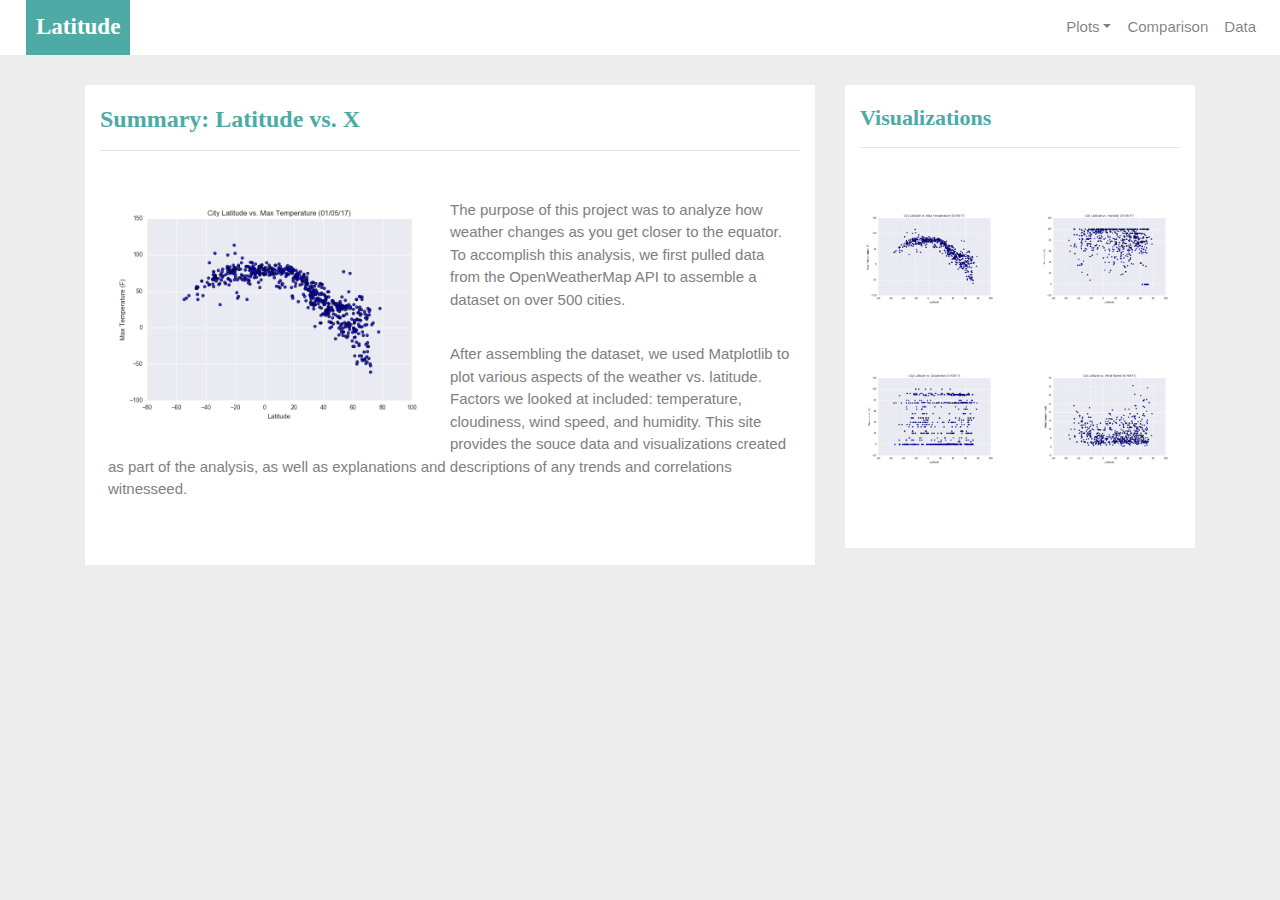
<file: index.html>
<!DOCTYPE html>
<html lang="en">

<head>
    <meta charset="UTF-8">
    <meta http-equiv="X-UA-Compatible" content="IE=edge">
    <meta name="viewport" content="width=device-width, initial-scale=1.0">

    <title>Web-Challenge by Hiam Debsi</title>

    <!--Boostrap CSS Link-->
    <link rel="stylesheet" href="https://stackpath.bootstrapcdn.com/bootstrap/4.3.1/css/bootstrap.min.css" integrity="sha384-ggOyR0iXCbMQv3Xipma34MD+dH/1fQ784/j6cY/iJTQUOhcWr7x9JvoRxT2MZw1T" crossorigin="anonymous">
    
    <!--Style CSS Link-->
    <link rel="stylesheet" href="Static/style.css">

    <!--BS Scripts Used-->
    <script src="https://code.jquery.com/jquery-3.3.1.slim.min.js"
    integrity="sha384-q8i/X+965DzO0rT7abK41JStQIAqVgRVzpbzo5smXKp4YfRvH+8abtTE1Pi6jizo"
    crossorigin="anonymous"></script>
    <script src="https://cdnjs.cloudflare.com/ajax/libs/popper.js/1.14.7/umd/popper.min.js"
    integrity="sha384-UO2eT0CpHqdSJQ6hJty5KVphtPhzWj9WO1clHTMGa3JDZwrnQq4sF86dIHNDz0W1"
    crossorigin="anonymous"></script>
    <script src="https://stackpath.bootstrapcdn.com/bootstrap/4.3.1/js/bootstrap.min.js"
    integrity="sha384-JjSmVgyd0p3pXB1rRibZUAYoIIy6OrQ6VrjIEaFf/nJGzIxFDsf4x0xIM+B07jRM"
    crossorigin="anonymous"></script>
</head>

<body>
<!--Navigation Bar Section of the Page-->
    <div class="navigation">    
        <nav class="navbar navbar-expand-lg navbar-light">
            <a class="navbar-brand" href="index.html">Latitude</a>
            <button class="navbar-toggler" type="button" data-toggle="collapse" data-target="#navbarSupportedContent" aria-controls="navbarSupportedContent" aria-expanded="false" aria-label="Toggle navigation">
                <span class="navbar-toggler-icon"></span>
            </button>

            <div class="collapse navbar-collapse" id="navbarSupportedContent">
                <ul class="navbar-nav ml-auto">
                    <li class="nav-item dropdown">
                        <a class="nav-link dropdown-toggle" id="navbarDropdown" role="button" data-toggle="dropdown" aria-haspopup="true" aria-expanded="false">Plots</a>
                            <div class="dropdown-menu dropdown-menu-right" aria-labelledby="navbarDropdown">
                                <a class="dropdown-item" href="Plots/temp.html">Max Temperature</a>
                                <a class="dropdown-item" href="Plots/humidity.html">Humidity</a>
                                <a class="dropdown-item" href="Plots/cloudiness.html">Cloudiness</a>
                                <a class="dropdown-item" href="Plots/wind.html">Wind Speed</a>
                            </div>
                    </li>
                    <li class="nav-item">
                        <a class="nav-link" href="comparison.html">Comparison</a>
                    </li>
                    <li class="nav-item">
                        <a class="nav-link" href="data.html">Data</a>
                    </li>
                </ul>
            </div>
        </nav>  
    </div>

    <!--Main Content Section of the Page-->
    <div class="container">
        <div class ="row">
            <div class="col-md-8">
                <div class="col-md-12">
                    <h1>Summary: Latitude vs. X</h1>
                    <hr>
                    <br>
                        <div class="thumbnail">
                            <img class="img-thumbnail float-left" src="Static/images/Fig1.png" alt="Latitude vs. Temperature" >
                        
                            <p>The purpose of this project was to analyze how weather changes as you get closer to the equator. To accomplish this analysis, we first pulled data from the OpenWeatherMap API to assemble a dataset on over 500 cities.</p>
                            <p>After assembling the dataset, we used Matplotlib to plot various aspects of the weather vs. latitude. Factors we looked at included: temperature, cloudiness, wind speed, and humidity. This site provides the souce data and visualizations created as part of the analysis, as well as explanations and descriptions of any trends and correlations witnesseed.</p>
                        </div>
                </div>
            </div>
            <div class="col-md-4">
                <div class="col-md-12">
                        <h2>Visualizations</h2>
                        <hr>
                        <br>
                        <div class = 'row'>
                            <div class="col-3 col-md-6">
                                <a href="Plots/temp.html"><img src="Static/images/Fig1.png" class = "panel" alt="temperature"></a> 
                            </div>

                            <div class="col-3 col-md-6">
                                <a href="Plots/humidity.html"><img src="Static/images/Fig2.png" class = "panel" alt="humidity"></a>
                            </div>
                    
                            <div class="col-3 col-md-6">
                                <a href="Plots/cloudiness.html"><img src="Static/images/Fig3.png" class = "panel"  alt="cloudiness"></a>
                            </div>

                            <div class="col-3 col-md-6">
                                <a href="Plots/wind.html"><img src="Static/images/Fig4.png" class = "panel"  alt="wind speed"></a>
                            </div>
                        </div>
                </div>
            </div>    
        </div>
    </div>

</body>
</html>
</file>
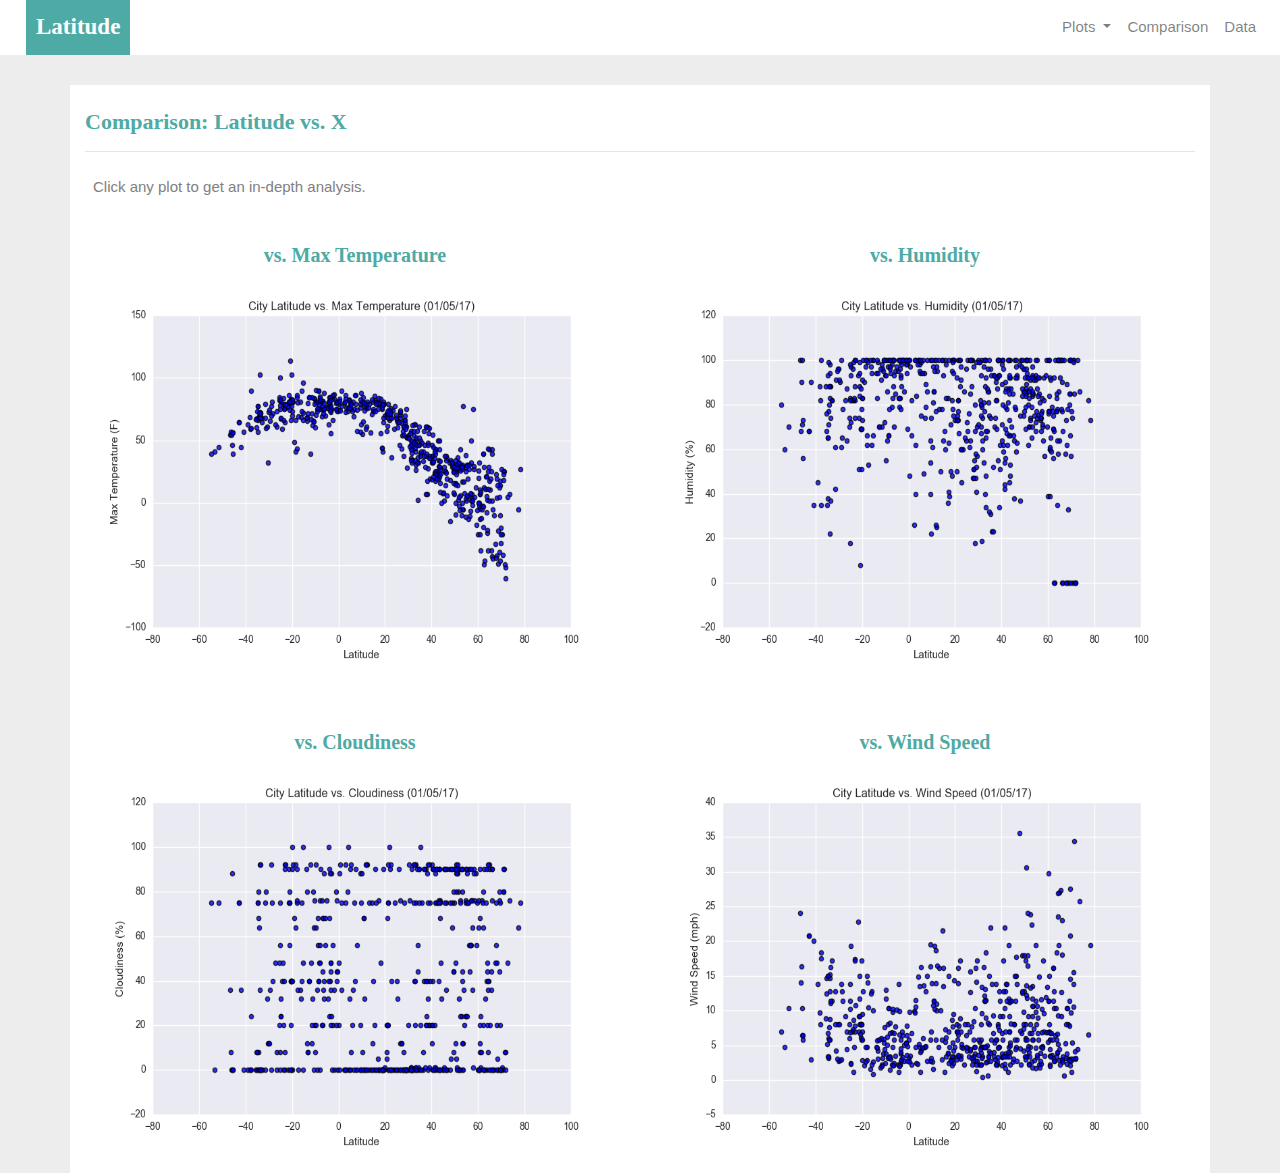
<file: comparison.html>
<!DOCTYPE html>
<html lang="en">

<head>
  <meta charset="UTF-8">
  <meta http-equiv="X-UA-Compatible" content="IE=edge">
  <meta name="viewport" content="width=device-width, initial-scale=1.0">

  <title>Web-Challenge by Hiam Debsi</title>

  <!--Boostrap CSS Link-->
  <link rel="stylesheet" href="https://stackpath.bootstrapcdn.com/bootstrap/4.3.1/css/bootstrap.min.css" integrity="sha384-ggOyR0iXCbMQv3Xipma34MD+dH/1fQ784/j6cY/iJTQUOhcWr7x9JvoRxT2MZw1T" crossorigin="anonymous">
  <!--Style CSS Link-->
  <link rel="stylesheet" href="Static/style.css">

  <!--BS Scripts Used-->
  <script src="https://code.jquery.com/jquery-3.3.1.slim.min.js"
  integrity="sha384-q8i/X+965DzO0rT7abK41JStQIAqVgRVzpbzo5smXKp4YfRvH+8abtTE1Pi6jizo"
  crossorigin="anonymous"></script>
  <script src="https://cdnjs.cloudflare.com/ajax/libs/popper.js/1.14.7/umd/popper.min.js"
  integrity="sha384-UO2eT0CpHqdSJQ6hJty5KVphtPhzWj9WO1clHTMGa3JDZwrnQq4sF86dIHNDz0W1"
  crossorigin="anonymous"></script>
  <script src="https://stackpath.bootstrapcdn.com/bootstrap/4.3.1/js/bootstrap.min.js"
  integrity="sha384-JjSmVgyd0p3pXB1rRibZUAYoIIy6OrQ6VrjIEaFf/nJGzIxFDsf4x0xIM+B07jRM"
  crossorigin="anonymous"></script>
</head>

<body>
<!--Navigation Bar Section of the Page-->
    <div class="navigation">    
        <nav class="navbar navbar-expand-lg navbar-light">
            <a class="navbar-brand" href="index.html">Latitude</a>
            <button class="navbar-toggler" type="button" data-toggle="collapse" data-target="#navbarSupportedContent" aria-controls="navbarSupportedContent" aria-expanded="false" aria-label="Toggle navigation">
                <span class="navbar-toggler-icon"></span>
            </button>

            <div class="collapse navbar-collapse" id="navbarSupportedContent">
                <ul class="navbar-nav ml-auto">
                    <li class="nav-item dropdown">
                        <a class="nav-link dropdown-toggle" id="navbarDropdown" role="button" data-toggle="dropdown" aria-haspopup="true" aria-expanded="false">Plots
                        </a>
                            <div class="dropdown-menu dropdown-menu-right" aria-labelledby="navbarDropdown">
                                <a class="dropdown-item" href="Plots/temp.html">Max Temperature</a>
                                <a class="dropdown-item" href="Plots/humidity.html">Humidity</a>
                                <a class="dropdown-item" href="Plots/cloudiness.html">Cloudiness</a>
                                <a class="dropdown-item" href="Plots/wind.html">Wind Speed</a>
                            </div>
                    </li>
                    <li class="nav-item">
                        <a class="nav-link" href="comparison.html">Comparison</a>
                    </li>
                    <li class="nav-item">
                        <a class="nav-link" href="data.html">Data</a>
                    </li>
                </ul>
            </div>
        </nav>  
    </div>
    
    <!--Main Content of Page-->
    <div class="container content bg-white">
        <br>
        <h2>Comparison: Latitude vs. X</h2>
        <hr>
        <p>Click any plot to get an in-depth analysis.</p>
        <div class="row">
            <div class="col-md-6">
                <h3>vs. Max Temperature</h3>
                <a href="Plots/temp.html"><img class = "panel" src="Static/images/Fig1.png"></a>   
            </div>
            <br>
            <div class="col-md-6">
                <h3>vs. Humidity</h3>
                <a href="Plots/humidity.html"><img class = "panel" src="Static/images/Fig2.png"></a>  
            </div>
        </div>
        <br>
        <div class="row">
            <div class="col-md-6">
                <h3>vs. Cloudiness </h3>
                <a href="Plots/cloudiness.html"><img class = "panel" src="Static/images/Fig3.png"></a>   
            </div>
            <br>
            <div class="col-md-6">
                <h3>vs. Wind Speed</h3>
                <a href="Plots/wind.html"><img class = "panel" src="Static/images/Fig4.png"></a>  
            </div>
        </div>   
    </div>

</body>
</html>
</file>
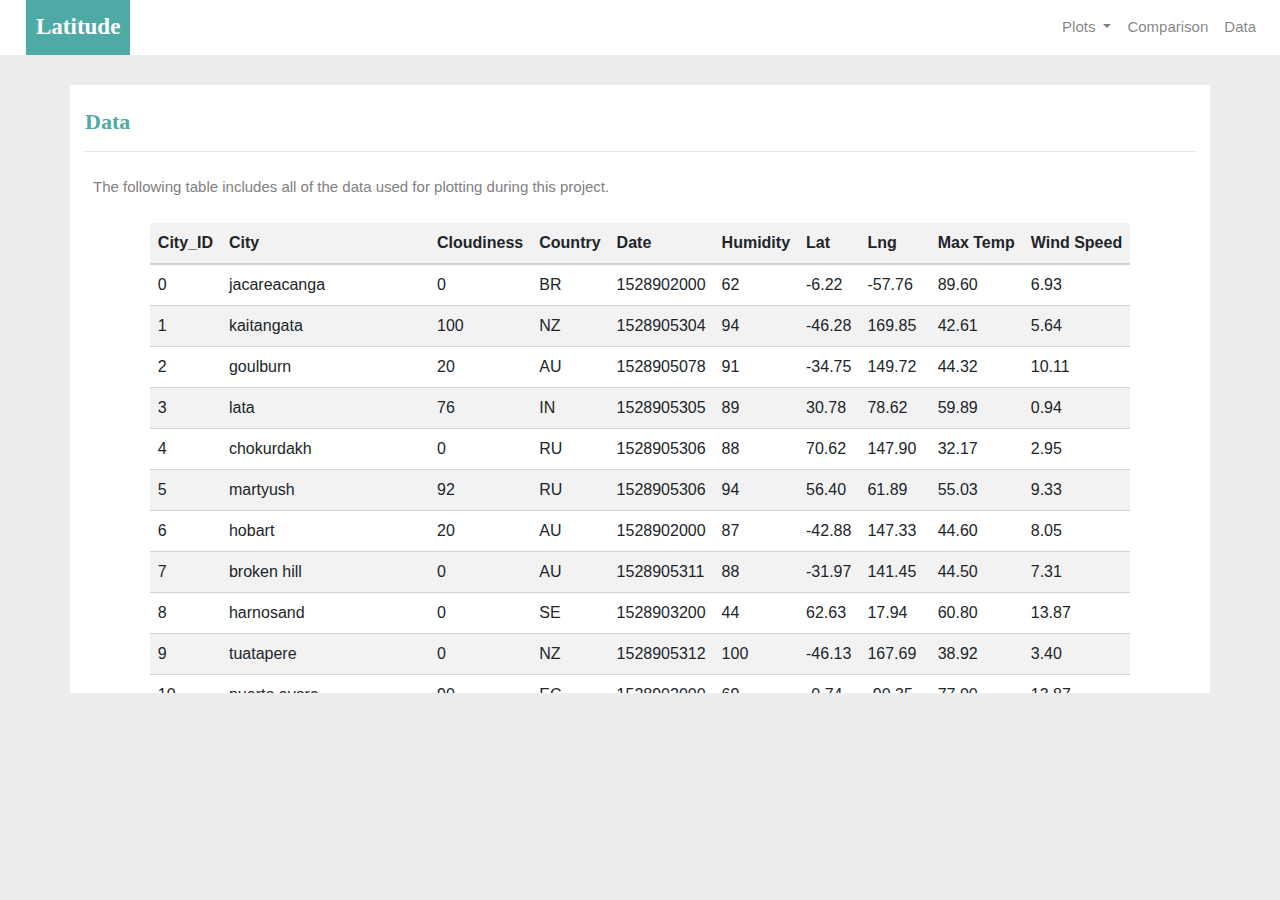
<file: data.html>
<!DOCTYPE html>
<html lang="en">

<head>
  <meta charset="UTF-8">
  <meta http-equiv="X-UA-Compatible" content="IE=edge">
  <meta name="viewport" content="width=device-width, initial-scale=1.0">

  <title>Web-Challenge by Hiam Debsi</title>

  <!--Boostrap CSS Link-->
  <link rel="stylesheet" href="https://stackpath.bootstrapcdn.com/bootstrap/4.3.1/css/bootstrap.min.css" integrity="sha384-ggOyR0iXCbMQv3Xipma34MD+dH/1fQ784/j6cY/iJTQUOhcWr7x9JvoRxT2MZw1T" crossorigin="anonymous">
  <!--Style CSS Link-->
  <link rel="stylesheet" href="Static/style.css">

  <!--BS Scripts Used-->
  <script src="https://code.jquery.com/jquery-3.3.1.slim.min.js"
  integrity="sha384-q8i/X+965DzO0rT7abK41JStQIAqVgRVzpbzo5smXKp4YfRvH+8abtTE1Pi6jizo"
  crossorigin="anonymous"></script>
  <script src="https://cdnjs.cloudflare.com/ajax/libs/popper.js/1.14.7/umd/popper.min.js"
  integrity="sha384-UO2eT0CpHqdSJQ6hJty5KVphtPhzWj9WO1clHTMGa3JDZwrnQq4sF86dIHNDz0W1"
  crossorigin="anonymous"></script>
  <script src="https://stackpath.bootstrapcdn.com/bootstrap/4.3.1/js/bootstrap.min.js"
  integrity="sha384-JjSmVgyd0p3pXB1rRibZUAYoIIy6OrQ6VrjIEaFf/nJGzIxFDsf4x0xIM+B07jRM"
  crossorigin="anonymous"></script>
</head>

<body>
<!--Navigation Bar Section of the Page-->
  <div class="navigation">    
      <nav class="navbar navbar-expand-lg navbar-light">
          <a class="navbar-brand" href="index.html">Latitude</a>
          <button class="navbar-toggler" type="button" data-toggle="collapse" data-target="#navbarSupportedContent" aria-controls="navbarSupportedContent" aria-expanded="false" aria-label="Toggle navigation">
              <span class="navbar-toggler-icon"></span>
          </button>

          <div class="collapse navbar-collapse" id="navbarSupportedContent">
              <ul class="navbar-nav ml-auto">
                  <li class="nav-item dropdown">
                      <a class="nav-link dropdown-toggle" id="navbarDropdown" role="button" data-toggle="dropdown" aria-haspopup="true" aria-expanded="false">Plots
                      </a>
                          <div class="dropdown-menu dropdown-menu-right" aria-labelledby="navbarDropdown">
                              <a class="dropdown-item" href="Plots/temp.html">Max Temperature</a>
                              <a class="dropdown-item" href="Plots/humidity.html">Humidity</a>
                              <a class="dropdown-item" href="Plots/cloudiness.html">Cloudiness</a>
                              <a class="dropdown-item" href="Plots/wind.html">Wind Speed</a>
                          </div>
                  </li>
                  <li class="nav-item">
                      <a class="nav-link" href="comparison.html">Comparison</a>
                  </li>
                  <li class="nav-item">
                      <a class="nav-link" href="data.html">Data</a>
                  </li>
              </ul>
          </div>
      </nav>  
  </div>

  <!--Table Content-->
  <div class="container content bg-white">
    <br>  
    <h2>Data</h2>
      <hr>
          <p>The following table includes all of the data used for plotting during this project.</p>

      <div class="table-responsive" style="overflow:auto; max-height:470px; max-width:auto;">
      <table class="center">
          <thead>
            <tr style="text-align: left" class=border_bottom"">
              <th>City_ID</th>
              <th>City</th>
              <th>Cloudiness</th>
              <th>Country</th>
              <th>Date</th>
              <th>Humidity</th>
              <th>Lat</th>
              <th>Lng</th>
              <th>Max Temp</th>
              <th>Wind Speed</th>
            </tr>
          </thead>
          <tbody>
            <tr>
              <td>0</td>
              <td>jacareacanga</td>
              <td>0</td>
              <td>BR</td>
              <td>1528902000</td>
              <td>62</td>
              <td>-6.22</td>
              <td>-57.76</td>
              <td>89.60</td>
              <td>6.93</td>
            </tr>
            <tr>
              <td>1</td>
              <td>kaitangata</td>
              <td>100</td>
              <td>NZ</td>
              <td>1528905304</td>
              <td>94</td>
              <td>-46.28</td>
              <td>169.85</td>
              <td>42.61</td>
              <td>5.64</td>
            </tr>
            <tr>
              <td>2</td>
              <td>goulburn</td>
              <td>20</td>
              <td>AU</td>
              <td>1528905078</td>
              <td>91</td>
              <td>-34.75</td>
              <td>149.72</td>
              <td>44.32</td>
              <td>10.11</td>
            </tr>
            <tr>
              <td>3</td>
              <td>lata</td>
              <td>76</td>
              <td>IN</td>
              <td>1528905305</td>
              <td>89</td>
              <td>30.78</td>
              <td>78.62</td>
              <td>59.89</td>
              <td>0.94</td>
            </tr>
            <tr>
              <td>4</td>
              <td>chokurdakh</td>
              <td>0</td>
              <td>RU</td>
              <td>1528905306</td>
              <td>88</td>
              <td>70.62</td>
              <td>147.90</td>
              <td>32.17</td>
              <td>2.95</td>
            </tr>
            <tr>
              <td>5</td>
              <td>martyush</td>
              <td>92</td>
              <td>RU</td>
              <td>1528905306</td>
              <td>94</td>
              <td>56.40</td>
              <td>61.89</td>
              <td>55.03</td>
              <td>9.33</td>
            </tr>
            <tr>
              <td>6</td>
              <td>hobart</td>
              <td>20</td>
              <td>AU</td>
              <td>1528902000</td>
              <td>87</td>
              <td>-42.88</td>
              <td>147.33</td>
              <td>44.60</td>
              <td>8.05</td>
            </tr>
            <tr>
              <td>7</td>
              <td>broken hill</td>
              <td>0</td>
              <td>AU</td>
              <td>1528905311</td>
              <td>88</td>
              <td>-31.97</td>
              <td>141.45</td>
              <td>44.50</td>
              <td>7.31</td>
            </tr>
            <tr>
              <td>8</td>
              <td>harnosand</td>
              <td>0</td>
              <td>SE</td>
              <td>1528903200</td>
              <td>44</td>
              <td>62.63</td>
              <td>17.94</td>
              <td>60.80</td>
              <td>13.87</td>
            </tr>
            <tr>
              <td>9</td>
              <td>tuatapere</td>
              <td>0</td>
              <td>NZ</td>
              <td>1528905312</td>
              <td>100</td>
              <td>-46.13</td>
              <td>167.69</td>
              <td>38.92</td>
              <td>3.40</td>
            </tr>
            <tr>
              <td>10</td>
              <td>puerto ayora</td>
              <td>90</td>
              <td>EC</td>
              <td>1528902000</td>
              <td>69</td>
              <td>-0.74</td>
              <td>-90.35</td>
              <td>77.00</td>
              <td>13.87</td>
            </tr>
            <tr>
              <td>11</td>
              <td>havre-saint-pierre</td>
              <td>75</td>
              <td>CA</td>
              <td>1528902000</td>
              <td>58</td>
              <td>50.23</td>
              <td>-63.60</td>
              <td>53.60</td>
              <td>19.46</td>
            </tr>
            <tr>
              <td>12</td>
              <td>punta arenas</td>
              <td>0</td>
              <td>CL</td>
              <td>1528902000</td>
              <td>100</td>
              <td>-53.16</td>
              <td>-70.91</td>
              <td>35.60</td>
              <td>9.17</td>
            </tr>
            <tr>
              <td>13</td>
              <td>tasiilaq</td>
              <td>75</td>
              <td>GL</td>
              <td>1528901400</td>
              <td>60</td>
              <td>65.61</td>
              <td>-37.64</td>
              <td>39.20</td>
              <td>2.24</td>
            </tr>
            <tr>
              <td>14</td>
              <td>chapais</td>
              <td>40</td>
              <td>CA</td>
              <td>1528902000</td>
              <td>38</td>
              <td>49.78</td>
              <td>-74.86</td>
              <td>59.00</td>
              <td>10.29</td>
            </tr>
            <tr>
              <td>15</td>
              <td>avarua</td>
              <td>40</td>
              <td>CK</td>
              <td>1528902000</td>
              <td>56</td>
              <td>-21.21</td>
              <td>-159.78</td>
              <td>73.40</td>
              <td>10.29</td>
            </tr>
            <tr>
              <td>16</td>
              <td>hofn</td>
              <td>75</td>
              <td>IS</td>
              <td>1528902000</td>
              <td>87</td>
              <td>64.25</td>
              <td>-15.21</td>
              <td>51.80</td>
              <td>8.05</td>
            </tr>
            <tr>
              <td>17</td>
              <td>yukamenskoye</td>
              <td>92</td>
              <td>RU</td>
              <td>1528905315</td>
              <td>98</td>
              <td>57.89</td>
              <td>52.24</td>
              <td>56.65</td>
              <td>10.22</td>
            </tr>
            <tr>
              <td>18</td>
              <td>khandbari</td>
              <td>80</td>
              <td>NP</td>
              <td>1528905315</td>
              <td>67</td>
              <td>27.38</td>
              <td>87.21</td>
              <td>44.59</td>
              <td>1.39</td>
            </tr>
            <tr>
              <td>19</td>
              <td>bethel</td>
              <td>1</td>
              <td>US</td>
              <td>1528901580</td>
              <td>93</td>
              <td>60.79</td>
              <td>-161.76</td>
              <td>44.60</td>
              <td>8.05</td>
            </tr>
            <tr>
              <td>20</td>
              <td>ushuaia</td>
              <td>75</td>
              <td>AR</td>
              <td>1528902000</td>
              <td>64</td>
              <td>-54.81</td>
              <td>-68.31</td>
              <td>41.00</td>
              <td>3.36</td>
            </tr>
            <tr>
              <td>21</td>
              <td>east london</td>
              <td>0</td>
              <td>ZA</td>
              <td>1528902000</td>
              <td>37</td>
              <td>-33.02</td>
              <td>27.91</td>
              <td>69.80</td>
              <td>5.82</td>
            </tr>
            <tr>
              <td>22</td>
              <td>bluff</td>
              <td>76</td>
              <td>AU</td>
              <td>1528905321</td>
              <td>76</td>
              <td>-23.58</td>
              <td>149.07</td>
              <td>61.96</td>
              <td>4.74</td>
            </tr>
            <tr>
              <td>23</td>
              <td>mount isa</td>
              <td>75</td>
              <td>AU</td>
              <td>1528902000</td>
              <td>100</td>
              <td>-20.73</td>
              <td>139.49</td>
              <td>64.40</td>
              <td>3.29</td>
            </tr>
            <tr>
              <td>24</td>
              <td>pevek</td>
              <td>0</td>
              <td>RU</td>
              <td>1528905321</td>
              <td>71</td>
              <td>69.70</td>
              <td>170.27</td>
              <td>36.94</td>
              <td>6.98</td>
            </tr>
            <tr>
              <td>25</td>
              <td>gao</td>
              <td>24</td>
              <td>ML</td>
              <td>1528905321</td>
              <td>16</td>
              <td>16.28</td>
              <td>-0.04</td>
              <td>110.02</td>
              <td>4.97</td>
            </tr>
            <tr>
              <td>26</td>
              <td>cabo san lucas</td>
              <td>75</td>
              <td>MX</td>
              <td>1528901160</td>
              <td>74</td>
              <td>22.89</td>
              <td>-109.91</td>
              <td>84.20</td>
              <td>10.29</td>
            </tr>
            <tr>
              <td>27</td>
              <td>sao filipe</td>
              <td>0</td>
              <td>CV</td>
              <td>1528905323</td>
              <td>88</td>
              <td>14.90</td>
              <td>-24.50</td>
              <td>75.73</td>
              <td>13.02</td>
            </tr>
            <tr>
              <td>28</td>
              <td>tiksi</td>
              <td>44</td>
              <td>RU</td>
              <td>1528905298</td>
              <td>58</td>
              <td>71.64</td>
              <td>128.87</td>
              <td>57.73</td>
              <td>10.11</td>
            </tr>
            <tr>
              <td>29</td>
              <td>busselton</td>
              <td>92</td>
              <td>AU</td>
              <td>1528905323</td>
              <td>100</td>
              <td>-33.64</td>
              <td>115.35</td>
              <td>60.43</td>
              <td>10.56</td>
            </tr>
            <tr>
              <td>30</td>
              <td>alofi</td>
              <td>76</td>
              <td>NU</td>
              <td>1528902000</td>
              <td>88</td>
              <td>-19.06</td>
              <td>-169.92</td>
              <td>71.60</td>
              <td>3.36</td>
            </tr>
            <tr>
              <td>31</td>
              <td>ola</td>
              <td>75</td>
              <td>RU</td>
              <td>1528902000</td>
              <td>100</td>
              <td>59.58</td>
              <td>151.30</td>
              <td>42.80</td>
              <td>7.76</td>
            </tr>
            <tr>
              <td>32</td>
              <td>atar</td>
              <td>20</td>
              <td>MR</td>
              <td>1528902000</td>
              <td>19</td>
              <td>20.52</td>
              <td>-13.05</td>
              <td>91.40</td>
              <td>9.17</td>
            </tr>
            <tr>
              <td>33</td>
              <td>rikitea</td>
              <td>0</td>
              <td>PF</td>
              <td>1528905325</td>
              <td>100</td>
              <td>-23.12</td>
              <td>-134.97</td>
              <td>73.57</td>
              <td>8.66</td>
            </tr>
            <tr>
              <td>34</td>
              <td>hermanus</td>
              <td>0</td>
              <td>ZA</td>
              <td>1528905325</td>
              <td>24</td>
              <td>-34.42</td>
              <td>19.24</td>
              <td>77.17</td>
              <td>8.66</td>
            </tr>
            <tr>
              <td>35</td>
              <td>ponta delgada</td>
              <td>75</td>
              <td>PT</td>
              <td>1528903800</td>
              <td>88</td>
              <td>37.73</td>
              <td>-25.67</td>
              <td>71.60</td>
              <td>12.75</td>
            </tr>
            <tr>
              <td>36</td>
              <td>bambari</td>
              <td>24</td>
              <td>CF</td>
              <td>1528905326</td>
              <td>84</td>
              <td>5.77</td>
              <td>20.68</td>
              <td>81.85</td>
              <td>7.65</td>
            </tr>
            <tr>
              <td>37</td>
              <td>cap malheureux</td>
              <td>75</td>
              <td>MU</td>
              <td>1528902000</td>
              <td>69</td>
              <td>-19.98</td>
              <td>57.61</td>
              <td>75.20</td>
              <td>14.99</td>
            </tr>
            <tr>
              <td>38</td>
              <td>puerto escondido</td>
              <td>75</td>
              <td>MX</td>
              <td>1528901100</td>
              <td>65</td>
              <td>15.86</td>
              <td>-97.07</td>
              <td>80.60</td>
              <td>3.36</td>
            </tr>
            <tr>
              <td>39</td>
              <td>qaanaaq</td>
              <td>32</td>
              <td>GL</td>
              <td>1528905330</td>
              <td>100</td>
              <td>77.48</td>
              <td>-69.36</td>
              <td>31.45</td>
              <td>6.31</td>
            </tr>
            <tr>
              <td>40</td>
              <td>new norfolk</td>
              <td>20</td>
              <td>AU</td>
              <td>1528902000</td>
              <td>87</td>
              <td>-42.78</td>
              <td>147.06</td>
              <td>44.60</td>
              <td>8.05</td>
            </tr>
            <tr>
              <td>41</td>
              <td>najran</td>
              <td>40</td>
              <td>SA</td>
              <td>1528902000</td>
              <td>13</td>
              <td>17.54</td>
              <td>44.22</td>
              <td>98.60</td>
              <td>11.41</td>
            </tr>
            <tr>
              <td>42</td>
              <td>isla mujeres</td>
              <td>90</td>
              <td>MX</td>
              <td>1528904340</td>
              <td>100</td>
              <td>21.23</td>
              <td>-86.73</td>
              <td>75.20</td>
              <td>16.11</td>
            </tr>
            <tr>
              <td>43</td>
              <td>mar del plata</td>
              <td>0</td>
              <td>AR</td>
              <td>1528905297</td>
              <td>100</td>
              <td>-46.43</td>
              <td>-67.52</td>
              <td>32.53</td>
              <td>7.31</td>
            </tr>
            <tr>
              <td>44</td>
              <td>provideniya</td>
              <td>0</td>
              <td>RU</td>
              <td>1528905332</td>
              <td>91</td>
              <td>64.42</td>
              <td>-173.23</td>
              <td>40.63</td>
              <td>10.78</td>
            </tr>
            <tr>
              <td>45</td>
              <td>jamestown</td>
              <td>12</td>
              <td>AU</td>
              <td>1528905333</td>
              <td>88</td>
              <td>-33.21</td>
              <td>138.60</td>
              <td>43.15</td>
              <td>10.89</td>
            </tr>
            <tr>
              <td>46</td>
              <td>medicine hat</td>
              <td>20</td>
              <td>CA</td>
              <td>1528902000</td>
              <td>34</td>
              <td>50.04</td>
              <td>-110.68</td>
              <td>66.20</td>
              <td>14.99</td>
            </tr>
            <tr>
              <td>47</td>
              <td>katsuura</td>
              <td>8</td>
              <td>JP</td>
              <td>1528905334</td>
              <td>88</td>
              <td>33.93</td>
              <td>134.50</td>
              <td>62.05</td>
              <td>7.54</td>
            </tr>
            <tr>
              <td>48</td>
              <td>aklavik</td>
              <td>20</td>
              <td>CA</td>
              <td>1528902000</td>
              <td>53</td>
              <td>68.22</td>
              <td>-135.01</td>
              <td>51.80</td>
              <td>11.41</td>
            </tr>
            <tr>
              <td>49</td>
              <td>tuktoyaktuk</td>
              <td>20</td>
              <td>CA</td>
              <td>1528902000</td>
              <td>61</td>
              <td>69.44</td>
              <td>-133.03</td>
              <td>46.40</td>
              <td>6.93</td>
            </tr>
            <tr>
              <td>50</td>
              <td>kapaa</td>
              <td>90</td>
              <td>US</td>
              <td>1528901760</td>
              <td>88</td>
              <td>22.08</td>
              <td>-159.32</td>
              <td>75.20</td>
              <td>14.99</td>
            </tr>
            <tr>
              <td>51</td>
              <td>mildura</td>
              <td>0</td>
              <td>AU</td>
              <td>1528905300</td>
              <td>92</td>
              <td>-34.18</td>
              <td>142.16</td>
              <td>45.67</td>
              <td>9.66</td>
            </tr>
            <tr>
              <td>52</td>
              <td>souillac</td>
              <td>75</td>
              <td>FR</td>
              <td>1528903800</td>
              <td>49</td>
              <td>45.60</td>
              <td>-0.60</td>
              <td>73.40</td>
              <td>10.29</td>
            </tr>
            <tr>
              <td>53</td>
              <td>lorengau</td>
              <td>100</td>
              <td>PG</td>
              <td>1528905336</td>
              <td>100</td>
              <td>-2.02</td>
              <td>147.27</td>
              <td>80.59</td>
              <td>3.85</td>
            </tr>
            <tr>
              <td>54</td>
              <td>praia</td>
              <td>20</td>
              <td>BR</td>
              <td>1528902000</td>
              <td>47</td>
              <td>-20.25</td>
              <td>-43.81</td>
              <td>82.40</td>
              <td>3.36</td>
            </tr>
            <tr>
              <td>55</td>
              <td>port alfred</td>
              <td>0</td>
              <td>ZA</td>
              <td>1528905338</td>
              <td>50</td>
              <td>-33.59</td>
              <td>26.89</td>
              <td>76.54</td>
              <td>7.20</td>
            </tr>
            <tr>
              <td>56</td>
              <td>barranca</td>
              <td>0</td>
              <td>PE</td>
              <td>1528905339</td>
              <td>98</td>
              <td>-10.75</td>
              <td>-77.76</td>
              <td>61.87</td>
              <td>9.89</td>
            </tr>
            <tr>
              <td>57</td>
              <td>nome</td>
              <td>40</td>
              <td>US</td>
              <td>1528902900</td>
              <td>70</td>
              <td>30.04</td>
              <td>-94.42</td>
              <td>87.80</td>
              <td>3.36</td>
            </tr>
            <tr>
              <td>58</td>
              <td>matay</td>
              <td>0</td>
              <td>EG</td>
              <td>1528905339</td>
              <td>23</td>
              <td>28.42</td>
              <td>30.79</td>
              <td>97.69</td>
              <td>6.98</td>
            </tr>
            <tr>
              <td>59</td>
              <td>saskylakh</td>
              <td>48</td>
              <td>RU</td>
              <td>1528905339</td>
              <td>55</td>
              <td>71.97</td>
              <td>114.09</td>
              <td>59.53</td>
              <td>5.86</td>
            </tr>
            <tr>
              <td>60</td>
              <td>itarema</td>
              <td>0</td>
              <td>BR</td>
              <td>1528905340</td>
              <td>61</td>
              <td>-2.92</td>
              <td>-39.92</td>
              <td>88.33</td>
              <td>12.57</td>
            </tr>
            <tr>
              <td>61</td>
              <td>butaritari</td>
              <td>56</td>
              <td>KI</td>
              <td>1528905340</td>
              <td>100</td>
              <td>3.07</td>
              <td>172.79</td>
              <td>81.13</td>
              <td>7.31</td>
            </tr>
            <tr>
              <td>62</td>
              <td>peniche</td>
              <td>20</td>
              <td>PT</td>
              <td>1528903800</td>
              <td>64</td>
              <td>39.36</td>
              <td>-9.38</td>
              <td>75.20</td>
              <td>12.75</td>
            </tr>
            <tr>
              <td>63</td>
              <td>beloha</td>
              <td>0</td>
              <td>MG</td>
              <td>1528905340</td>
              <td>57</td>
              <td>-25.17</td>
              <td>45.06</td>
              <td>71.95</td>
              <td>16.37</td>
            </tr>
            <tr>
              <td>64</td>
              <td>anadyr</td>
              <td>0</td>
              <td>RU</td>
              <td>1528902000</td>
              <td>57</td>
              <td>64.73</td>
              <td>177.51</td>
              <td>48.20</td>
              <td>4.47</td>
            </tr>
            <tr>
              <td>65</td>
              <td>luderitz</td>
              <td>12</td>
              <td>NaN</td>
              <td>1528905342</td>
              <td>64</td>
              <td>-26.65</td>
              <td>15.16</td>
              <td>64.03</td>
              <td>17.38</td>
            </tr>
            <tr>
              <td>66</td>
              <td>rochester</td>
              <td>1</td>
              <td>US</td>
              <td>1528902960</td>
              <td>37</td>
              <td>44.02</td>
              <td>-92.46</td>
              <td>73.40</td>
              <td>6.93</td>
            </tr>
            <tr>
              <td>67</td>
              <td>bosaso</td>
              <td>0</td>
              <td>SO</td>
              <td>1528905347</td>
              <td>86</td>
              <td>11.28</td>
              <td>49.18</td>
              <td>89.77</td>
              <td>3.96</td>
            </tr>
            <tr>
              <td>68</td>
              <td>faanui</td>
              <td>0</td>
              <td>PF</td>
              <td>1528905347</td>
              <td>100</td>
              <td>-16.48</td>
              <td>-151.75</td>
              <td>79.96</td>
              <td>11.79</td>
            </tr>
            <tr>
              <td>69</td>
              <td>grindavik</td>
              <td>75</td>
              <td>IS</td>
              <td>1528902000</td>
              <td>70</td>
              <td>63.84</td>
              <td>-22.43</td>
              <td>48.20</td>
              <td>5.82</td>
            </tr>
            <tr>
              <td>70</td>
              <td>margate</td>
              <td>20</td>
              <td>AU</td>
              <td>1528902000</td>
              <td>87</td>
              <td>-43.03</td>
              <td>147.26</td>
              <td>44.60</td>
              <td>8.05</td>
            </tr>
            <tr>
              <td>71</td>
              <td>marsh harbour</td>
              <td>88</td>
              <td>BS</td>
              <td>1528905349</td>
              <td>95</td>
              <td>26.54</td>
              <td>-77.06</td>
              <td>82.39</td>
              <td>10.00</td>
            </tr>
            <tr>
              <td>72</td>
              <td>comodoro rivadavia</td>
              <td>40</td>
              <td>AR</td>
              <td>1528902000</td>
              <td>60</td>
              <td>-45.87</td>
              <td>-67.48</td>
              <td>42.80</td>
              <td>9.17</td>
            </tr>
            <tr>
              <td>73</td>
              <td>upernavik</td>
              <td>92</td>
              <td>GL</td>
              <td>1528905350</td>
              <td>100</td>
              <td>72.79</td>
              <td>-56.15</td>
              <td>29.29</td>
              <td>3.74</td>
            </tr>
            <tr>
              <td>74</td>
              <td>uige</td>
              <td>0</td>
              <td>AO</td>
              <td>1528905350</td>
              <td>29</td>
              <td>-7.61</td>
              <td>15.06</td>
              <td>86.80</td>
              <td>3.18</td>
            </tr>
            <tr>
              <td>75</td>
              <td>bredasdorp</td>
              <td>0</td>
              <td>ZA</td>
              <td>1528902000</td>
              <td>23</td>
              <td>-34.53</td>
              <td>20.04</td>
              <td>82.40</td>
              <td>5.82</td>
            </tr>
            <tr>
              <td>76</td>
              <td>bodden town</td>
              <td>40</td>
              <td>KY</td>
              <td>1528902000</td>
              <td>78</td>
              <td>19.28</td>
              <td>-81.25</td>
              <td>80.60</td>
              <td>16.11</td>
            </tr>
            <tr>
              <td>77</td>
              <td>guerrero negro</td>
              <td>44</td>
              <td>MX</td>
              <td>1528905350</td>
              <td>88</td>
              <td>27.97</td>
              <td>-114.04</td>
              <td>63.85</td>
              <td>3.74</td>
            </tr>
            <tr>
              <td>78</td>
              <td>bilma</td>
              <td>0</td>
              <td>NE</td>
              <td>1528905351</td>
              <td>12</td>
              <td>18.69</td>
              <td>12.92</td>
              <td>110.47</td>
              <td>4.63</td>
            </tr>
            <tr>
              <td>79</td>
              <td>carnarvon</td>
              <td>0</td>
              <td>ZA</td>
              <td>1528905351</td>
              <td>30</td>
              <td>-30.97</td>
              <td>22.13</td>
              <td>60.43</td>
              <td>14.25</td>
            </tr>
            <tr>
              <td>80</td>
              <td>ponta do sol</td>
              <td>12</td>
              <td>BR</td>
              <td>1528905352</td>
              <td>72</td>
              <td>-20.63</td>
              <td>-46.00</td>
              <td>78.25</td>
              <td>3.96</td>
            </tr>
            <tr>
              <td>81</td>
              <td>vila franca do campo</td>
              <td>75</td>
              <td>PT</td>
              <td>1528903800</td>
              <td>88</td>
              <td>37.72</td>
              <td>-25.43</td>
              <td>71.60</td>
              <td>12.75</td>
            </tr>
            <tr>
              <td>82</td>
              <td>puerto del rosario</td>
              <td>20</td>
              <td>ES</td>
              <td>1528903800</td>
              <td>60</td>
              <td>28.50</td>
              <td>-13.86</td>
              <td>73.40</td>
              <td>17.22</td>
            </tr>
            <tr>
              <td>83</td>
              <td>sitka</td>
              <td>20</td>
              <td>US</td>
              <td>1528905353</td>
              <td>92</td>
              <td>37.17</td>
              <td>-99.65</td>
              <td>74.02</td>
              <td>5.97</td>
            </tr>
            <tr>
              <td>84</td>
              <td>camacha</td>
              <td>75</td>
              <td>PT</td>
              <td>1528903800</td>
              <td>72</td>
              <td>33.08</td>
              <td>-16.33</td>
              <td>68.00</td>
              <td>16.11</td>
            </tr>
            <tr>
              <td>85</td>
              <td>saint-philippe</td>
              <td>1</td>
              <td>CA</td>
              <td>1528902900</td>
              <td>54</td>
              <td>45.36</td>
              <td>-73.48</td>
              <td>78.80</td>
              <td>11.41</td>
            </tr>
            <tr>
              <td>86</td>
              <td>port blair</td>
              <td>92</td>
              <td>IN</td>
              <td>1528905357</td>
              <td>97</td>
              <td>11.67</td>
              <td>92.75</td>
              <td>84.37</td>
              <td>25.10</td>
            </tr>
            <tr>
              <td>87</td>
              <td>albany</td>
              <td>90</td>
              <td>US</td>
              <td>1528903860</td>
              <td>68</td>
              <td>42.65</td>
              <td>-73.75</td>
              <td>69.80</td>
              <td>3.36</td>
            </tr>
            <tr>
              <td>88</td>
              <td>barrow</td>
              <td>88</td>
              <td>AR</td>
              <td>1528905182</td>
              <td>72</td>
              <td>-38.31</td>
              <td>-60.23</td>
              <td>50.26</td>
              <td>8.21</td>
            </tr>
            <tr>
              <td>89</td>
              <td>qorveh</td>
              <td>92</td>
              <td>IR</td>
              <td>1528905357</td>
              <td>22</td>
              <td>35.17</td>
              <td>47.80</td>
              <td>76.72</td>
              <td>3.18</td>
            </tr>
            <tr>
              <td>90</td>
              <td>san jeronimo</td>
              <td>90</td>
              <td>PE</td>
              <td>1528902000</td>
              <td>81</td>
              <td>-13.65</td>
              <td>-73.37</td>
              <td>46.40</td>
              <td>2.39</td>
            </tr>
            <tr>
              <td>91</td>
              <td>mataura</td>
              <td>24</td>
              <td>NZ</td>
              <td>1528905299</td>
              <td>79</td>
              <td>-46.19</td>
              <td>168.86</td>
              <td>25.69</td>
              <td>3.18</td>
            </tr>
            <tr>
              <td>92</td>
              <td>buala</td>
              <td>64</td>
              <td>SB</td>
              <td>1528905359</td>
              <td>100</td>
              <td>-8.15</td>
              <td>159.59</td>
              <td>78.70</td>
              <td>4.18</td>
            </tr>
            <tr>
              <td>93</td>
              <td>eyl</td>
              <td>20</td>
              <td>SO</td>
              <td>1528905359</td>
              <td>57</td>
              <td>7.98</td>
              <td>49.82</td>
              <td>86.62</td>
              <td>22.41</td>
            </tr>
            <tr>
              <td>94</td>
              <td>abu dhabi</td>
              <td>0</td>
              <td>AE</td>
              <td>1528902000</td>
              <td>29</td>
              <td>24.47</td>
              <td>54.37</td>
              <td>98.60</td>
              <td>16.11</td>
            </tr>
            <tr>
              <td>95</td>
              <td>tahe</td>
              <td>92</td>
              <td>CN</td>
              <td>1528905359</td>
              <td>98</td>
              <td>52.34</td>
              <td>124.71</td>
              <td>51.43</td>
              <td>2.17</td>
            </tr>
            <tr>
              <td>96</td>
              <td>chuy</td>
              <td>80</td>
              <td>UY</td>
              <td>1528905099</td>
              <td>93</td>
              <td>-33.69</td>
              <td>-53.46</td>
              <td>52.87</td>
              <td>28.90</td>
            </tr>
            <tr>
              <td>97</td>
              <td>dzerzhinskoye</td>
              <td>8</td>
              <td>RU</td>
              <td>1528905360</td>
              <td>69</td>
              <td>56.84</td>
              <td>95.22</td>
              <td>65.11</td>
              <td>3.85</td>
            </tr>
            <tr>
              <td>98</td>
              <td>vanavara</td>
              <td>0</td>
              <td>RU</td>
              <td>1528905360</td>
              <td>50</td>
              <td>60.35</td>
              <td>102.28</td>
              <td>64.21</td>
              <td>5.64</td>
            </tr>
            <tr>
              <td>99</td>
              <td>muros</td>
              <td>40</td>
              <td>ES</td>
              <td>1528903800</td>
              <td>72</td>
              <td>42.77</td>
              <td>-9.06</td>
              <td>66.20</td>
              <td>10.29</td>
            </tr>
            <tr>
              <td>100</td>
              <td>auchel</td>
              <td>0</td>
              <td>FR</td>
              <td>1528903800</td>
              <td>49</td>
              <td>50.51</td>
              <td>2.47</td>
              <td>68.00</td>
              <td>3.36</td>
            </tr>
            <tr>
              <td>101</td>
              <td>bubaque</td>
              <td>40</td>
              <td>GW</td>
              <td>1528902000</td>
              <td>55</td>
              <td>11.28</td>
              <td>-15.83</td>
              <td>91.40</td>
              <td>11.41</td>
            </tr>
            <tr>
              <td>102</td>
              <td>khatanga</td>
              <td>8</td>
              <td>RU</td>
              <td>1528905361</td>
              <td>65</td>
              <td>71.98</td>
              <td>102.47</td>
              <td>60.97</td>
              <td>4.63</td>
            </tr>
            <tr>
              <td>103</td>
              <td>los banos</td>
              <td>1</td>
              <td>US</td>
              <td>1528904100</td>
              <td>67</td>
              <td>37.06</td>
              <td>-120.85</td>
              <td>75.20</td>
              <td>4.74</td>
            </tr>
            <tr>
              <td>104</td>
              <td>labuhan</td>
              <td>12</td>
              <td>ID</td>
              <td>1528905361</td>
              <td>95</td>
              <td>-2.54</td>
              <td>115.51</td>
              <td>72.94</td>
              <td>1.83</td>
            </tr>
            <tr>
              <td>105</td>
              <td>saint-paul</td>
              <td>75</td>
              <td>FR</td>
              <td>1528903800</td>
              <td>56</td>
              <td>45.22</td>
              <td>1.90</td>
              <td>68.00</td>
              <td>14.99</td>
            </tr>
            <tr>
              <td>106</td>
              <td>petatlan</td>
              <td>90</td>
              <td>MX</td>
              <td>1528901220</td>
              <td>74</td>
              <td>17.52</td>
              <td>-101.27</td>
              <td>84.20</td>
              <td>1.83</td>
            </tr>
            <tr>
              <td>107</td>
              <td>baykit</td>
              <td>36</td>
              <td>RU</td>
              <td>1528905366</td>
              <td>68</td>
              <td>61.68</td>
              <td>96.39</td>
              <td>63.94</td>
              <td>4.29</td>
            </tr>
            <tr>
              <td>108</td>
              <td>dalby</td>
              <td>75</td>
              <td>AU</td>
              <td>1528902000</td>
              <td>93</td>
              <td>-27.18</td>
              <td>151.26</td>
              <td>53.60</td>
              <td>2.24</td>
            </tr>
            <tr>
              <td>109</td>
              <td>yellowknife</td>
              <td>90</td>
              <td>CA</td>
              <td>1528902540</td>
              <td>93</td>
              <td>62.45</td>
              <td>-114.38</td>
              <td>46.40</td>
              <td>8.05</td>
            </tr>
            <tr>
              <td>110</td>
              <td>hilo</td>
              <td>75</td>
              <td>US</td>
              <td>1528901580</td>
              <td>88</td>
              <td>19.71</td>
              <td>-155.08</td>
              <td>66.20</td>
              <td>5.82</td>
            </tr>
            <tr>
              <td>111</td>
              <td>turukhansk</td>
              <td>36</td>
              <td>RU</td>
              <td>1528905297</td>
              <td>76</td>
              <td>65.80</td>
              <td>87.96</td>
              <td>66.37</td>
              <td>6.42</td>
            </tr>
            <tr>
              <td>112</td>
              <td>dingle</td>
              <td>68</td>
              <td>PH</td>
              <td>1528905368</td>
              <td>82</td>
              <td>11.00</td>
              <td>122.67</td>
              <td>79.96</td>
              <td>8.21</td>
            </tr>
            <tr>
              <td>113</td>
              <td>dillon</td>
              <td>1</td>
              <td>US</td>
              <td>1528901580</td>
              <td>44</td>
              <td>45.22</td>
              <td>-112.64</td>
              <td>57.20</td>
              <td>5.82</td>
            </tr>
            <tr>
              <td>114</td>
              <td>labytnangi</td>
              <td>64</td>
              <td>RU</td>
              <td>1528905370</td>
              <td>75</td>
              <td>66.66</td>
              <td>66.39</td>
              <td>47.11</td>
              <td>17.49</td>
            </tr>
            <tr>
              <td>115</td>
              <td>gigmoto</td>
              <td>36</td>
              <td>PH</td>
              <td>1528905370</td>
              <td>98</td>
              <td>13.78</td>
              <td>124.39</td>
              <td>83.56</td>
              <td>17.60</td>
            </tr>
            <tr>
              <td>116</td>
              <td>nouakchott</td>
              <td>68</td>
              <td>MR</td>
              <td>1528905371</td>
              <td>76</td>
              <td>18.08</td>
              <td>-15.98</td>
              <td>76.72</td>
              <td>1.39</td>
            </tr>
            <tr>
              <td>117</td>
              <td>rumoi</td>
              <td>92</td>
              <td>JP</td>
              <td>1528905371</td>
              <td>100</td>
              <td>43.93</td>
              <td>141.67</td>
              <td>44.41</td>
              <td>8.10</td>
            </tr>
            <tr>
              <td>118</td>
              <td>dikson</td>
              <td>32</td>
              <td>RU</td>
              <td>1528905373</td>
              <td>100</td>
              <td>73.51</td>
              <td>80.55</td>
              <td>31.09</td>
              <td>13.13</td>
            </tr>
            <tr>
              <td>119</td>
              <td>chinsali</td>
              <td>0</td>
              <td>ZM</td>
              <td>1528905377</td>
              <td>36</td>
              <td>-10.55</td>
              <td>32.07</td>
              <td>73.39</td>
              <td>9.22</td>
            </tr>
            <tr>
              <td>120</td>
              <td>georgetown</td>
              <td>75</td>
              <td>GY</td>
              <td>1528902000</td>
              <td>78</td>
              <td>6.80</td>
              <td>-58.16</td>
              <td>82.40</td>
              <td>9.17</td>
            </tr>
            <tr>
              <td>121</td>
              <td>tooele</td>
              <td>1</td>
              <td>US</td>
              <td>1528902900</td>
              <td>35</td>
              <td>40.53</td>
              <td>-112.30</td>
              <td>73.40</td>
              <td>9.17</td>
            </tr>
            <tr>
              <td>122</td>
              <td>nikolskoye</td>
              <td>40</td>
              <td>RU</td>
              <td>1528902000</td>
              <td>41</td>
              <td>59.70</td>
              <td>30.79</td>
              <td>60.80</td>
              <td>4.47</td>
            </tr>
            <tr>
              <td>123</td>
              <td>bodo</td>
              <td>80</td>
              <td>CI</td>
              <td>1528905379</td>
              <td>66</td>
              <td>5.91</td>
              <td>-4.68</td>
              <td>87.70</td>
              <td>8.21</td>
            </tr>
            <tr>
              <td>124</td>
              <td>minador do negrao</td>
              <td>32</td>
              <td>BR</td>
              <td>1528905379</td>
              <td>80</td>
              <td>-9.31</td>
              <td>-36.86</td>
              <td>76.81</td>
              <td>13.24</td>
            </tr>
            <tr>
              <td>125</td>
              <td>sambava</td>
              <td>88</td>
              <td>MG</td>
              <td>1528905379</td>
              <td>100</td>
              <td>-14.27</td>
              <td>50.17</td>
              <td>77.35</td>
              <td>19.73</td>
            </tr>
            <tr>
              <td>126</td>
              <td>yerbogachen</td>
              <td>0</td>
              <td>RU</td>
              <td>1528905380</td>
              <td>44</td>
              <td>61.28</td>
              <td>108.01</td>
              <td>64.93</td>
              <td>7.43</td>
            </tr>
            <tr>
              <td>127</td>
              <td>kahului</td>
              <td>1</td>
              <td>US</td>
              <td>1528901760</td>
              <td>93</td>
              <td>20.89</td>
              <td>-156.47</td>
              <td>66.20</td>
              <td>3.36</td>
            </tr>
            <tr>
              <td>128</td>
              <td>clyde river</td>
              <td>75</td>
              <td>CA</td>
              <td>1528902660</td>
              <td>100</td>
              <td>70.47</td>
              <td>-68.59</td>
              <td>35.60</td>
              <td>21.92</td>
            </tr>
            <tr>
              <td>129</td>
              <td>ancud</td>
              <td>20</td>
              <td>CL</td>
              <td>1528905381</td>
              <td>90</td>
              <td>-41.87</td>
              <td>-73.83</td>
              <td>39.10</td>
              <td>2.73</td>
            </tr>
            <tr>
              <td>130</td>
              <td>beringovskiy</td>
              <td>0</td>
              <td>RU</td>
              <td>1528905381</td>
              <td>88</td>
              <td>63.05</td>
              <td>179.32</td>
              <td>39.37</td>
              <td>3.40</td>
            </tr>
            <tr>
              <td>131</td>
              <td>majene</td>
              <td>32</td>
              <td>ID</td>
              <td>1528905382</td>
              <td>100</td>
              <td>-3.54</td>
              <td>118.97</td>
              <td>81.85</td>
              <td>11.01</td>
            </tr>
            <tr>
              <td>132</td>
              <td>ahar</td>
              <td>36</td>
              <td>IR</td>
              <td>1528905382</td>
              <td>62</td>
              <td>38.48</td>
              <td>47.07</td>
              <td>62.77</td>
              <td>3.74</td>
            </tr>
            <tr>
              <td>133</td>
              <td>ilhabela</td>
              <td>80</td>
              <td>BR</td>
              <td>1528905382</td>
              <td>98</td>
              <td>-23.78</td>
              <td>-45.36</td>
              <td>72.85</td>
              <td>2.28</td>
            </tr>
            <tr>
              <td>134</td>
              <td>listvyagi</td>
              <td>0</td>
              <td>RU</td>
              <td>1528905382</td>
              <td>78</td>
              <td>53.68</td>
              <td>86.95</td>
              <td>65.11</td>
              <td>2.06</td>
            </tr>
            <tr>
              <td>135</td>
              <td>skjervoy</td>
              <td>40</td>
              <td>NO</td>
              <td>1528903200</td>
              <td>65</td>
              <td>70.03</td>
              <td>20.97</td>
              <td>44.60</td>
              <td>10.29</td>
            </tr>
            <tr>
              <td>136</td>
              <td>cape town</td>
              <td>0</td>
              <td>ZA</td>
              <td>1528902000</td>
              <td>35</td>
              <td>-33.93</td>
              <td>18.42</td>
              <td>73.40</td>
              <td>9.17</td>
            </tr>
            <tr>
              <td>137</td>
              <td>iqaluit</td>
              <td>90</td>
              <td>CA</td>
              <td>1528902000</td>
              <td>96</td>
              <td>63.75</td>
              <td>-68.52</td>
              <td>35.60</td>
              <td>20.80</td>
            </tr>
            <tr>
              <td>138</td>
              <td>fort-shevchenko</td>
              <td>0</td>
              <td>KZ</td>
              <td>1528905387</td>
              <td>59</td>
              <td>44.51</td>
              <td>50.26</td>
              <td>74.20</td>
              <td>3.62</td>
            </tr>
            <tr>
              <td>139</td>
              <td>severo-kurilsk</td>
              <td>92</td>
              <td>RU</td>
              <td>1528905387</td>
              <td>100</td>
              <td>50.68</td>
              <td>156.12</td>
              <td>38.02</td>
              <td>16.26</td>
            </tr>
            <tr>
              <td>140</td>
              <td>arraial do cabo</td>
              <td>0</td>
              <td>BR</td>
              <td>1528905600</td>
              <td>65</td>
              <td>-22.97</td>
              <td>-42.02</td>
              <td>80.60</td>
              <td>4.70</td>
            </tr>
            <tr>
              <td>141</td>
              <td>torbay</td>
              <td>90</td>
              <td>CA</td>
              <td>1528903560</td>
              <td>93</td>
              <td>47.66</td>
              <td>-52.73</td>
              <td>50.00</td>
              <td>19.46</td>
            </tr>
            <tr>
              <td>142</td>
              <td>ahipara</td>
              <td>88</td>
              <td>NZ</td>
              <td>1528905388</td>
              <td>91</td>
              <td>-35.17</td>
              <td>173.16</td>
              <td>56.65</td>
              <td>9.66</td>
            </tr>
            <tr>
              <td>143</td>
              <td>bandarbeyla</td>
              <td>0</td>
              <td>SO</td>
              <td>1528905389</td>
              <td>79</td>
              <td>9.49</td>
              <td>50.81</td>
              <td>79.15</td>
              <td>32.93</td>
            </tr>
            <tr>
              <td>144</td>
              <td>vuktyl</td>
              <td>92</td>
              <td>RU</td>
              <td>1528905389</td>
              <td>96</td>
              <td>63.86</td>
              <td>57.31</td>
              <td>52.60</td>
              <td>7.43</td>
            </tr>
            <tr>
              <td>145</td>
              <td>caravelas</td>
              <td>0</td>
              <td>BR</td>
              <td>1528905390</td>
              <td>98</td>
              <td>-17.73</td>
              <td>-39.27</td>
              <td>77.62</td>
              <td>10.45</td>
            </tr>
            <tr>
              <td>146</td>
              <td>waipawa</td>
              <td>92</td>
              <td>NZ</td>
              <td>1528905390</td>
              <td>94</td>
              <td>-39.94</td>
              <td>176.59</td>
              <td>50.89</td>
              <td>9.44</td>
            </tr>
            <tr>
              <td>147</td>
              <td>khomutovo</td>
              <td>0</td>
              <td>RU</td>
              <td>1528905390</td>
              <td>65</td>
              <td>52.85</td>
              <td>37.45</td>
              <td>72.31</td>
              <td>5.97</td>
            </tr>
            <tr>
              <td>148</td>
              <td>acajutla</td>
              <td>40</td>
              <td>SV</td>
              <td>1528901400</td>
              <td>79</td>
              <td>13.59</td>
              <td>-89.83</td>
              <td>84.20</td>
              <td>1.12</td>
            </tr>
            <tr>
              <td>149</td>
              <td>buritis</td>
              <td>0</td>
              <td>BR</td>
              <td>1528905391</td>
              <td>53</td>
              <td>-15.62</td>
              <td>-46.42</td>
              <td>83.74</td>
              <td>6.87</td>
            </tr>
            <tr>
              <td>150</td>
              <td>meulaboh</td>
              <td>48</td>
              <td>ID</td>
              <td>1528905392</td>
              <td>100</td>
              <td>4.14</td>
              <td>96.13</td>
              <td>82.03</td>
              <td>3.40</td>
            </tr>
            <tr>
              <td>151</td>
              <td>vaini</td>
              <td>100</td>
              <td>IN</td>
              <td>1528905392</td>
              <td>98</td>
              <td>15.34</td>
              <td>74.49</td>
              <td>70.42</td>
              <td>4.29</td>
            </tr>
            <tr>
              <td>152</td>
              <td>teya</td>
              <td>75</td>
              <td>MX</td>
              <td>1528901400</td>
              <td>66</td>
              <td>21.05</td>
              <td>-89.07</td>
              <td>86.00</td>
              <td>13.87</td>
            </tr>
            <tr>
              <td>153</td>
              <td>bambous virieux</td>
              <td>75</td>
              <td>MU</td>
              <td>1528902000</td>
              <td>69</td>
              <td>-20.34</td>
              <td>57.76</td>
              <td>75.20</td>
              <td>14.99</td>
            </tr>
            <tr>
              <td>154</td>
              <td>zaragoza</td>
              <td>20</td>
              <td>ES</td>
              <td>1528903800</td>
              <td>49</td>
              <td>41.65</td>
              <td>-0.88</td>
              <td>77.00</td>
              <td>28.86</td>
            </tr>
            <tr>
              <td>155</td>
              <td>thompson</td>
              <td>75</td>
              <td>CA</td>
              <td>1528902600</td>
              <td>76</td>
              <td>55.74</td>
              <td>-97.86</td>
              <td>57.20</td>
              <td>3.36</td>
            </tr>
            <tr>
              <td>156</td>
              <td>kodiak</td>
              <td>1</td>
              <td>US</td>
              <td>1528901580</td>
              <td>50</td>
              <td>39.95</td>
              <td>-94.76</td>
              <td>75.20</td>
              <td>13.87</td>
            </tr>
            <tr>
              <td>157</td>
              <td>nsanje</td>
              <td>92</td>
              <td>MZ</td>
              <td>1528905397</td>
              <td>84</td>
              <td>-16.92</td>
              <td>35.26</td>
              <td>70.33</td>
              <td>4.18</td>
            </tr>
            <tr>
              <td>158</td>
              <td>the pas</td>
              <td>1</td>
              <td>CA</td>
              <td>1528902000</td>
              <td>63</td>
              <td>53.82</td>
              <td>-101.24</td>
              <td>60.80</td>
              <td>10.29</td>
            </tr>
            <tr>
              <td>159</td>
              <td>masalli</td>
              <td>12</td>
              <td>KR</td>
              <td>1528902000</td>
              <td>77</td>
              <td>34.80</td>
              <td>126.66</td>
              <td>68.00</td>
              <td>9.17</td>
            </tr>
            <tr>
              <td>160</td>
              <td>talnakh</td>
              <td>20</td>
              <td>RU</td>
              <td>1528905398</td>
              <td>100</td>
              <td>69.49</td>
              <td>88.39</td>
              <td>42.79</td>
              <td>3.18</td>
            </tr>
            <tr>
              <td>161</td>
              <td>ilulissat</td>
              <td>90</td>
              <td>GL</td>
              <td>1528901400</td>
              <td>97</td>
              <td>69.22</td>
              <td>-51.10</td>
              <td>32.00</td>
              <td>4.70</td>
            </tr>
            <tr>
              <td>162</td>
              <td>vallenar</td>
              <td>0</td>
              <td>CL</td>
              <td>1528905399</td>
              <td>56</td>
              <td>-28.58</td>
              <td>-70.76</td>
              <td>54.40</td>
              <td>1.28</td>
            </tr>
            <tr>
              <td>163</td>
              <td>cap-aux-meules</td>
              <td>40</td>
              <td>CA</td>
              <td>1528902000</td>
              <td>62</td>
              <td>47.38</td>
              <td>-61.86</td>
              <td>51.80</td>
              <td>20.80</td>
            </tr>
            <tr>
              <td>164</td>
              <td>san quintin</td>
              <td>90</td>
              <td>PH</td>
              <td>1528902000</td>
              <td>100</td>
              <td>17.54</td>
              <td>120.52</td>
              <td>77.00</td>
              <td>13.87</td>
            </tr>
            <tr>
              <td>165</td>
              <td>victoria</td>
              <td>75</td>
              <td>BN</td>
              <td>1528902000</td>
              <td>94</td>
              <td>5.28</td>
              <td>115.24</td>
              <td>80.60</td>
              <td>1.12</td>
            </tr>
            <tr>
              <td>166</td>
              <td>okhotsk</td>
              <td>12</td>
              <td>RU</td>
              <td>1528905400</td>
              <td>100</td>
              <td>59.36</td>
              <td>143.24</td>
              <td>38.02</td>
              <td>2.17</td>
            </tr>
            <tr>
              <td>167</td>
              <td>bonavista</td>
              <td>92</td>
              <td>CA</td>
              <td>1528905401</td>
              <td>82</td>
              <td>48.65</td>
              <td>-53.11</td>
              <td>46.57</td>
              <td>22.97</td>
            </tr>
            <tr>
              <td>168</td>
              <td>manokwari</td>
              <td>80</td>
              <td>ID</td>
              <td>1528905401</td>
              <td>100</td>
              <td>-0.87</td>
              <td>134.08</td>
              <td>78.07</td>
              <td>8.10</td>
            </tr>
            <tr>
              <td>169</td>
              <td>lebu</td>
              <td>92</td>
              <td>ET</td>
              <td>1528905404</td>
              <td>100</td>
              <td>8.96</td>
              <td>38.73</td>
              <td>55.30</td>
              <td>0.72</td>
            </tr>
            <tr>
              <td>170</td>
              <td>qostanay</td>
              <td>75</td>
              <td>KZ</td>
              <td>1528902000</td>
              <td>54</td>
              <td>53.17</td>
              <td>63.58</td>
              <td>59.00</td>
              <td>6.71</td>
            </tr>
            <tr>
              <td>171</td>
              <td>victor harbor</td>
              <td>75</td>
              <td>AU</td>
              <td>1528902000</td>
              <td>82</td>
              <td>-35.55</td>
              <td>138.62</td>
              <td>55.40</td>
              <td>17.22</td>
            </tr>
            <tr>
              <td>172</td>
              <td>kamenka</td>
              <td>12</td>
              <td>RU</td>
              <td>1528905405</td>
              <td>98</td>
              <td>53.19</td>
              <td>44.05</td>
              <td>61.60</td>
              <td>9.44</td>
            </tr>
            <tr>
              <td>173</td>
              <td>cherskiy</td>
              <td>8</td>
              <td>RU</td>
              <td>1528905405</td>
              <td>48</td>
              <td>68.75</td>
              <td>161.30</td>
              <td>55.21</td>
              <td>3.18</td>
            </tr>
            <tr>
              <td>174</td>
              <td>kimbe</td>
              <td>92</td>
              <td>PG</td>
              <td>1528905405</td>
              <td>100</td>
              <td>-5.56</td>
              <td>150.15</td>
              <td>78.43</td>
              <td>6.64</td>
            </tr>
            <tr>
              <td>175</td>
              <td>guba</td>
              <td>75</td>
              <td>PH</td>
              <td>1528902000</td>
              <td>74</td>
              <td>10.43</td>
              <td>123.89</td>
              <td>84.20</td>
              <td>8.05</td>
            </tr>
            <tr>
              <td>176</td>
              <td>inuvik</td>
              <td>40</td>
              <td>CA</td>
              <td>1528902000</td>
              <td>53</td>
              <td>68.36</td>
              <td>-133.71</td>
              <td>51.80</td>
              <td>3.36</td>
            </tr>
            <tr>
              <td>177</td>
              <td>jiazi</td>
              <td>20</td>
              <td>CN</td>
              <td>1528902000</td>
              <td>78</td>
              <td>19.61</td>
              <td>110.49</td>
              <td>82.40</td>
              <td>4.47</td>
            </tr>
            <tr>
              <td>178</td>
              <td>namatanai</td>
              <td>76</td>
              <td>PG</td>
              <td>1528905407</td>
              <td>100</td>
              <td>-3.66</td>
              <td>152.44</td>
              <td>78.07</td>
              <td>11.68</td>
            </tr>
            <tr>
              <td>179</td>
              <td>port elizabeth</td>
              <td>90</td>
              <td>US</td>
              <td>1528903500</td>
              <td>83</td>
              <td>39.31</td>
              <td>-74.98</td>
              <td>75.20</td>
              <td>9.17</td>
            </tr>
            <tr>
              <td>180</td>
              <td>chilca</td>
              <td>75</td>
              <td>PE</td>
              <td>1528903800</td>
              <td>47</td>
              <td>-13.22</td>
              <td>-72.34</td>
              <td>55.40</td>
              <td>3.36</td>
            </tr>
            <tr>
              <td>181</td>
              <td>tual</td>
              <td>68</td>
              <td>ID</td>
              <td>1528905408</td>
              <td>100</td>
              <td>-5.67</td>
              <td>132.75</td>
              <td>79.78</td>
              <td>12.12</td>
            </tr>
            <tr>
              <td>182</td>
              <td>puerto colombia</td>
              <td>40</td>
              <td>CO</td>
              <td>1528902000</td>
              <td>74</td>
              <td>10.99</td>
              <td>-74.96</td>
              <td>87.80</td>
              <td>6.93</td>
            </tr>
            <tr>
              <td>183</td>
              <td>muzhi</td>
              <td>0</td>
              <td>RU</td>
              <td>1528905409</td>
              <td>63</td>
              <td>65.40</td>
              <td>64.70</td>
              <td>55.57</td>
              <td>10.67</td>
            </tr>
            <tr>
              <td>184</td>
              <td>tabuk</td>
              <td>92</td>
              <td>PH</td>
              <td>1528905413</td>
              <td>86</td>
              <td>17.41</td>
              <td>121.44</td>
              <td>72.40</td>
              <td>1.83</td>
            </tr>
            <tr>
              <td>185</td>
              <td>palauig</td>
              <td>92</td>
              <td>PH</td>
              <td>1528905413</td>
              <td>100</td>
              <td>15.44</td>
              <td>119.90</td>
              <td>74.11</td>
              <td>10.67</td>
            </tr>
            <tr>
              <td>186</td>
              <td>komsomolskiy</td>
              <td>0</td>
              <td>RU</td>
              <td>1528905413</td>
              <td>84</td>
              <td>67.55</td>
              <td>63.78</td>
              <td>37.39</td>
              <td>9.22</td>
            </tr>
            <tr>
              <td>187</td>
              <td>atuona</td>
              <td>44</td>
              <td>PF</td>
              <td>1528905298</td>
              <td>100</td>
              <td>-9.80</td>
              <td>-139.03</td>
              <td>79.60</td>
              <td>12.91</td>
            </tr>
            <tr>
              <td>188</td>
              <td>sinnamary</td>
              <td>92</td>
              <td>GF</td>
              <td>1528905414</td>
              <td>100</td>
              <td>5.38</td>
              <td>-52.96</td>
              <td>75.19</td>
              <td>3.40</td>
            </tr>
            <tr>
              <td>189</td>
              <td>kavieng</td>
              <td>92</td>
              <td>PG</td>
              <td>1528905414</td>
              <td>100</td>
              <td>-2.57</td>
              <td>150.80</td>
              <td>78.97</td>
              <td>5.41</td>
            </tr>
            <tr>
              <td>190</td>
              <td>moron</td>
              <td>0</td>
              <td>VE</td>
              <td>1528905415</td>
              <td>70</td>
              <td>10.49</td>
              <td>-68.20</td>
              <td>81.67</td>
              <td>3.06</td>
            </tr>
            <tr>
              <td>191</td>
              <td>fortuna</td>
              <td>20</td>
              <td>ES</td>
              <td>1528903800</td>
              <td>64</td>
              <td>38.18</td>
              <td>-1.13</td>
              <td>86.00</td>
              <td>12.75</td>
            </tr>
            <tr>
              <td>192</td>
              <td>pangnirtung</td>
              <td>90</td>
              <td>CA</td>
              <td>1528902000</td>
              <td>93</td>
              <td>66.15</td>
              <td>-65.72</td>
              <td>35.60</td>
              <td>4.70</td>
            </tr>
            <tr>
              <td>193</td>
              <td>paamiut</td>
              <td>68</td>
              <td>GL</td>
              <td>1528905416</td>
              <td>100</td>
              <td>61.99</td>
              <td>-49.67</td>
              <td>35.32</td>
              <td>12.46</td>
            </tr>
            <tr>
              <td>194</td>
              <td>juegang</td>
              <td>36</td>
              <td>CN</td>
              <td>1528905417</td>
              <td>76</td>
              <td>32.31</td>
              <td>121.18</td>
              <td>75.28</td>
              <td>16.60</td>
            </tr>
            <tr>
              <td>195</td>
              <td>kiama</td>
              <td>0</td>
              <td>AU</td>
              <td>1528905418</td>
              <td>86</td>
              <td>-34.67</td>
              <td>150.86</td>
              <td>50.44</td>
              <td>6.87</td>
            </tr>
            <tr>
              <td>196</td>
              <td>yamada</td>
              <td>20</td>
              <td>JP</td>
              <td>1528902000</td>
              <td>72</td>
              <td>36.58</td>
              <td>137.08</td>
              <td>60.80</td>
              <td>14.99</td>
            </tr>
            <tr>
              <td>197</td>
              <td>russell</td>
              <td>0</td>
              <td>AR</td>
              <td>1528902000</td>
              <td>48</td>
              <td>-33.01</td>
              <td>-68.80</td>
              <td>42.80</td>
              <td>3.36</td>
            </tr>
            <tr>
              <td>198</td>
              <td>port hawkesbury</td>
              <td>1</td>
              <td>CA</td>
              <td>1528902000</td>
              <td>63</td>
              <td>45.62</td>
              <td>-61.36</td>
              <td>64.40</td>
              <td>16.11</td>
            </tr>
            <tr>
              <td>199</td>
              <td>naze</td>
              <td>75</td>
              <td>NG</td>
              <td>1528902000</td>
              <td>62</td>
              <td>5.43</td>
              <td>7.07</td>
              <td>89.60</td>
              <td>9.17</td>
            </tr>
            <tr>
              <td>200</td>
              <td>namibe</td>
              <td>0</td>
              <td>AO</td>
              <td>1528905419</td>
              <td>89</td>
              <td>-15.19</td>
              <td>12.15</td>
              <td>74.02</td>
              <td>17.49</td>
            </tr>
            <tr>
              <td>201</td>
              <td>lodja</td>
              <td>0</td>
              <td>CD</td>
              <td>1528905419</td>
              <td>20</td>
              <td>-3.52</td>
              <td>23.60</td>
              <td>94.36</td>
              <td>4.97</td>
            </tr>
            <tr>
              <td>202</td>
              <td>basco</td>
              <td>1</td>
              <td>US</td>
              <td>1528904100</td>
              <td>44</td>
              <td>40.33</td>
              <td>-91.20</td>
              <td>77.00</td>
              <td>13.87</td>
            </tr>
            <tr>
              <td>203</td>
              <td>suleja</td>
              <td>20</td>
              <td>NG</td>
              <td>1528905420</td>
              <td>74</td>
              <td>9.18</td>
              <td>7.18</td>
              <td>87.34</td>
              <td>2.95</td>
            </tr>
            <tr>
              <td>204</td>
              <td>tazovskiy</td>
              <td>12</td>
              <td>RU</td>
              <td>1528905420</td>
              <td>60</td>
              <td>67.47</td>
              <td>78.70</td>
              <td>67.72</td>
              <td>14.81</td>
            </tr>
            <tr>
              <td>205</td>
              <td>waterloo</td>
              <td>75</td>
              <td>CA</td>
              <td>1528902000</td>
              <td>78</td>
              <td>43.47</td>
              <td>-80.52</td>
              <td>75.20</td>
              <td>12.75</td>
            </tr>
            <tr>
              <td>206</td>
              <td>kruisfontein</td>
              <td>0</td>
              <td>ZA</td>
              <td>1528905421</td>
              <td>47</td>
              <td>-34.00</td>
              <td>24.73</td>
              <td>75.82</td>
              <td>8.43</td>
            </tr>
            <tr>
              <td>207</td>
              <td>hithadhoo</td>
              <td>12</td>
              <td>MV</td>
              <td>1528905421</td>
              <td>100</td>
              <td>-0.60</td>
              <td>73.08</td>
              <td>83.65</td>
              <td>6.42</td>
            </tr>
            <tr>
              <td>208</td>
              <td>aqtobe</td>
              <td>0</td>
              <td>KZ</td>
              <td>1528902000</td>
              <td>24</td>
              <td>50.28</td>
              <td>57.21</td>
              <td>71.60</td>
              <td>6.71</td>
            </tr>
            <tr>
              <td>209</td>
              <td>trinidad</td>
              <td>75</td>
              <td>UY</td>
              <td>1528902000</td>
              <td>76</td>
              <td>-33.52</td>
              <td>-56.90</td>
              <td>50.00</td>
              <td>17.22</td>
            </tr>
            <tr>
              <td>210</td>
              <td>jasper</td>
              <td>12</td>
              <td>US</td>
              <td>1528904100</td>
              <td>83</td>
              <td>33.83</td>
              <td>-87.28</td>
              <td>78.80</td>
              <td>5.19</td>
            </tr>
            <tr>
              <td>211</td>
              <td>tempio pausania</td>
              <td>40</td>
              <td>IT</td>
              <td>1528903800</td>
              <td>77</td>
              <td>40.90</td>
              <td>9.10</td>
              <td>69.80</td>
              <td>11.41</td>
            </tr>
            <tr>
              <td>212</td>
              <td>kununurra</td>
              <td>75</td>
              <td>AU</td>
              <td>1528902000</td>
              <td>73</td>
              <td>-15.77</td>
              <td>128.74</td>
              <td>73.40</td>
              <td>5.82</td>
            </tr>
            <tr>
              <td>213</td>
              <td>zhob</td>
              <td>0</td>
              <td>PK</td>
              <td>1528905423</td>
              <td>10</td>
              <td>31.34</td>
              <td>69.45</td>
              <td>80.95</td>
              <td>5.64</td>
            </tr>
            <tr>
              <td>214</td>
              <td>los llanos de aridane</td>
              <td>20</td>
              <td>ES</td>
              <td>1528903800</td>
              <td>60</td>
              <td>28.66</td>
              <td>-17.92</td>
              <td>73.40</td>
              <td>12.75</td>
            </tr>
            <tr>
              <td>215</td>
              <td>nohar</td>
              <td>0</td>
              <td>IN</td>
              <td>1528905423</td>
              <td>22</td>
              <td>29.18</td>
              <td>74.77</td>
              <td>98.50</td>
              <td>9.55</td>
            </tr>
            <tr>
              <td>216</td>
              <td>sainte-suzanne</td>
              <td>76</td>
              <td>CH</td>
              <td>1528903800</td>
              <td>48</td>
              <td>47.51</td>
              <td>6.77</td>
              <td>66.20</td>
              <td>10.29</td>
            </tr>
            <tr>
              <td>217</td>
              <td>crotone</td>
              <td>0</td>
              <td>IT</td>
              <td>1528901400</td>
              <td>42</td>
              <td>39.09</td>
              <td>17.12</td>
              <td>82.40</td>
              <td>23.04</td>
            </tr>
            <tr>
              <td>218</td>
              <td>gambela</td>
              <td>92</td>
              <td>ET</td>
              <td>1528905424</td>
              <td>94</td>
              <td>8.25</td>
              <td>34.59</td>
              <td>68.62</td>
              <td>2.95</td>
            </tr>
            <tr>
              <td>219</td>
              <td>kavaratti</td>
              <td>80</td>
              <td>IN</td>
              <td>1528905424</td>
              <td>100</td>
              <td>10.57</td>
              <td>72.64</td>
              <td>81.67</td>
              <td>22.64</td>
            </tr>
            <tr>
              <td>220</td>
              <td>ust-ilimsk</td>
              <td>12</td>
              <td>RU</td>
              <td>1528905425</td>
              <td>87</td>
              <td>57.96</td>
              <td>102.73</td>
              <td>60.61</td>
              <td>1.95</td>
            </tr>
            <tr>
              <td>221</td>
              <td>leo</td>
              <td>0</td>
              <td>BF</td>
              <td>1528905429</td>
              <td>66</td>
              <td>11.10</td>
              <td>-2.10</td>
              <td>94.72</td>
              <td>4.63</td>
            </tr>
            <tr>
              <td>222</td>
              <td>totolapan</td>
              <td>75</td>
              <td>MX</td>
              <td>1528902840</td>
              <td>77</td>
              <td>18.99</td>
              <td>-98.92</td>
              <td>59.00</td>
              <td>5.82</td>
            </tr>
            <tr>
              <td>223</td>
              <td>funtua</td>
              <td>44</td>
              <td>NG</td>
              <td>1528905429</td>
              <td>50</td>
              <td>11.52</td>
              <td>7.31</td>
              <td>90.67</td>
              <td>2.17</td>
            </tr>
            <tr>
              <td>224</td>
              <td>salalah</td>
              <td>75</td>
              <td>OM</td>
              <td>1528901400</td>
              <td>89</td>
              <td>17.01</td>
              <td>54.10</td>
              <td>84.20</td>
              <td>10.29</td>
            </tr>
            <tr>
              <td>225</td>
              <td>burnie</td>
              <td>92</td>
              <td>AU</td>
              <td>1528905430</td>
              <td>100</td>
              <td>-41.05</td>
              <td>145.91</td>
              <td>51.88</td>
              <td>21.07</td>
            </tr>
            <tr>
              <td>226</td>
              <td>boulder city</td>
              <td>1</td>
              <td>US</td>
              <td>1528902900</td>
              <td>11</td>
              <td>35.98</td>
              <td>-114.83</td>
              <td>89.60</td>
              <td>3.51</td>
            </tr>
            <tr>
              <td>227</td>
              <td>massakory</td>
              <td>0</td>
              <td>TD</td>
              <td>1528905431</td>
              <td>46</td>
              <td>13.00</td>
              <td>15.73</td>
              <td>100.21</td>
              <td>6.98</td>
            </tr>
            <tr>
              <td>228</td>
              <td>arlit</td>
              <td>0</td>
              <td>NE</td>
              <td>1528905432</td>
              <td>14</td>
              <td>18.74</td>
              <td>7.39</td>
              <td>110.92</td>
              <td>4.74</td>
            </tr>
            <tr>
              <td>229</td>
              <td>zhigansk</td>
              <td>0</td>
              <td>RU</td>
              <td>1528905432</td>
              <td>56</td>
              <td>66.77</td>
              <td>123.37</td>
              <td>56.83</td>
              <td>4.97</td>
            </tr>
            <tr>
              <td>230</td>
              <td>florianopolis</td>
              <td>40</td>
              <td>BR</td>
              <td>1528902000</td>
              <td>64</td>
              <td>-27.60</td>
              <td>-48.55</td>
              <td>69.80</td>
              <td>3.36</td>
            </tr>
            <tr>
              <td>231</td>
              <td>lavrentiya</td>
              <td>0</td>
              <td>RU</td>
              <td>1528905432</td>
              <td>76</td>
              <td>65.58</td>
              <td>-170.99</td>
              <td>35.95</td>
              <td>8.43</td>
            </tr>
            <tr>
              <td>232</td>
              <td>bluefield</td>
              <td>90</td>
              <td>US</td>
              <td>1528902900</td>
              <td>78</td>
              <td>37.27</td>
              <td>-81.22</td>
              <td>78.80</td>
              <td>11.41</td>
            </tr>
            <tr>
              <td>233</td>
              <td>te anau</td>
              <td>8</td>
              <td>NZ</td>
              <td>1528905433</td>
              <td>80</td>
              <td>-45.41</td>
              <td>167.72</td>
              <td>27.22</td>
              <td>2.84</td>
            </tr>
            <tr>
              <td>234</td>
              <td>marawi</td>
              <td>44</td>
              <td>PH</td>
              <td>1528905433</td>
              <td>99</td>
              <td>8.00</td>
              <td>124.29</td>
              <td>66.73</td>
              <td>2.28</td>
            </tr>
            <tr>
              <td>235</td>
              <td>amapa</td>
              <td>75</td>
              <td>HN</td>
              <td>1528905600</td>
              <td>83</td>
              <td>15.09</td>
              <td>-87.97</td>
              <td>84.20</td>
              <td>4.70</td>
            </tr>
            <tr>
              <td>236</td>
              <td>palmer</td>
              <td>75</td>
              <td>AU</td>
              <td>1528902000</td>
              <td>82</td>
              <td>-34.85</td>
              <td>139.16</td>
              <td>55.40</td>
              <td>17.22</td>
            </tr>
            <tr>
              <td>237</td>
              <td>cidreira</td>
              <td>0</td>
              <td>BR</td>
              <td>1528905434</td>
              <td>81</td>
              <td>-30.17</td>
              <td>-50.22</td>
              <td>51.97</td>
              <td>26.33</td>
            </tr>
            <tr>
              <td>238</td>
              <td>saint-pierre</td>
              <td>90</td>
              <td>FR</td>
              <td>1528903800</td>
              <td>67</td>
              <td>48.95</td>
              <td>4.24</td>
              <td>66.20</td>
              <td>12.75</td>
            </tr>
            <tr>
              <td>239</td>
              <td>aykhal</td>
              <td>32</td>
              <td>RU</td>
              <td>1528905439</td>
              <td>57</td>
              <td>65.95</td>
              <td>111.51</td>
              <td>62.23</td>
              <td>4.74</td>
            </tr>
            <tr>
              <td>240</td>
              <td>ondangwa</td>
              <td>0</td>
              <td>NaN</td>
              <td>1528902000</td>
              <td>13</td>
              <td>-17.91</td>
              <td>15.98</td>
              <td>84.20</td>
              <td>2.24</td>
            </tr>
            <tr>
              <td>241</td>
              <td>pitimbu</td>
              <td>40</td>
              <td>BR</td>
              <td>1528902000</td>
              <td>54</td>
              <td>-7.47</td>
              <td>-34.81</td>
              <td>84.20</td>
              <td>17.22</td>
            </tr>
            <tr>
              <td>242</td>
              <td>grandview</td>
              <td>1</td>
              <td>US</td>
              <td>1528905300</td>
              <td>65</td>
              <td>38.89</td>
              <td>-94.53</td>
              <td>80.60</td>
              <td>10.29</td>
            </tr>
            <tr>
              <td>243</td>
              <td>williston</td>
              <td>1</td>
              <td>US</td>
              <td>1528902900</td>
              <td>36</td>
              <td>48.15</td>
              <td>-103.62</td>
              <td>71.60</td>
              <td>8.05</td>
            </tr>
            <tr>
              <td>244</td>
              <td>maniitsoq</td>
              <td>68</td>
              <td>GL</td>
              <td>1528905442</td>
              <td>97</td>
              <td>65.42</td>
              <td>-52.90</td>
              <td>36.31</td>
              <td>5.53</td>
            </tr>
            <tr>
              <td>245</td>
              <td>krasnyy yar</td>
              <td>92</td>
              <td>RU</td>
              <td>1528905443</td>
              <td>86</td>
              <td>50.70</td>
              <td>44.73</td>
              <td>64.03</td>
              <td>8.21</td>
            </tr>
            <tr>
              <td>246</td>
              <td>nouadhibou</td>
              <td>20</td>
              <td>MR</td>
              <td>1528902000</td>
              <td>47</td>
              <td>20.93</td>
              <td>-17.03</td>
              <td>80.60</td>
              <td>14.99</td>
            </tr>
            <tr>
              <td>247</td>
              <td>buritama</td>
              <td>68</td>
              <td>BR</td>
              <td>1528905444</td>
              <td>95</td>
              <td>-21.07</td>
              <td>-50.14</td>
              <td>75.10</td>
              <td>6.31</td>
            </tr>
            <tr>
              <td>248</td>
              <td>longyearbyen</td>
              <td>90</td>
              <td>NO</td>
              <td>1528901400</td>
              <td>86</td>
              <td>78.22</td>
              <td>15.63</td>
              <td>33.80</td>
              <td>18.34</td>
            </tr>
            <tr>
              <td>249</td>
              <td>lasa</td>
              <td>20</td>
              <td>CY</td>
              <td>1528903800</td>
              <td>74</td>
              <td>34.92</td>
              <td>32.53</td>
              <td>80.60</td>
              <td>6.93</td>
            </tr>
            <tr>
              <td>250</td>
              <td>college</td>
              <td>1</td>
              <td>US</td>
              <td>1528901880</td>
              <td>75</td>
              <td>64.86</td>
              <td>-147.80</td>
              <td>42.80</td>
              <td>3.36</td>
            </tr>
            <tr>
              <td>251</td>
              <td>ust-tsilma</td>
              <td>12</td>
              <td>RU</td>
              <td>1528905445</td>
              <td>84</td>
              <td>65.44</td>
              <td>52.15</td>
              <td>54.40</td>
              <td>3.62</td>
            </tr>
            <tr>
              <td>252</td>
              <td>saint-augustin</td>
              <td>64</td>
              <td>FR</td>
              <td>1528903800</td>
              <td>82</td>
              <td>44.83</td>
              <td>-0.61</td>
              <td>69.80</td>
              <td>12.75</td>
            </tr>
            <tr>
              <td>253</td>
              <td>berlevag</td>
              <td>75</td>
              <td>NO</td>
              <td>1528901400</td>
              <td>70</td>
              <td>70.86</td>
              <td>29.09</td>
              <td>42.80</td>
              <td>13.87</td>
            </tr>
            <tr>
              <td>254</td>
              <td>havoysund</td>
              <td>75</td>
              <td>NO</td>
              <td>1528903200</td>
              <td>87</td>
              <td>71.00</td>
              <td>24.66</td>
              <td>42.80</td>
              <td>13.87</td>
            </tr>
            <tr>
              <td>255</td>
              <td>kamina</td>
              <td>0</td>
              <td>CD</td>
              <td>1528905450</td>
              <td>23</td>
              <td>-8.74</td>
              <td>25.00</td>
              <td>85.00</td>
              <td>7.99</td>
            </tr>
            <tr>
              <td>256</td>
              <td>yaan</td>
              <td>48</td>
              <td>NG</td>
              <td>1528905450</td>
              <td>100</td>
              <td>7.38</td>
              <td>8.57</td>
              <td>85.90</td>
              <td>7.09</td>
            </tr>
            <tr>
              <td>257</td>
              <td>makakilo city</td>
              <td>1</td>
              <td>US</td>
              <td>1528901820</td>
              <td>83</td>
              <td>21.35</td>
              <td>-158.09</td>
              <td>77.00</td>
              <td>4.70</td>
            </tr>
            <tr>
              <td>258</td>
              <td>along</td>
              <td>100</td>
              <td>IN</td>
              <td>1528905450</td>
              <td>98</td>
              <td>28.17</td>
              <td>94.80</td>
              <td>68.89</td>
              <td>1.50</td>
            </tr>
            <tr>
              <td>259</td>
              <td>vanimo</td>
              <td>88</td>
              <td>PG</td>
              <td>1528905451</td>
              <td>100</td>
              <td>-2.67</td>
              <td>141.30</td>
              <td>83.65</td>
              <td>4.29</td>
            </tr>
            <tr>
              <td>260</td>
              <td>hovd</td>
              <td>75</td>
              <td>NO</td>
              <td>1528903200</td>
              <td>48</td>
              <td>63.83</td>
              <td>10.70</td>
              <td>62.60</td>
              <td>4.70</td>
            </tr>
            <tr>
              <td>261</td>
              <td>la maddalena</td>
              <td>40</td>
              <td>IT</td>
              <td>1528903200</td>
              <td>57</td>
              <td>39.15</td>
              <td>9.02</td>
              <td>75.20</td>
              <td>17.22</td>
            </tr>
            <tr>
              <td>262</td>
              <td>grand gaube</td>
              <td>75</td>
              <td>MU</td>
              <td>1528902000</td>
              <td>69</td>
              <td>-20.01</td>
              <td>57.66</td>
              <td>75.20</td>
              <td>14.99</td>
            </tr>
            <tr>
              <td>263</td>
              <td>novoagansk</td>
              <td>20</td>
              <td>RU</td>
              <td>1528905453</td>
              <td>37</td>
              <td>61.94</td>
              <td>76.66</td>
              <td>67.81</td>
              <td>8.43</td>
            </tr>
            <tr>
              <td>264</td>
              <td>kearney</td>
              <td>90</td>
              <td>US</td>
              <td>1528902900</td>
              <td>64</td>
              <td>40.70</td>
              <td>-99.08</td>
              <td>71.60</td>
              <td>14.99</td>
            </tr>
            <tr>
              <td>265</td>
              <td>geraldton</td>
              <td>75</td>
              <td>CA</td>
              <td>1528902000</td>
              <td>63</td>
              <td>49.72</td>
              <td>-86.95</td>
              <td>62.60</td>
              <td>8.05</td>
            </tr>
            <tr>
              <td>266</td>
              <td>castro</td>
              <td>0</td>
              <td>CL</td>
              <td>1528905454</td>
              <td>99</td>
              <td>-42.48</td>
              <td>-73.76</td>
              <td>39.73</td>
              <td>2.73</td>
            </tr>
            <tr>
              <td>267</td>
              <td>luganville</td>
              <td>92</td>
              <td>VU</td>
              <td>1528905455</td>
              <td>100</td>
              <td>-15.51</td>
              <td>167.18</td>
              <td>75.19</td>
              <td>4.85</td>
            </tr>
            <tr>
              <td>268</td>
              <td>mahebourg</td>
              <td>75</td>
              <td>MU</td>
              <td>1528902000</td>
              <td>69</td>
              <td>-20.41</td>
              <td>57.70</td>
              <td>75.20</td>
              <td>14.99</td>
            </tr>
            <tr>
              <td>269</td>
              <td>vostok</td>
              <td>44</td>
              <td>RU</td>
              <td>1528905455</td>
              <td>83</td>
              <td>46.45</td>
              <td>135.83</td>
              <td>45.04</td>
              <td>1.95</td>
            </tr>
            <tr>
              <td>270</td>
              <td>esperance</td>
              <td>75</td>
              <td>TT</td>
              <td>1528902000</td>
              <td>88</td>
              <td>10.24</td>
              <td>-61.45</td>
              <td>80.60</td>
              <td>12.75</td>
            </tr>
            <tr>
              <td>271</td>
              <td>fare</td>
              <td>0</td>
              <td>PF</td>
              <td>1528905456</td>
              <td>100</td>
              <td>-16.70</td>
              <td>-151.02</td>
              <td>79.42</td>
              <td>13.91</td>
            </tr>
            <tr>
              <td>272</td>
              <td>toora-khem</td>
              <td>92</td>
              <td>RU</td>
              <td>1528905456</td>
              <td>83</td>
              <td>52.47</td>
              <td>96.11</td>
              <td>57.82</td>
              <td>2.84</td>
            </tr>
            <tr>
              <td>273</td>
              <td>santa rita</td>
              <td>36</td>
              <td>VE</td>
              <td>1528905458</td>
              <td>64</td>
              <td>10.21</td>
              <td>-67.56</td>
              <td>83.65</td>
              <td>2.73</td>
            </tr>
            <tr>
              <td>274</td>
              <td>west bay</td>
              <td>40</td>
              <td>GB</td>
              <td>1528903200</td>
              <td>77</td>
              <td>50.71</td>
              <td>-2.76</td>
              <td>68.00</td>
              <td>12.75</td>
            </tr>
            <tr>
              <td>275</td>
              <td>gamba</td>
              <td>92</td>
              <td>CN</td>
              <td>1528905459</td>
              <td>91</td>
              <td>28.28</td>
              <td>88.52</td>
              <td>32.35</td>
              <td>2.28</td>
            </tr>
            <tr>
              <td>276</td>
              <td>rudnya</td>
              <td>92</td>
              <td>RU</td>
              <td>1528905459</td>
              <td>88</td>
              <td>50.80</td>
              <td>44.56</td>
              <td>63.31</td>
              <td>7.65</td>
            </tr>
            <tr>
              <td>277</td>
              <td>norman wells</td>
              <td>90</td>
              <td>CA</td>
              <td>1528902000</td>
              <td>65</td>
              <td>65.28</td>
              <td>-126.83</td>
              <td>44.60</td>
              <td>5.82</td>
            </tr>
            <tr>
              <td>278</td>
              <td>salinas</td>
              <td>1</td>
              <td>US</td>
              <td>1528904100</td>
              <td>67</td>
              <td>36.67</td>
              <td>-121.66</td>
              <td>60.80</td>
              <td>3.62</td>
            </tr>
            <tr>
              <td>279</td>
              <td>ugoofaaru</td>
              <td>80</td>
              <td>MV</td>
              <td>1528905461</td>
              <td>100</td>
              <td>5.67</td>
              <td>73.00</td>
              <td>82.93</td>
              <td>8.77</td>
            </tr>
            <tr>
              <td>280</td>
              <td>kiunga</td>
              <td>88</td>
              <td>PG</td>
              <td>1528905464</td>
              <td>94</td>
              <td>-6.12</td>
              <td>141.30</td>
              <td>74.29</td>
              <td>2.06</td>
            </tr>
            <tr>
              <td>281</td>
              <td>koumac</td>
              <td>76</td>
              <td>NC</td>
              <td>1528905465</td>
              <td>96</td>
              <td>-20.56</td>
              <td>164.28</td>
              <td>67.90</td>
              <td>4.07</td>
            </tr>
            <tr>
              <td>282</td>
              <td>adre</td>
              <td>20</td>
              <td>TD</td>
              <td>1528905465</td>
              <td>16</td>
              <td>13.47</td>
              <td>22.20</td>
              <td>103.27</td>
              <td>8.66</td>
            </tr>
            <tr>
              <td>283</td>
              <td>ahtopol</td>
              <td>0</td>
              <td>BG</td>
              <td>1528903800</td>
              <td>57</td>
              <td>42.10</td>
              <td>27.94</td>
              <td>77.00</td>
              <td>13.87</td>
            </tr>
            <tr>
              <td>284</td>
              <td>slantsy</td>
              <td>0</td>
              <td>RU</td>
              <td>1528905466</td>
              <td>55</td>
              <td>59.12</td>
              <td>28.09</td>
              <td>62.50</td>
              <td>4.18</td>
            </tr>
            <tr>
              <td>285</td>
              <td>mallaig</td>
              <td>92</td>
              <td>GB</td>
              <td>1528905466</td>
              <td>99</td>
              <td>57.01</td>
              <td>-5.83</td>
              <td>53.95</td>
              <td>24.09</td>
            </tr>
            <tr>
              <td>286</td>
              <td>auch</td>
              <td>40</td>
              <td>FR</td>
              <td>1528903800</td>
              <td>56</td>
              <td>43.65</td>
              <td>0.59</td>
              <td>73.40</td>
              <td>10.29</td>
            </tr>
            <tr>
              <td>287</td>
              <td>pathein</td>
              <td>92</td>
              <td>MM</td>
              <td>1528905467</td>
              <td>96</td>
              <td>16.78</td>
              <td>94.73</td>
              <td>76.90</td>
              <td>14.81</td>
            </tr>
            <tr>
              <td>288</td>
              <td>maceio</td>
              <td>75</td>
              <td>BR</td>
              <td>1528905600</td>
              <td>88</td>
              <td>-9.67</td>
              <td>-35.74</td>
              <td>75.20</td>
              <td>6.93</td>
            </tr>
            <tr>
              <td>289</td>
              <td>oloron-sainte-marie</td>
              <td>88</td>
              <td>FR</td>
              <td>1528903800</td>
              <td>93</td>
              <td>43.19</td>
              <td>-0.61</td>
              <td>68.00</td>
              <td>11.41</td>
            </tr>
            <tr>
              <td>290</td>
              <td>isangel</td>
              <td>68</td>
              <td>VU</td>
              <td>1528905468</td>
              <td>100</td>
              <td>-19.55</td>
              <td>169.27</td>
              <td>74.20</td>
              <td>14.36</td>
            </tr>
            <tr>
              <td>291</td>
              <td>manglaur</td>
              <td>0</td>
              <td>IN</td>
              <td>1528905468</td>
              <td>64</td>
              <td>29.79</td>
              <td>77.88</td>
              <td>82.57</td>
              <td>2.39</td>
            </tr>
            <tr>
              <td>292</td>
              <td>wenling</td>
              <td>92</td>
              <td>CN</td>
              <td>1528905468</td>
              <td>95</td>
              <td>28.38</td>
              <td>121.38</td>
              <td>74.56</td>
              <td>3.96</td>
            </tr>
            <tr>
              <td>293</td>
              <td>pak phanang</td>
              <td>48</td>
              <td>TH</td>
              <td>1528905469</td>
              <td>93</td>
              <td>8.35</td>
              <td>100.20</td>
              <td>85.99</td>
              <td>10.22</td>
            </tr>
            <tr>
              <td>294</td>
              <td>aksay</td>
              <td>0</td>
              <td>RU</td>
              <td>1528905469</td>
              <td>21</td>
              <td>47.27</td>
              <td>39.86</td>
              <td>87.43</td>
              <td>3.74</td>
            </tr>
            <tr>
              <td>295</td>
              <td>baghdad</td>
              <td>0</td>
              <td>IQ</td>
              <td>1528902000</td>
              <td>14</td>
              <td>33.30</td>
              <td>44.38</td>
              <td>104.00</td>
              <td>4.70</td>
            </tr>
            <tr>
              <td>296</td>
              <td>fort nelson</td>
              <td>90</td>
              <td>CA</td>
              <td>1528902000</td>
              <td>86</td>
              <td>58.81</td>
              <td>-122.69</td>
              <td>41.00</td>
              <td>9.17</td>
            </tr>
            <tr>
              <td>297</td>
              <td>fuerte olimpo</td>
              <td>92</td>
              <td>BR</td>
              <td>1528905470</td>
              <td>75</td>
              <td>-21.04</td>
              <td>-57.87</td>
              <td>60.97</td>
              <td>12.80</td>
            </tr>
            <tr>
              <td>298</td>
              <td>bandarban</td>
              <td>90</td>
              <td>BD</td>
              <td>1528902000</td>
              <td>94</td>
              <td>22.20</td>
              <td>92.22</td>
              <td>80.60</td>
              <td>13.87</td>
            </tr>
            <tr>
              <td>299</td>
              <td>mao</td>
              <td>40</td>
              <td>DO</td>
              <td>1528902000</td>
              <td>62</td>
              <td>19.55</td>
              <td>-71.08</td>
              <td>89.60</td>
              <td>12.75</td>
            </tr>
            <tr>
              <td>300</td>
              <td>christchurch</td>
              <td>100</td>
              <td>NZ</td>
              <td>1528903800</td>
              <td>93</td>
              <td>-43.53</td>
              <td>172.64</td>
              <td>48.20</td>
              <td>8.05</td>
            </tr>
            <tr>
              <td>301</td>
              <td>goderich</td>
              <td>32</td>
              <td>CA</td>
              <td>1528905435</td>
              <td>88</td>
              <td>43.74</td>
              <td>-81.71</td>
              <td>68.17</td>
              <td>11.45</td>
            </tr>
            <tr>
              <td>302</td>
              <td>kizema</td>
              <td>56</td>
              <td>RU</td>
              <td>1528905476</td>
              <td>66</td>
              <td>61.11</td>
              <td>44.83</td>
              <td>53.86</td>
              <td>18.39</td>
            </tr>
            <tr>
              <td>303</td>
              <td>quatre cocos</td>
              <td>75</td>
              <td>MU</td>
              <td>1528902000</td>
              <td>69</td>
              <td>-20.21</td>
              <td>57.76</td>
              <td>75.20</td>
              <td>14.99</td>
            </tr>
            <tr>
              <td>304</td>
              <td>kalur kot</td>
              <td>44</td>
              <td>PK</td>
              <td>1528905476</td>
              <td>41</td>
              <td>32.16</td>
              <td>71.27</td>
              <td>91.03</td>
              <td>1.95</td>
            </tr>
            <tr>
              <td>305</td>
              <td>singaraja</td>
              <td>64</td>
              <td>ID</td>
              <td>1528905476</td>
              <td>100</td>
              <td>-8.11</td>
              <td>115.08</td>
              <td>66.73</td>
              <td>1.95</td>
            </tr>
            <tr>
              <td>306</td>
              <td>coquimbo</td>
              <td>0</td>
              <td>CL</td>
              <td>1528902000</td>
              <td>62</td>
              <td>-29.95</td>
              <td>-71.34</td>
              <td>53.60</td>
              <td>8.05</td>
            </tr>
            <tr>
              <td>307</td>
              <td>urengoy</td>
              <td>12</td>
              <td>RU</td>
              <td>1528905477</td>
              <td>59</td>
              <td>65.96</td>
              <td>78.37</td>
              <td>69.25</td>
              <td>12.24</td>
            </tr>
            <tr>
              <td>308</td>
              <td>yaypan</td>
              <td>24</td>
              <td>UZ</td>
              <td>1528905477</td>
              <td>43</td>
              <td>40.38</td>
              <td>70.82</td>
              <td>76.54</td>
              <td>3.62</td>
            </tr>
            <tr>
              <td>309</td>
              <td>seoul</td>
              <td>75</td>
              <td>KR</td>
              <td>1528902000</td>
              <td>68</td>
              <td>37.57</td>
              <td>126.98</td>
              <td>71.60</td>
              <td>3.36</td>
            </tr>
            <tr>
              <td>310</td>
              <td>acopiara</td>
              <td>0</td>
              <td>BR</td>
              <td>1528905477</td>
              <td>51</td>
              <td>-6.09</td>
              <td>-39.45</td>
              <td>83.20</td>
              <td>11.23</td>
            </tr>
            <tr>
              <td>311</td>
              <td>warrnambool</td>
              <td>76</td>
              <td>AU</td>
              <td>1528905363</td>
              <td>100</td>
              <td>-38.38</td>
              <td>142.48</td>
              <td>51.43</td>
              <td>17.72</td>
            </tr>
            <tr>
              <td>312</td>
              <td>phan thiet</td>
              <td>36</td>
              <td>VN</td>
              <td>1528905478</td>
              <td>100</td>
              <td>10.93</td>
              <td>108.10</td>
              <td>78.61</td>
              <td>10.00</td>
            </tr>
            <tr>
              <td>313</td>
              <td>ilebo</td>
              <td>12</td>
              <td>CD</td>
              <td>1528905478</td>
              <td>22</td>
              <td>-4.33</td>
              <td>20.59</td>
              <td>94.72</td>
              <td>5.19</td>
            </tr>
            <tr>
              <td>314</td>
              <td>kijang</td>
              <td>40</td>
              <td>KR</td>
              <td>1528902000</td>
              <td>72</td>
              <td>35.24</td>
              <td>129.21</td>
              <td>68.00</td>
              <td>13.87</td>
            </tr>
            <tr>
              <td>315</td>
              <td>krasnogorsk</td>
              <td>75</td>
              <td>RU</td>
              <td>1528902000</td>
              <td>59</td>
              <td>55.82</td>
              <td>37.34</td>
              <td>69.80</td>
              <td>13.42</td>
            </tr>
            <tr>
              <td>316</td>
              <td>husavik</td>
              <td>44</td>
              <td>CA</td>
              <td>1528905479</td>
              <td>72</td>
              <td>50.56</td>
              <td>-96.99</td>
              <td>67.27</td>
              <td>7.31</td>
            </tr>
            <tr>
              <td>317</td>
              <td>araouane</td>
              <td>0</td>
              <td>ML</td>
              <td>1528905479</td>
              <td>15</td>
              <td>18.90</td>
              <td>-3.53</td>
              <td>111.46</td>
              <td>5.75</td>
            </tr>
            <tr>
              <td>318</td>
              <td>tilichiki</td>
              <td>0</td>
              <td>RU</td>
              <td>1528905480</td>
              <td>88</td>
              <td>60.47</td>
              <td>166.10</td>
              <td>37.93</td>
              <td>2.62</td>
            </tr>
            <tr>
              <td>319</td>
              <td>bosobolo</td>
              <td>20</td>
              <td>CD</td>
              <td>1528905481</td>
              <td>70</td>
              <td>4.19</td>
              <td>19.88</td>
              <td>84.19</td>
              <td>6.42</td>
            </tr>
            <tr>
              <td>320</td>
              <td>villarrobledo</td>
              <td>0</td>
              <td>ES</td>
              <td>1528905482</td>
              <td>28</td>
              <td>39.27</td>
              <td>-2.60</td>
              <td>76.99</td>
              <td>12.01</td>
            </tr>
            <tr>
              <td>321</td>
              <td>ribeira grande</td>
              <td>40</td>
              <td>PT</td>
              <td>1528903800</td>
              <td>83</td>
              <td>38.52</td>
              <td>-28.70</td>
              <td>75.20</td>
              <td>11.41</td>
            </tr>
            <tr>
              <td>322</td>
              <td>shakawe</td>
              <td>0</td>
              <td>BW</td>
              <td>1528905485</td>
              <td>23</td>
              <td>-18.36</td>
              <td>21.84</td>
              <td>73.93</td>
              <td>5.19</td>
            </tr>
            <tr>
              <td>323</td>
              <td>nemuro</td>
              <td>80</td>
              <td>JP</td>
              <td>1528905486</td>
              <td>100</td>
              <td>43.32</td>
              <td>145.57</td>
              <td>48.64</td>
              <td>17.83</td>
            </tr>
            <tr>
              <td>324</td>
              <td>miramar</td>
              <td>0</td>
              <td>CR</td>
              <td>1528902000</td>
              <td>61</td>
              <td>10.09</td>
              <td>-84.73</td>
              <td>80.60</td>
              <td>3.36</td>
            </tr>
            <tr>
              <td>325</td>
              <td>kerman</td>
              <td>20</td>
              <td>IR</td>
              <td>1528902000</td>
              <td>5</td>
              <td>30.29</td>
              <td>57.06</td>
              <td>91.40</td>
              <td>13.87</td>
            </tr>
            <tr>
              <td>326</td>
              <td>davidson</td>
              <td>40</td>
              <td>US</td>
              <td>1528905600</td>
              <td>65</td>
              <td>35.50</td>
              <td>-80.85</td>
              <td>78.80</td>
              <td>4.70</td>
            </tr>
            <tr>
              <td>327</td>
              <td>oksfjord</td>
              <td>40</td>
              <td>NO</td>
              <td>1528903200</td>
              <td>65</td>
              <td>70.24</td>
              <td>22.35</td>
              <td>46.40</td>
              <td>10.29</td>
            </tr>
            <tr>
              <td>328</td>
              <td>wattegama</td>
              <td>92</td>
              <td>LK</td>
              <td>1528905487</td>
              <td>97</td>
              <td>7.35</td>
              <td>80.68</td>
              <td>71.41</td>
              <td>5.75</td>
            </tr>
            <tr>
              <td>329</td>
              <td>inyonga</td>
              <td>0</td>
              <td>TZ</td>
              <td>1528905487</td>
              <td>32</td>
              <td>-6.72</td>
              <td>32.06</td>
              <td>79.42</td>
              <td>3.18</td>
            </tr>
            <tr>
              <td>330</td>
              <td>saint george</td>
              <td>40</td>
              <td>GR</td>
              <td>1528903200</td>
              <td>54</td>
              <td>39.45</td>
              <td>22.34</td>
              <td>80.60</td>
              <td>8.05</td>
            </tr>
            <tr>
              <td>331</td>
              <td>jabinyanah</td>
              <td>0</td>
              <td>TN</td>
              <td>1528902000</td>
              <td>47</td>
              <td>35.03</td>
              <td>10.91</td>
              <td>80.60</td>
              <td>13.87</td>
            </tr>
            <tr>
              <td>332</td>
              <td>siddipet</td>
              <td>56</td>
              <td>IN</td>
              <td>1528905488</td>
              <td>58</td>
              <td>18.10</td>
              <td>78.85</td>
              <td>84.10</td>
              <td>11.68</td>
            </tr>
            <tr>
              <td>333</td>
              <td>praia da vitoria</td>
              <td>40</td>
              <td>PT</td>
              <td>1528902000</td>
              <td>78</td>
              <td>38.73</td>
              <td>-27.07</td>
              <td>75.20</td>
              <td>10.22</td>
            </tr>
            <tr>
              <td>334</td>
              <td>duluth</td>
              <td>1</td>
              <td>US</td>
              <td>1528904100</td>
              <td>46</td>
              <td>46.77</td>
              <td>-92.13</td>
              <td>73.40</td>
              <td>8.05</td>
            </tr>
            <tr>
              <td>335</td>
              <td>oistins</td>
              <td>20</td>
              <td>BB</td>
              <td>1528902000</td>
              <td>66</td>
              <td>13.07</td>
              <td>-59.53</td>
              <td>86.00</td>
              <td>25.28</td>
            </tr>
            <tr>
              <td>336</td>
              <td>san onofre</td>
              <td>0</td>
              <td>CO</td>
              <td>1528905495</td>
              <td>93</td>
              <td>9.74</td>
              <td>-75.52</td>
              <td>86.44</td>
              <td>5.30</td>
            </tr>
            <tr>
              <td>337</td>
              <td>avera</td>
              <td>90</td>
              <td>US</td>
              <td>1528904100</td>
              <td>83</td>
              <td>33.19</td>
              <td>-82.53</td>
              <td>78.80</td>
              <td>3.74</td>
            </tr>
            <tr>
              <td>338</td>
              <td>alizai</td>
              <td>0</td>
              <td>PK</td>
              <td>1528905496</td>
              <td>30</td>
              <td>33.94</td>
              <td>71.55</td>
              <td>89.77</td>
              <td>3.29</td>
            </tr>
            <tr>
              <td>339</td>
              <td>bela</td>
              <td>36</td>
              <td>PK</td>
              <td>1528905496</td>
              <td>29</td>
              <td>26.23</td>
              <td>66.31</td>
              <td>93.37</td>
              <td>10.33</td>
            </tr>
            <tr>
              <td>340</td>
              <td>kalas</td>
              <td>0</td>
              <td>PK</td>
              <td>1528903800</td>
              <td>25</td>
              <td>33.49</td>
              <td>72.96</td>
              <td>98.60</td>
              <td>4.97</td>
            </tr>
            <tr>
              <td>341</td>
              <td>gisborne</td>
              <td>12</td>
              <td>NZ</td>
              <td>1528905498</td>
              <td>86</td>
              <td>-38.66</td>
              <td>178.02</td>
              <td>52.60</td>
              <td>10.67</td>
            </tr>
            <tr>
              <td>342</td>
              <td>yuryevets</td>
              <td>24</td>
              <td>RU</td>
              <td>1528905498</td>
              <td>69</td>
              <td>57.32</td>
              <td>43.11</td>
              <td>60.70</td>
              <td>15.03</td>
            </tr>
            <tr>
              <td>343</td>
              <td>bundaberg</td>
              <td>88</td>
              <td>AU</td>
              <td>1528905498</td>
              <td>100</td>
              <td>-24.87</td>
              <td>152.35</td>
              <td>64.66</td>
              <td>12.01</td>
            </tr>
            <tr>
              <td>344</td>
              <td>griffith</td>
              <td>80</td>
              <td>AU</td>
              <td>1528905499</td>
              <td>90</td>
              <td>-34.29</td>
              <td>146.06</td>
              <td>50.62</td>
              <td>8.88</td>
            </tr>
            <tr>
              <td>345</td>
              <td>raudeberg</td>
              <td>75</td>
              <td>NO</td>
              <td>1528903200</td>
              <td>71</td>
              <td>61.99</td>
              <td>5.14</td>
              <td>60.80</td>
              <td>11.41</td>
            </tr>
            <tr>
              <td>346</td>
              <td>rio gallegos</td>
              <td>20</td>
              <td>AR</td>
              <td>1528902000</td>
              <td>86</td>
              <td>-51.62</td>
              <td>-69.22</td>
              <td>33.80</td>
              <td>5.82</td>
            </tr>
            <tr>
              <td>347</td>
              <td>antalaha</td>
              <td>88</td>
              <td>MG</td>
              <td>1528905500</td>
              <td>85</td>
              <td>-14.90</td>
              <td>50.28</td>
              <td>75.01</td>
              <td>14.14</td>
            </tr>
            <tr>
              <td>348</td>
              <td>houma</td>
              <td>0</td>
              <td>CN</td>
              <td>1528905500</td>
              <td>58</td>
              <td>35.63</td>
              <td>111.36</td>
              <td>62.32</td>
              <td>2.51</td>
            </tr>
            <tr>
              <td>349</td>
              <td>verkhoyansk</td>
              <td>0</td>
              <td>RU</td>
              <td>1528905500</td>
              <td>63</td>
              <td>67.55</td>
              <td>133.39</td>
              <td>56.29</td>
              <td>2.62</td>
            </tr>
            <tr>
              <td>350</td>
              <td>donskoye</td>
              <td>0</td>
              <td>RU</td>
              <td>1528902000</td>
              <td>30</td>
              <td>45.45</td>
              <td>41.98</td>
              <td>80.60</td>
              <td>6.71</td>
            </tr>
            <tr>
              <td>351</td>
              <td>mogadishu</td>
              <td>64</td>
              <td>SO</td>
              <td>1528905402</td>
              <td>100</td>
              <td>2.04</td>
              <td>45.34</td>
              <td>78.25</td>
              <td>22.08</td>
            </tr>
            <tr>
              <td>352</td>
              <td>lewistown</td>
              <td>1</td>
              <td>US</td>
              <td>1528904100</td>
              <td>53</td>
              <td>40.39</td>
              <td>-90.15</td>
              <td>78.80</td>
              <td>12.75</td>
            </tr>
            <tr>
              <td>353</td>
              <td>leningradskiy</td>
              <td>0</td>
              <td>RU</td>
              <td>1528905501</td>
              <td>88</td>
              <td>69.38</td>
              <td>178.42</td>
              <td>33.79</td>
              <td>21.74</td>
            </tr>
            <tr>
              <td>354</td>
              <td>airai</td>
              <td>76</td>
              <td>TL</td>
              <td>1528905503</td>
              <td>93</td>
              <td>-8.93</td>
              <td>125.41</td>
              <td>68.98</td>
              <td>1.72</td>
            </tr>
            <tr>
              <td>355</td>
              <td>nantucket</td>
              <td>90</td>
              <td>US</td>
              <td>1528904100</td>
              <td>77</td>
              <td>41.28</td>
              <td>-70.10</td>
              <td>69.80</td>
              <td>17.22</td>
            </tr>
            <tr>
              <td>356</td>
              <td>mount gambier</td>
              <td>92</td>
              <td>AU</td>
              <td>1528905506</td>
              <td>81</td>
              <td>-37.83</td>
              <td>140.78</td>
              <td>49.72</td>
              <td>6.87</td>
            </tr>
            <tr>
              <td>357</td>
              <td>katobu</td>
              <td>24</td>
              <td>ID</td>
              <td>1528905506</td>
              <td>100</td>
              <td>-4.94</td>
              <td>122.53</td>
              <td>77.98</td>
              <td>2.62</td>
            </tr>
            <tr>
              <td>358</td>
              <td>baiyin</td>
              <td>0</td>
              <td>CN</td>
              <td>1528902000</td>
              <td>31</td>
              <td>36.55</td>
              <td>104.13</td>
              <td>60.80</td>
              <td>4.47</td>
            </tr>
            <tr>
              <td>359</td>
              <td>jumla</td>
              <td>88</td>
              <td>NP</td>
              <td>1528905507</td>
              <td>95</td>
              <td>29.28</td>
              <td>82.18</td>
              <td>37.75</td>
              <td>2.51</td>
            </tr>
            <tr>
              <td>360</td>
              <td>voh</td>
              <td>8</td>
              <td>NC</td>
              <td>1528905507</td>
              <td>100</td>
              <td>-20.95</td>
              <td>164.69</td>
              <td>71.59</td>
              <td>14.81</td>
            </tr>
            <tr>
              <td>361</td>
              <td>kamaishi</td>
              <td>0</td>
              <td>JP</td>
              <td>1528905507</td>
              <td>78</td>
              <td>39.28</td>
              <td>141.86</td>
              <td>53.95</td>
              <td>12.80</td>
            </tr>
            <tr>
              <td>362</td>
              <td>jurm</td>
              <td>56</td>
              <td>AF</td>
              <td>1528905508</td>
              <td>100</td>
              <td>36.86</td>
              <td>70.83</td>
              <td>40.09</td>
              <td>1.61</td>
            </tr>
            <tr>
              <td>363</td>
              <td>la ronge</td>
              <td>75</td>
              <td>CA</td>
              <td>1528902000</td>
              <td>76</td>
              <td>55.10</td>
              <td>-105.30</td>
              <td>53.60</td>
              <td>8.05</td>
            </tr>
            <tr>
              <td>364</td>
              <td>paragominas</td>
              <td>20</td>
              <td>BR</td>
              <td>1528905508</td>
              <td>56</td>
              <td>-3.00</td>
              <td>-47.35</td>
              <td>91.93</td>
              <td>5.41</td>
            </tr>
            <tr>
              <td>365</td>
              <td>fairbanks</td>
              <td>1</td>
              <td>US</td>
              <td>1528901880</td>
              <td>75</td>
              <td>64.84</td>
              <td>-147.72</td>
              <td>42.80</td>
              <td>3.36</td>
            </tr>
            <tr>
              <td>366</td>
              <td>poum</td>
              <td>40</td>
              <td>MK</td>
              <td>1528903800</td>
              <td>47</td>
              <td>41.28</td>
              <td>20.71</td>
              <td>78.80</td>
              <td>8.05</td>
            </tr>
            <tr>
              <td>367</td>
              <td>boyle</td>
              <td>75</td>
              <td>IE</td>
              <td>1528902000</td>
              <td>100</td>
              <td>53.97</td>
              <td>-8.30</td>
              <td>55.40</td>
              <td>18.34</td>
            </tr>
            <tr>
              <td>368</td>
              <td>klaksvik</td>
              <td>92</td>
              <td>FO</td>
              <td>1528903200</td>
              <td>93</td>
              <td>62.23</td>
              <td>-6.59</td>
              <td>48.20</td>
              <td>19.46</td>
            </tr>
            <tr>
              <td>369</td>
              <td>aleksandro-nevskiy</td>
              <td>0</td>
              <td>RU</td>
              <td>1528905510</td>
              <td>49</td>
              <td>53.48</td>
              <td>40.21</td>
              <td>74.20</td>
              <td>9.78</td>
            </tr>
            <tr>
              <td>370</td>
              <td>graham</td>
              <td>75</td>
              <td>US</td>
              <td>1528905240</td>
              <td>78</td>
              <td>36.07</td>
              <td>-79.40</td>
              <td>75.20</td>
              <td>9.17</td>
            </tr>
            <tr>
              <td>371</td>
              <td>paraiso</td>
              <td>75</td>
              <td>MX</td>
              <td>1528901040</td>
              <td>68</td>
              <td>24.01</td>
              <td>-104.61</td>
              <td>66.20</td>
              <td>3.36</td>
            </tr>
            <tr>
              <td>372</td>
              <td>nishihara</td>
              <td>75</td>
              <td>JP</td>
              <td>1528902000</td>
              <td>68</td>
              <td>35.74</td>
              <td>139.53</td>
              <td>69.80</td>
              <td>3.36</td>
            </tr>
            <tr>
              <td>373</td>
              <td>charyshskoye</td>
              <td>8</td>
              <td>RU</td>
              <td>1528905511</td>
              <td>37</td>
              <td>51.40</td>
              <td>83.56</td>
              <td>69.70</td>
              <td>3.40</td>
            </tr>
            <tr>
              <td>374</td>
              <td>struer</td>
              <td>8</td>
              <td>DK</td>
              <td>1528903200</td>
              <td>63</td>
              <td>56.48</td>
              <td>8.60</td>
              <td>60.80</td>
              <td>17.22</td>
            </tr>
            <tr>
              <td>375</td>
              <td>hualmay</td>
              <td>12</td>
              <td>PE</td>
              <td>1528905511</td>
              <td>77</td>
              <td>-11.10</td>
              <td>-77.61</td>
              <td>65.02</td>
              <td>3.62</td>
            </tr>
            <tr>
              <td>376</td>
              <td>ystad</td>
              <td>75</td>
              <td>SE</td>
              <td>1528903200</td>
              <td>60</td>
              <td>55.43</td>
              <td>13.82</td>
              <td>68.00</td>
              <td>13.87</td>
            </tr>
            <tr>
              <td>377</td>
              <td>buin</td>
              <td>0</td>
              <td>CL</td>
              <td>1528905600</td>
              <td>65</td>
              <td>-33.73</td>
              <td>-70.74</td>
              <td>46.40</td>
              <td>3.36</td>
            </tr>
            <tr>
              <td>378</td>
              <td>gamboma</td>
              <td>0</td>
              <td>CG</td>
              <td>1528905516</td>
              <td>64</td>
              <td>-1.87</td>
              <td>15.88</td>
              <td>87.34</td>
              <td>6.53</td>
            </tr>
            <tr>
              <td>379</td>
              <td>bristol</td>
              <td>75</td>
              <td>GB</td>
              <td>1528903200</td>
              <td>77</td>
              <td>51.45</td>
              <td>-2.60</td>
              <td>68.00</td>
              <td>10.29</td>
            </tr>
            <tr>
              <td>380</td>
              <td>imbituba</td>
              <td>40</td>
              <td>BR</td>
              <td>1528902000</td>
              <td>64</td>
              <td>-28.24</td>
              <td>-48.67</td>
              <td>69.80</td>
              <td>3.36</td>
            </tr>
            <tr>
              <td>381</td>
              <td>comrie</td>
              <td>40</td>
              <td>GB</td>
              <td>1528903200</td>
              <td>72</td>
              <td>56.09</td>
              <td>-3.58</td>
              <td>60.80</td>
              <td>14.99</td>
            </tr>
            <tr>
              <td>382</td>
              <td>esil</td>
              <td>0</td>
              <td>KZ</td>
              <td>1528905517</td>
              <td>50</td>
              <td>51.96</td>
              <td>66.41</td>
              <td>60.25</td>
              <td>7.65</td>
            </tr>
            <tr>
              <td>383</td>
              <td>lompoc</td>
              <td>1</td>
              <td>US</td>
              <td>1528904100</td>
              <td>63</td>
              <td>34.64</td>
              <td>-120.46</td>
              <td>62.60</td>
              <td>2.51</td>
            </tr>
            <tr>
              <td>384</td>
              <td>coihaique</td>
              <td>80</td>
              <td>CL</td>
              <td>1528902000</td>
              <td>85</td>
              <td>-45.58</td>
              <td>-72.07</td>
              <td>33.80</td>
              <td>2.24</td>
            </tr>
            <tr>
              <td>385</td>
              <td>hamilton</td>
              <td>40</td>
              <td>BM</td>
              <td>1528901700</td>
              <td>73</td>
              <td>32.30</td>
              <td>-64.78</td>
              <td>77.00</td>
              <td>10.29</td>
            </tr>
            <tr>
              <td>386</td>
              <td>hasaki</td>
              <td>75</td>
              <td>JP</td>
              <td>1528902000</td>
              <td>93</td>
              <td>35.73</td>
              <td>140.83</td>
              <td>64.40</td>
              <td>3.36</td>
            </tr>
            <tr>
              <td>387</td>
              <td>kajaani</td>
              <td>0</td>
              <td>FI</td>
              <td>1528903200</td>
              <td>52</td>
              <td>64.22</td>
              <td>27.73</td>
              <td>53.60</td>
              <td>4.70</td>
            </tr>
            <tr>
              <td>388</td>
              <td>tupik</td>
              <td>0</td>
              <td>RU</td>
              <td>1528905520</td>
              <td>63</td>
              <td>54.43</td>
              <td>119.94</td>
              <td>51.25</td>
              <td>4.63</td>
            </tr>
            <tr>
              <td>389</td>
              <td>kloulklubed</td>
              <td>90</td>
              <td>PW</td>
              <td>1528901700</td>
              <td>83</td>
              <td>7.04</td>
              <td>134.26</td>
              <td>82.40</td>
              <td>9.17</td>
            </tr>
            <tr>
              <td>390</td>
              <td>kieta</td>
              <td>32</td>
              <td>PG</td>
              <td>1528905520</td>
              <td>100</td>
              <td>-6.22</td>
              <td>155.63</td>
              <td>76.81</td>
              <td>2.73</td>
            </tr>
            <tr>
              <td>391</td>
              <td>maldonado</td>
              <td>75</td>
              <td>UY</td>
              <td>1528902000</td>
              <td>76</td>
              <td>-34.91</td>
              <td>-54.96</td>
              <td>51.80</td>
              <td>19.46</td>
            </tr>
            <tr>
              <td>392</td>
              <td>smithers</td>
              <td>75</td>
              <td>CA</td>
              <td>1528902000</td>
              <td>81</td>
              <td>54.78</td>
              <td>-127.17</td>
              <td>48.20</td>
              <td>2.62</td>
            </tr>
            <tr>
              <td>393</td>
              <td>mareeba</td>
              <td>0</td>
              <td>AU</td>
              <td>1528902000</td>
              <td>93</td>
              <td>-16.99</td>
              <td>145.42</td>
              <td>60.80</td>
              <td>3.40</td>
            </tr>
            <tr>
              <td>394</td>
              <td>kaputa</td>
              <td>0</td>
              <td>ZM</td>
              <td>1528905521</td>
              <td>29</td>
              <td>-8.47</td>
              <td>29.66</td>
              <td>78.88</td>
              <td>3.62</td>
            </tr>
            <tr>
              <td>395</td>
              <td>lira</td>
              <td>68</td>
              <td>UG</td>
              <td>1528905521</td>
              <td>45</td>
              <td>2.25</td>
              <td>32.90</td>
              <td>82.39</td>
              <td>8.21</td>
            </tr>
            <tr>
              <td>396</td>
              <td>constitucion</td>
              <td>75</td>
              <td>MX</td>
              <td>1528901040</td>
              <td>68</td>
              <td>23.99</td>
              <td>-104.67</td>
              <td>66.20</td>
              <td>3.36</td>
            </tr>
            <tr>
              <td>397</td>
              <td>ternate</td>
              <td>90</td>
              <td>PH</td>
              <td>1528902000</td>
              <td>100</td>
              <td>14.29</td>
              <td>120.72</td>
              <td>77.00</td>
              <td>10.29</td>
            </tr>
            <tr>
              <td>398</td>
              <td>haines junction</td>
              <td>68</td>
              <td>CA</td>
              <td>1528905526</td>
              <td>52</td>
              <td>60.75</td>
              <td>-137.51</td>
              <td>42.79</td>
              <td>2.62</td>
            </tr>
            <tr>
              <td>399</td>
              <td>zagora</td>
              <td>75</td>
              <td>HR</td>
              <td>1528903800</td>
              <td>73</td>
              <td>46.19</td>
              <td>15.87</td>
              <td>71.60</td>
              <td>2.24</td>
            </tr>
            <tr>
              <td>400</td>
              <td>zhongxing</td>
              <td>8</td>
              <td>CN</td>
              <td>1528905527</td>
              <td>69</td>
              <td>32.02</td>
              <td>116.14</td>
              <td>74.29</td>
              <td>7.99</td>
            </tr>
            <tr>
              <td>401</td>
              <td>snezhnogorsk</td>
              <td>75</td>
              <td>RU</td>
              <td>1528903800</td>
              <td>70</td>
              <td>69.19</td>
              <td>33.23</td>
              <td>42.80</td>
              <td>2.24</td>
            </tr>
            <tr>
              <td>402</td>
              <td>sola</td>
              <td>75</td>
              <td>FI</td>
              <td>1528903200</td>
              <td>76</td>
              <td>62.78</td>
              <td>29.36</td>
              <td>50.00</td>
              <td>10.29</td>
            </tr>
            <tr>
              <td>403</td>
              <td>sioux lookout</td>
              <td>20</td>
              <td>CA</td>
              <td>1528902000</td>
              <td>59</td>
              <td>50.10</td>
              <td>-91.92</td>
              <td>66.20</td>
              <td>4.70</td>
            </tr>
            <tr>
              <td>404</td>
              <td>sur</td>
              <td>0</td>
              <td>OM</td>
              <td>1528905530</td>
              <td>82</td>
              <td>22.57</td>
              <td>59.53</td>
              <td>89.32</td>
              <td>4.85</td>
            </tr>
            <tr>
              <td>405</td>
              <td>utete</td>
              <td>12</td>
              <td>TZ</td>
              <td>1528905531</td>
              <td>51</td>
              <td>-7.99</td>
              <td>38.76</td>
              <td>81.76</td>
              <td>6.08</td>
            </tr>
            <tr>
              <td>406</td>
              <td>saint-joseph</td>
              <td>75</td>
              <td>FR</td>
              <td>1528903800</td>
              <td>60</td>
              <td>43.56</td>
              <td>6.97</td>
              <td>71.60</td>
              <td>4.70</td>
            </tr>
            <tr>
              <td>407</td>
              <td>sadao</td>
              <td>75</td>
              <td>TH</td>
              <td>1528902000</td>
              <td>83</td>
              <td>6.63</td>
              <td>100.42</td>
              <td>82.40</td>
              <td>2.24</td>
            </tr>
            <tr>
              <td>408</td>
              <td>petropavlovsk-kamchatskiy</td>
              <td>90</td>
              <td>RU</td>
              <td>1528902000</td>
              <td>86</td>
              <td>53.05</td>
              <td>158.65</td>
              <td>41.00</td>
              <td>2.24</td>
            </tr>
            <tr>
              <td>409</td>
              <td>vestmanna</td>
              <td>92</td>
              <td>FO</td>
              <td>1528903200</td>
              <td>93</td>
              <td>62.16</td>
              <td>-7.17</td>
              <td>48.20</td>
              <td>19.46</td>
            </tr>
            <tr>
              <td>410</td>
              <td>chifeng</td>
              <td>8</td>
              <td>CN</td>
              <td>1528905536</td>
              <td>90</td>
              <td>42.27</td>
              <td>118.96</td>
              <td>52.42</td>
              <td>0.72</td>
            </tr>
            <tr>
              <td>411</td>
              <td>grants pass</td>
              <td>90</td>
              <td>US</td>
              <td>1528901760</td>
              <td>50</td>
              <td>42.44</td>
              <td>-123.33</td>
              <td>59.00</td>
              <td>2.62</td>
            </tr>
            <tr>
              <td>412</td>
              <td>lampazos de naranjo</td>
              <td>0</td>
              <td>MX</td>
              <td>1528905536</td>
              <td>57</td>
              <td>27.02</td>
              <td>-100.51</td>
              <td>82.93</td>
              <td>6.76</td>
            </tr>
            <tr>
              <td>413</td>
              <td>salym</td>
              <td>48</td>
              <td>RU</td>
              <td>1528905536</td>
              <td>51</td>
              <td>60.06</td>
              <td>71.48</td>
              <td>60.61</td>
              <td>5.08</td>
            </tr>
            <tr>
              <td>414</td>
              <td>verkh-chebula</td>
              <td>0</td>
              <td>RU</td>
              <td>1528905536</td>
              <td>75</td>
              <td>56.03</td>
              <td>87.61</td>
              <td>67.36</td>
              <td>2.73</td>
            </tr>
            <tr>
              <td>415</td>
              <td>tsiroanomandidy</td>
              <td>64</td>
              <td>MG</td>
              <td>1528905537</td>
              <td>36</td>
              <td>-18.77</td>
              <td>46.05</td>
              <td>71.86</td>
              <td>4.97</td>
            </tr>
            <tr>
              <td>416</td>
              <td>lagoa</td>
              <td>20</td>
              <td>PT</td>
              <td>1528903800</td>
              <td>56</td>
              <td>37.14</td>
              <td>-8.45</td>
              <td>71.60</td>
              <td>10.29</td>
            </tr>
            <tr>
              <td>417</td>
              <td>les cayes</td>
              <td>88</td>
              <td>HT</td>
              <td>1528905538</td>
              <td>92</td>
              <td>18.19</td>
              <td>-73.75</td>
              <td>82.93</td>
              <td>22.41</td>
            </tr>
            <tr>
              <td>418</td>
              <td>mackay</td>
              <td>75</td>
              <td>CA</td>
              <td>1528902000</td>
              <td>81</td>
              <td>53.65</td>
              <td>-115.58</td>
              <td>50.00</td>
              <td>3.36</td>
            </tr>
            <tr>
              <td>419</td>
              <td>treuchtlingen</td>
              <td>75</td>
              <td>DE</td>
              <td>1528903200</td>
              <td>67</td>
              <td>48.96</td>
              <td>10.91</td>
              <td>60.80</td>
              <td>8.05</td>
            </tr>
            <tr>
              <td>420</td>
              <td>witney</td>
              <td>40</td>
              <td>GB</td>
              <td>1528903200</td>
              <td>56</td>
              <td>51.78</td>
              <td>-1.49</td>
              <td>69.80</td>
              <td>16.11</td>
            </tr>
            <tr>
              <td>421</td>
              <td>tabou</td>
              <td>0</td>
              <td>CI</td>
              <td>1528905538</td>
              <td>100</td>
              <td>4.42</td>
              <td>-7.36</td>
              <td>80.86</td>
              <td>9.78</td>
            </tr>
            <tr>
              <td>422</td>
              <td>koson</td>
              <td>0</td>
              <td>UZ</td>
              <td>1528902000</td>
              <td>19</td>
              <td>39.04</td>
              <td>65.59</td>
              <td>89.60</td>
              <td>9.17</td>
            </tr>
            <tr>
              <td>423</td>
              <td>burewala</td>
              <td>0</td>
              <td>PK</td>
              <td>1528905539</td>
              <td>34</td>
              <td>30.16</td>
              <td>72.68</td>
              <td>95.62</td>
              <td>7.20</td>
            </tr>
            <tr>
              <td>424</td>
              <td>aksum</td>
              <td>80</td>
              <td>ET</td>
              <td>1528905539</td>
              <td>94</td>
              <td>14.12</td>
              <td>38.72</td>
              <td>61.15</td>
              <td>3.40</td>
            </tr>
            <tr>
              <td>425</td>
              <td>iquitos</td>
              <td>20</td>
              <td>PE</td>
              <td>1528902000</td>
              <td>74</td>
              <td>-3.75</td>
              <td>-73.25</td>
              <td>84.20</td>
              <td>4.70</td>
            </tr>
            <tr>
              <td>426</td>
              <td>bealanana</td>
              <td>20</td>
              <td>MG</td>
              <td>1528905541</td>
              <td>53</td>
              <td>-14.54</td>
              <td>48.75</td>
              <td>69.07</td>
              <td>6.98</td>
            </tr>
            <tr>
              <td>427</td>
              <td>linqiong</td>
              <td>92</td>
              <td>CN</td>
              <td>1528902000</td>
              <td>83</td>
              <td>30.42</td>
              <td>103.46</td>
              <td>75.20</td>
              <td>6.71</td>
            </tr>
            <tr>
              <td>428</td>
              <td>bonaventure</td>
              <td>75</td>
              <td>CA</td>
              <td>1528902000</td>
              <td>32</td>
              <td>48.04</td>
              <td>-65.49</td>
              <td>66.20</td>
              <td>8.05</td>
            </tr>
            <tr>
              <td>429</td>
              <td>ostrovnoy</td>
              <td>92</td>
              <td>RU</td>
              <td>1528905546</td>
              <td>82</td>
              <td>68.05</td>
              <td>39.51</td>
              <td>36.58</td>
              <td>18.28</td>
            </tr>
            <tr>
              <td>430</td>
              <td>narsaq</td>
              <td>40</td>
              <td>GL</td>
              <td>1528905000</td>
              <td>43</td>
              <td>60.91</td>
              <td>-46.05</td>
              <td>55.40</td>
              <td>9.17</td>
            </tr>
            <tr>
              <td>431</td>
              <td>richards bay</td>
              <td>0</td>
              <td>ZA</td>
              <td>1528905547</td>
              <td>75</td>
              <td>-28.77</td>
              <td>32.06</td>
              <td>68.53</td>
              <td>1.72</td>
            </tr>
            <tr>
              <td>432</td>
              <td>antofagasta</td>
              <td>40</td>
              <td>CL</td>
              <td>1528902000</td>
              <td>67</td>
              <td>-23.65</td>
              <td>-70.40</td>
              <td>57.20</td>
              <td>8.05</td>
            </tr>
            <tr>
              <td>433</td>
              <td>yeniseysk</td>
              <td>8</td>
              <td>RU</td>
              <td>1528905547</td>
              <td>71</td>
              <td>58.45</td>
              <td>92.17</td>
              <td>63.49</td>
              <td>2.84</td>
            </tr>
            <tr>
              <td>434</td>
              <td>taguatinga</td>
              <td>20</td>
              <td>BR</td>
              <td>1528902000</td>
              <td>36</td>
              <td>-15.83</td>
              <td>-48.06</td>
              <td>78.80</td>
              <td>5.82</td>
            </tr>
            <tr>
              <td>435</td>
              <td>port-gentil</td>
              <td>20</td>
              <td>GA</td>
              <td>1528902000</td>
              <td>78</td>
              <td>-0.72</td>
              <td>8.78</td>
              <td>82.40</td>
              <td>16.11</td>
            </tr>
            <tr>
              <td>436</td>
              <td>yulara</td>
              <td>0</td>
              <td>AU</td>
              <td>1528902000</td>
              <td>56</td>
              <td>-25.24</td>
              <td>130.99</td>
              <td>41.00</td>
              <td>4.70</td>
            </tr>
            <tr>
              <td>437</td>
              <td>adrar</td>
              <td>0</td>
              <td>DZ</td>
              <td>1528902000</td>
              <td>12</td>
              <td>27.87</td>
              <td>-0.29</td>
              <td>109.40</td>
              <td>11.41</td>
            </tr>
            <tr>
              <td>438</td>
              <td>samur</td>
              <td>0</td>
              <td>RU</td>
              <td>1528905549</td>
              <td>84</td>
              <td>41.83</td>
              <td>48.49</td>
              <td>71.23</td>
              <td>13.13</td>
            </tr>
            <tr>
              <td>439</td>
              <td>chicla</td>
              <td>20</td>
              <td>PE</td>
              <td>1528905550</td>
              <td>74</td>
              <td>-11.71</td>
              <td>-76.27</td>
              <td>43.69</td>
              <td>2.39</td>
            </tr>
            <tr>
              <td>440</td>
              <td>tombouctou</td>
              <td>24</td>
              <td>ML</td>
              <td>1528905550</td>
              <td>18</td>
              <td>16.77</td>
              <td>-3.01</td>
              <td>110.65</td>
              <td>4.74</td>
            </tr>
            <tr>
              <td>441</td>
              <td>pyaozerskiy</td>
              <td>48</td>
              <td>RU</td>
              <td>1528905550</td>
              <td>57</td>
              <td>65.83</td>
              <td>31.17</td>
              <td>49.00</td>
              <td>3.96</td>
            </tr>
            <tr>
              <td>442</td>
              <td>vagur</td>
              <td>92</td>
              <td>FO</td>
              <td>1528905550</td>
              <td>97</td>
              <td>61.47</td>
              <td>-6.81</td>
              <td>49.63</td>
              <td>27.89</td>
            </tr>
            <tr>
              <td>443</td>
              <td>yar-sale</td>
              <td>76</td>
              <td>RU</td>
              <td>1528905551</td>
              <td>89</td>
              <td>66.83</td>
              <td>70.83</td>
              <td>36.22</td>
              <td>14.81</td>
            </tr>
            <tr>
              <td>444</td>
              <td>ust-nera</td>
              <td>48</td>
              <td>RU</td>
              <td>1528905551</td>
              <td>65</td>
              <td>64.57</td>
              <td>143.24</td>
              <td>46.93</td>
              <td>1.72</td>
            </tr>
            <tr>
              <td>445</td>
              <td>solnechnyy</td>
              <td>0</td>
              <td>RU</td>
              <td>1528905551</td>
              <td>78</td>
              <td>50.72</td>
              <td>136.64</td>
              <td>51.52</td>
              <td>4.18</td>
            </tr>
            <tr>
              <td>446</td>
              <td>san patricio</td>
              <td>0</td>
              <td>PY</td>
              <td>1528905551</td>
              <td>74</td>
              <td>-26.98</td>
              <td>-56.83</td>
              <td>51.79</td>
              <td>4.63</td>
            </tr>
            <tr>
              <td>447</td>
              <td>angoram</td>
              <td>88</td>
              <td>PG</td>
              <td>1528905555</td>
              <td>100</td>
              <td>-4.06</td>
              <td>144.07</td>
              <td>74.47</td>
              <td>1.95</td>
            </tr>
            <tr>
              <td>448</td>
              <td>champerico</td>
              <td>90</td>
              <td>MX</td>
              <td>1528900860</td>
              <td>94</td>
              <td>16.38</td>
              <td>-93.60</td>
              <td>71.60</td>
              <td>2.62</td>
            </tr>
            <tr>
              <td>449</td>
              <td>san policarpo</td>
              <td>80</td>
              <td>PH</td>
              <td>1528905556</td>
              <td>100</td>
              <td>12.18</td>
              <td>125.51</td>
              <td>78.43</td>
              <td>7.76</td>
            </tr>
            <tr>
              <td>450</td>
              <td>port-cartier</td>
              <td>40</td>
              <td>CA</td>
              <td>1528902000</td>
              <td>47</td>
              <td>50.03</td>
              <td>-66.88</td>
              <td>55.40</td>
              <td>16.11</td>
            </tr>
            <tr>
              <td>451</td>
              <td>tateyama</td>
              <td>12</td>
              <td>JP</td>
              <td>1528905556</td>
              <td>100</td>
              <td>36.66</td>
              <td>137.31</td>
              <td>49.45</td>
              <td>1.95</td>
            </tr>
            <tr>
              <td>452</td>
              <td>mandalgovi</td>
              <td>8</td>
              <td>MN</td>
              <td>1528905556</td>
              <td>35</td>
              <td>45.76</td>
              <td>106.27</td>
              <td>62.59</td>
              <td>6.64</td>
            </tr>
            <tr>
              <td>453</td>
              <td>bartica</td>
              <td>75</td>
              <td>GY</td>
              <td>1528902000</td>
              <td>78</td>
              <td>6.41</td>
              <td>-58.62</td>
              <td>82.40</td>
              <td>9.17</td>
            </tr>
            <tr>
              <td>454</td>
              <td>bathsheba</td>
              <td>20</td>
              <td>BB</td>
              <td>1528902000</td>
              <td>66</td>
              <td>13.22</td>
              <td>-59.52</td>
              <td>86.00</td>
              <td>25.28</td>
            </tr>
            <tr>
              <td>455</td>
              <td>bueu</td>
              <td>0</td>
              <td>ES</td>
              <td>1528903800</td>
              <td>53</td>
              <td>42.33</td>
              <td>-8.79</td>
              <td>71.60</td>
              <td>16.11</td>
            </tr>
            <tr>
              <td>456</td>
              <td>chaltyr</td>
              <td>0</td>
              <td>RU</td>
              <td>1528905557</td>
              <td>21</td>
              <td>47.28</td>
              <td>39.48</td>
              <td>87.43</td>
              <td>3.74</td>
            </tr>
            <tr>
              <td>457</td>
              <td>prince rupert</td>
              <td>90</td>
              <td>CA</td>
              <td>1528902000</td>
              <td>93</td>
              <td>54.32</td>
              <td>-130.32</td>
              <td>53.60</td>
              <td>6.93</td>
            </tr>
            <tr>
              <td>458</td>
              <td>plouzane</td>
              <td>90</td>
              <td>FR</td>
              <td>1528903800</td>
              <td>63</td>
              <td>48.38</td>
              <td>-4.62</td>
              <td>66.20</td>
              <td>8.05</td>
            </tr>
            <tr>
              <td>459</td>
              <td>belaya gora</td>
              <td>36</td>
              <td>RU</td>
              <td>1528905558</td>
              <td>35</td>
              <td>68.54</td>
              <td>146.19</td>
              <td>62.77</td>
              <td>4.07</td>
            </tr>
            <tr>
              <td>460</td>
              <td>tongren</td>
              <td>12</td>
              <td>CN</td>
              <td>1528905558</td>
              <td>85</td>
              <td>27.72</td>
              <td>109.18</td>
              <td>67.90</td>
              <td>1.95</td>
            </tr>
            <tr>
              <td>461</td>
              <td>narsimhapur</td>
              <td>88</td>
              <td>IN</td>
              <td>1528905558</td>
              <td>78</td>
              <td>17.14</td>
              <td>74.26</td>
              <td>76.00</td>
              <td>9.22</td>
            </tr>
            <tr>
              <td>462</td>
              <td>sao joao da barra</td>
              <td>0</td>
              <td>BR</td>
              <td>1528902000</td>
              <td>43</td>
              <td>-21.64</td>
              <td>-41.05</td>
              <td>87.80</td>
              <td>5.82</td>
            </tr>
            <tr>
              <td>463</td>
              <td>mamakan</td>
              <td>32</td>
              <td>RU</td>
              <td>1528905559</td>
              <td>83</td>
              <td>57.82</td>
              <td>114.02</td>
              <td>51.70</td>
              <td>2.06</td>
            </tr>
            <tr>
              <td>464</td>
              <td>inirida</td>
              <td>80</td>
              <td>CO</td>
              <td>1528905559</td>
              <td>84</td>
              <td>3.87</td>
              <td>-67.92</td>
              <td>80.32</td>
              <td>2.95</td>
            </tr>
            <tr>
              <td>465</td>
              <td>payo</td>
              <td>56</td>
              <td>ID</td>
              <td>1528905559</td>
              <td>84</td>
              <td>-3.75</td>
              <td>103.64</td>
              <td>77.98</td>
              <td>4.74</td>
            </tr>
            <tr>
              <td>466</td>
              <td>san carlos de bariloche</td>
              <td>75</td>
              <td>AR</td>
              <td>1528902000</td>
              <td>86</td>
              <td>-41.13</td>
              <td>-71.31</td>
              <td>26.60</td>
              <td>10.29</td>
            </tr>
            <tr>
              <td>467</td>
              <td>piacabucu</td>
              <td>44</td>
              <td>BR</td>
              <td>1528905560</td>
              <td>57</td>
              <td>-10.41</td>
              <td>-36.43</td>
              <td>84.37</td>
              <td>15.48</td>
            </tr>
            <tr>
              <td>468</td>
              <td>auki</td>
              <td>44</td>
              <td>NG</td>
              <td>1528905560</td>
              <td>55</td>
              <td>12.18</td>
              <td>6.51</td>
              <td>94.81</td>
              <td>1.61</td>
            </tr>
            <tr>
              <td>469</td>
              <td>ambon</td>
              <td>90</td>
              <td>FR</td>
              <td>1528903800</td>
              <td>64</td>
              <td>47.55</td>
              <td>-2.56</td>
              <td>69.80</td>
              <td>8.05</td>
            </tr>
            <tr>
              <td>470</td>
              <td>bilibino</td>
              <td>0</td>
              <td>RU</td>
              <td>1528905560</td>
              <td>60</td>
              <td>68.06</td>
              <td>166.44</td>
              <td>52.33</td>
              <td>1.95</td>
            </tr>
            <tr>
              <td>471</td>
              <td>jiangyou</td>
              <td>92</td>
              <td>CN</td>
              <td>1528905561</td>
              <td>64</td>
              <td>31.78</td>
              <td>104.73</td>
              <td>73.30</td>
              <td>4.18</td>
            </tr>
            <tr>
              <td>472</td>
              <td>ambilobe</td>
              <td>8</td>
              <td>MG</td>
              <td>1528905561</td>
              <td>44</td>
              <td>-13.19</td>
              <td>49.05</td>
              <td>80.95</td>
              <td>13.80</td>
            </tr>
            <tr>
              <td>473</td>
              <td>shebunino</td>
              <td>0</td>
              <td>RU</td>
              <td>1528905561</td>
              <td>69</td>
              <td>57.66</td>
              <td>40.04</td>
              <td>59.98</td>
              <td>14.14</td>
            </tr>
            <tr>
              <td>474</td>
              <td>broome</td>
              <td>20</td>
              <td>GB</td>
              <td>1528903200</td>
              <td>52</td>
              <td>52.47</td>
              <td>1.45</td>
              <td>71.60</td>
              <td>11.41</td>
            </tr>
            <tr>
              <td>475</td>
              <td>biedenkopf</td>
              <td>75</td>
              <td>DE</td>
              <td>1528903200</td>
              <td>71</td>
              <td>50.92</td>
              <td>8.53</td>
              <td>59.00</td>
              <td>6.93</td>
            </tr>
            <tr>
              <td>476</td>
              <td>aquiraz</td>
              <td>20</td>
              <td>BR</td>
              <td>1528905600</td>
              <td>52</td>
              <td>-3.90</td>
              <td>-38.39</td>
              <td>87.80</td>
              <td>19.46</td>
            </tr>
            <tr>
              <td>477</td>
              <td>karangasem</td>
              <td>20</td>
              <td>ID</td>
              <td>1528905563</td>
              <td>100</td>
              <td>-6.70</td>
              <td>108.49</td>
              <td>81.40</td>
              <td>15.70</td>
            </tr>
            <tr>
              <td>478</td>
              <td>boca do acre</td>
              <td>76</td>
              <td>BR</td>
              <td>1528905563</td>
              <td>77</td>
              <td>-8.76</td>
              <td>-67.39</td>
              <td>83.56</td>
              <td>2.84</td>
            </tr>
            <tr>
              <td>479</td>
              <td>la antigua</td>
              <td>48</td>
              <td>CO</td>
              <td>1528905564</td>
              <td>94</td>
              <td>6.72</td>
              <td>-76.08</td>
              <td>68.35</td>
              <td>1.50</td>
            </tr>
            <tr>
              <td>480</td>
              <td>sibolga</td>
              <td>76</td>
              <td>ID</td>
              <td>1528905564</td>
              <td>94</td>
              <td>1.74</td>
              <td>98.78</td>
              <td>74.56</td>
              <td>1.95</td>
            </tr>
            <tr>
              <td>481</td>
              <td>glebychevo</td>
              <td>68</td>
              <td>RU</td>
              <td>1528905564</td>
              <td>46</td>
              <td>60.44</td>
              <td>28.72</td>
              <td>60.79</td>
              <td>4.63</td>
            </tr>
            <tr>
              <td>482</td>
              <td>campos altos</td>
              <td>0</td>
              <td>BR</td>
              <td>1528905564</td>
              <td>62</td>
              <td>-19.70</td>
              <td>-46.17</td>
              <td>79.69</td>
              <td>6.42</td>
            </tr>
            <tr>
              <td>483</td>
              <td>santiago del estero</td>
              <td>0</td>
              <td>AR</td>
              <td>1528905565</td>
              <td>49</td>
              <td>-27.80</td>
              <td>-64.26</td>
              <td>52.33</td>
              <td>6.20</td>
            </tr>
            <tr>
              <td>484</td>
              <td>banff</td>
              <td>24</td>
              <td>CA</td>
              <td>1528905565</td>
              <td>36</td>
              <td>51.18</td>
              <td>-115.57</td>
              <td>48.01</td>
              <td>2.17</td>
            </tr>
            <tr>
              <td>485</td>
              <td>santa helena</td>
              <td>36</td>
              <td>BR</td>
              <td>1528905565</td>
              <td>71</td>
              <td>-2.23</td>
              <td>-45.30</td>
              <td>88.51</td>
              <td>6.53</td>
            </tr>
            <tr>
              <td>486</td>
              <td>lewiston</td>
              <td>1</td>
              <td>US</td>
              <td>1528901760</td>
              <td>55</td>
              <td>46.42</td>
              <td>-117.02</td>
              <td>64.40</td>
              <td>4.70</td>
            </tr>
            <tr>
              <td>487</td>
              <td>bouna</td>
              <td>0</td>
              <td>CI</td>
              <td>1528905567</td>
              <td>78</td>
              <td>9.27</td>
              <td>-3.00</td>
              <td>89.86</td>
              <td>4.18</td>
            </tr>
            <tr>
              <td>488</td>
              <td>upington</td>
              <td>0</td>
              <td>ZA</td>
              <td>1528902000</td>
              <td>19</td>
              <td>-28.46</td>
              <td>21.24</td>
              <td>69.80</td>
              <td>5.82</td>
            </tr>
            <tr>
              <td>489</td>
              <td>acaponeta</td>
              <td>68</td>
              <td>MX</td>
              <td>1528905567</td>
              <td>100</td>
              <td>22.49</td>
              <td>-105.36</td>
              <td>77.35</td>
              <td>4.29</td>
            </tr>
            <tr>
              <td>490</td>
              <td>orito</td>
              <td>88</td>
              <td>CO</td>
              <td>1528905567</td>
              <td>97</td>
              <td>0.67</td>
              <td>-76.88</td>
              <td>70.42</td>
              <td>2.73</td>
            </tr>
            <tr>
              <td>491</td>
              <td>vao</td>
              <td>0</td>
              <td>EE</td>
              <td>1528905567</td>
              <td>45</td>
              <td>59.10</td>
              <td>26.19</td>
              <td>62.95</td>
              <td>5.41</td>
            </tr>
            <tr>
              <td>492</td>
              <td>nkhotakota</td>
              <td>0</td>
              <td>MW</td>
              <td>1528905568</td>
              <td>74</td>
              <td>-12.93</td>
              <td>34.30</td>
              <td>70.69</td>
              <td>6.08</td>
            </tr>
            <tr>
              <td>493</td>
              <td>boyuibe</td>
              <td>90</td>
              <td>BO</td>
              <td>1528902000</td>
              <td>47</td>
              <td>-20.43</td>
              <td>-63.28</td>
              <td>55.40</td>
              <td>5.82</td>
            </tr>
            <tr>
              <td>494</td>
              <td>necochea</td>
              <td>80</td>
              <td>AR</td>
              <td>1528905573</td>
              <td>81</td>
              <td>-38.55</td>
              <td>-58.74</td>
              <td>50.26</td>
              <td>14.03</td>
            </tr>
            <tr>
              <td>495</td>
              <td>paitan</td>
              <td>0</td>
              <td>CN</td>
              <td>1528902000</td>
              <td>78</td>
              <td>23.49</td>
              <td>113.78</td>
              <td>77.00</td>
              <td>11.18</td>
            </tr>
            <tr>
              <td>496</td>
              <td>claresholm</td>
              <td>1</td>
              <td>CA</td>
              <td>1528902000</td>
              <td>31</td>
              <td>50.02</td>
              <td>-113.58</td>
              <td>60.80</td>
              <td>23.04</td>
            </tr>
            <tr>
              <td>497</td>
              <td>sabha</td>
              <td>24</td>
              <td>LY</td>
              <td>1528905575</td>
              <td>10</td>
              <td>27.03</td>
              <td>14.43</td>
              <td>112.45</td>
              <td>9.66</td>
            </tr>
            <tr>
              <td>498</td>
              <td>northam</td>
              <td>40</td>
              <td>GB</td>
              <td>1528903200</td>
              <td>77</td>
              <td>51.04</td>
              <td>-4.21</td>
              <td>66.20</td>
              <td>12.75</td>
            </tr>
            <tr>
              <td>499</td>
              <td>sarakhs</td>
              <td>80</td>
              <td>TM</td>
              <td>1528902000</td>
              <td>37</td>
              <td>36.54</td>
              <td>61.16</td>
              <td>82.40</td>
              <td>6.93</td>
            </tr>
            <tr>
              <td>500</td>
              <td>moroni</td>
              <td>0</td>
              <td>US</td>
              <td>1528905577</td>
              <td>19</td>
              <td>39.52</td>
              <td>-111.59</td>
              <td>70.69</td>
              <td>3.06</td>
            </tr>
            <tr>
              <td>501</td>
              <td>nisia floresta</td>
              <td>75</td>
              <td>BR</td>
              <td>1528905600</td>
              <td>51</td>
              <td>-6.09</td>
              <td>-35.21</td>
              <td>86.00</td>
              <td>24.16</td>
            </tr>
            <tr>
              <td>502</td>
              <td>yantarnyy</td>
              <td>20</td>
              <td>RU</td>
              <td>1528903800</td>
              <td>72</td>
              <td>54.87</td>
              <td>19.94</td>
              <td>64.40</td>
              <td>6.71</td>
            </tr>
            <tr>
              <td>503</td>
              <td>banjar</td>
              <td>12</td>
              <td>ID</td>
              <td>1528905582</td>
              <td>88</td>
              <td>-7.37</td>
              <td>108.54</td>
              <td>71.50</td>
              <td>3.62</td>
            </tr>
            <tr>
              <td>504</td>
              <td>khandyga</td>
              <td>48</td>
              <td>RU</td>
              <td>1528905583</td>
              <td>47</td>
              <td>62.65</td>
              <td>135.58</td>
              <td>54.85</td>
              <td>6.20</td>
            </tr>
            <tr>
              <td>505</td>
              <td>heinola</td>
              <td>0</td>
              <td>FI</td>
              <td>1528903200</td>
              <td>33</td>
              <td>61.20</td>
              <td>26.03</td>
              <td>62.60</td>
              <td>3.36</td>
            </tr>
            <tr>
              <td>506</td>
              <td>sept-iles</td>
              <td>40</td>
              <td>CA</td>
              <td>1528902000</td>
              <td>47</td>
              <td>50.20</td>
              <td>-66.38</td>
              <td>55.40</td>
              <td>16.11</td>
            </tr>
            <tr>
              <td>507</td>
              <td>yenagoa</td>
              <td>92</td>
              <td>NG</td>
              <td>1528905584</td>
              <td>80</td>
              <td>4.92</td>
              <td>6.26</td>
              <td>81.94</td>
              <td>11.01</td>
            </tr>
            <tr>
              <td>508</td>
              <td>pontianak</td>
              <td>44</td>
              <td>ID</td>
              <td>1528905585</td>
              <td>99</td>
              <td>-0.02</td>
              <td>109.34</td>
              <td>77.89</td>
              <td>3.40</td>
            </tr>
            <tr>
              <td>509</td>
              <td>okha</td>
              <td>80</td>
              <td>RU</td>
              <td>1528905585</td>
              <td>90</td>
              <td>53.59</td>
              <td>142.95</td>
              <td>40.09</td>
              <td>10.78</td>
            </tr>
            <tr>
              <td>510</td>
              <td>bismarck</td>
              <td>1</td>
              <td>US</td>
              <td>1528905300</td>
              <td>30</td>
              <td>46.81</td>
              <td>-100.78</td>
              <td>71.60</td>
              <td>12.75</td>
            </tr>
            <tr>
              <td>511</td>
              <td>dunedin</td>
              <td>92</td>
              <td>NZ</td>
              <td>1528905434</td>
              <td>100</td>
              <td>-45.87</td>
              <td>170.50</td>
              <td>43.33</td>
              <td>2.95</td>
            </tr>
            <tr>
              <td>512</td>
              <td>dabakala</td>
              <td>24</td>
              <td>CI</td>
              <td>1528905587</td>
              <td>74</td>
              <td>8.36</td>
              <td>-4.43</td>
              <td>88.78</td>
              <td>4.52</td>
            </tr>
            <tr>
              <td>513</td>
              <td>pitelino</td>
              <td>64</td>
              <td>RU</td>
              <td>1528905589</td>
              <td>66</td>
              <td>54.58</td>
              <td>41.81</td>
              <td>69.70</td>
              <td>11.23</td>
            </tr>
            <tr>
              <td>514</td>
              <td>egvekinot</td>
              <td>0</td>
              <td>RU</td>
              <td>1528905592</td>
              <td>71</td>
              <td>66.32</td>
              <td>-179.17</td>
              <td>37.30</td>
              <td>2.51</td>
            </tr>
            <tr>
              <td>515</td>
              <td>melo</td>
              <td>56</td>
              <td>UY</td>
              <td>1528905592</td>
              <td>78</td>
              <td>-32.37</td>
              <td>-54.17</td>
              <td>50.08</td>
              <td>22.08</td>
            </tr>
            <tr>
              <td>516</td>
              <td>mbeya</td>
              <td>0</td>
              <td>TZ</td>
              <td>1528905593</td>
              <td>40</td>
              <td>-8.91</td>
              <td>33.47</td>
              <td>71.05</td>
              <td>3.85</td>
            </tr>
            <tr>
              <td>517</td>
              <td>kochi</td>
              <td>90</td>
              <td>IN</td>
              <td>1528903800</td>
              <td>94</td>
              <td>9.96</td>
              <td>76.25</td>
              <td>77.00</td>
              <td>2.24</td>
            </tr>
            <tr>
              <td>518</td>
              <td>notse</td>
              <td>56</td>
              <td>TG</td>
              <td>1528905594</td>
              <td>76</td>
              <td>6.95</td>
              <td>1.17</td>
              <td>86.62</td>
              <td>8.77</td>
            </tr>
            <tr>
              <td>519</td>
              <td>amuntai</td>
              <td>36</td>
              <td>ID</td>
              <td>1528905596</td>
              <td>88</td>
              <td>-2.42</td>
              <td>115.25</td>
              <td>77.17</td>
              <td>2.17</td>
            </tr>
            <tr>
              <td>520</td>
              <td>san juan</td>
              <td>90</td>
              <td>PH</td>
              <td>1528902000</td>
              <td>100</td>
              <td>14.60</td>
              <td>121.03</td>
              <td>77.00</td>
              <td>10.29</td>
            </tr>
            <tr>
              <td>521</td>
              <td>rocha</td>
              <td>56</td>
              <td>UY</td>
              <td>1528905597</td>
              <td>93</td>
              <td>-34.48</td>
              <td>-54.34</td>
              <td>49.99</td>
              <td>21.18</td>
            </tr>
            <tr>
              <td>522</td>
              <td>elizabeth city</td>
              <td>90</td>
              <td>US</td>
              <td>1528904640</td>
              <td>83</td>
              <td>36.30</td>
              <td>-76.22</td>
              <td>78.80</td>
              <td>12.75</td>
            </tr>
            <tr>
              <td>523</td>
              <td>narathiwat</td>
              <td>75</td>
              <td>TH</td>
              <td>1528902000</td>
              <td>83</td>
              <td>6.43</td>
              <td>101.80</td>
              <td>82.40</td>
              <td>4.70</td>
            </tr>
            <tr>
              <td>524</td>
              <td>acari</td>
              <td>0</td>
              <td>BR</td>
              <td>1528905599</td>
              <td>48</td>
              <td>-6.44</td>
              <td>-36.64</td>
              <td>84.10</td>
              <td>15.26</td>
            </tr>
            <tr>
              <td>525</td>
              <td>puerto carreno</td>
              <td>40</td>
              <td>CO</td>
              <td>1528902000</td>
              <td>74</td>
              <td>6.19</td>
              <td>-67.49</td>
              <td>84.20</td>
              <td>3.36</td>
            </tr>
            <tr>
              <td>526</td>
              <td>troitskiy</td>
              <td>0</td>
              <td>RU</td>
              <td>1528903800</td>
              <td>48</td>
              <td>45.15</td>
              <td>38.14</td>
              <td>82.40</td>
              <td>6.71</td>
            </tr>
            <tr>
              <td>527</td>
              <td>dhidhdhoo</td>
              <td>88</td>
              <td>MV</td>
              <td>1528905605</td>
              <td>100</td>
              <td>6.88</td>
              <td>73.10</td>
              <td>82.39</td>
              <td>12.24</td>
            </tr>
            <tr>
              <td>528</td>
              <td>santa fe</td>
              <td>12</td>
              <td>AR</td>
              <td>1528905642</td>
              <td>84</td>
              <td>-31.62</td>
              <td>-60.70</td>
              <td>47.47</td>
              <td>10.45</td>
            </tr>
            <tr>
              <td>529</td>
              <td>kuytun</td>
              <td>20</td>
              <td>RU</td>
              <td>1528905610</td>
              <td>73</td>
              <td>54.34</td>
              <td>101.51</td>
              <td>64.30</td>
              <td>2.62</td>
            </tr>
            <tr>
              <td>530</td>
              <td>evans</td>
              <td>1</td>
              <td>US</td>
              <td>1528904100</td>
              <td>41</td>
              <td>40.38</td>
              <td>-104.69</td>
              <td>78.80</td>
              <td>3.36</td>
            </tr>
            <tr>
              <td>531</td>
              <td>sokoni</td>
              <td>0</td>
              <td>CD</td>
              <td>1528905646</td>
              <td>37</td>
              <td>-12.89</td>
              <td>28.78</td>
              <td>74.56</td>
              <td>4.07</td>
            </tr>
            <tr>
              <td>532</td>
              <td>sovetskiy</td>
              <td>76</td>
              <td>RU</td>
              <td>1528905619</td>
              <td>85</td>
              <td>56.76</td>
              <td>48.47</td>
              <td>61.33</td>
              <td>14.03</td>
            </tr>
            <tr>
              <td>533</td>
              <td>pagudpud</td>
              <td>90</td>
              <td>PH</td>
              <td>1528902000</td>
              <td>100</td>
              <td>18.56</td>
              <td>120.79</td>
              <td>77.00</td>
              <td>13.87</td>
            </tr>
            <tr>
              <td>534</td>
              <td>southbridge</td>
              <td>90</td>
              <td>US</td>
              <td>1528903440</td>
              <td>82</td>
              <td>42.08</td>
              <td>-72.03</td>
              <td>69.80</td>
              <td>19.46</td>
            </tr>
            <tr>
              <td>535</td>
              <td>brazzaville</td>
              <td>8</td>
              <td>CD</td>
              <td>1528902000</td>
              <td>55</td>
              <td>-4.27</td>
              <td>15.27</td>
              <td>86.00</td>
              <td>5.82</td>
            </tr>
            <tr>
              <td>536</td>
              <td>tutoia</td>
              <td>40</td>
              <td>BR</td>
              <td>1528902000</td>
              <td>52</td>
              <td>-2.76</td>
              <td>-42.27</td>
              <td>91.40</td>
              <td>8.05</td>
            </tr>
            <tr>
              <td>537</td>
              <td>harlingen</td>
              <td>75</td>
              <td>US</td>
              <td>1528902900</td>
              <td>62</td>
              <td>26.19</td>
              <td>-97.70</td>
              <td>89.60</td>
              <td>10.29</td>
            </tr>
            <tr>
              <td>538</td>
              <td>calamar</td>
              <td>92</td>
              <td>CO</td>
              <td>1528905629</td>
              <td>100</td>
              <td>1.96</td>
              <td>-72.65</td>
              <td>70.87</td>
              <td>2.95</td>
            </tr>
            <tr>
              <td>539</td>
              <td>road town</td>
              <td>40</td>
              <td>VG</td>
              <td>1528905600</td>
              <td>66</td>
              <td>18.42</td>
              <td>-64.62</td>
              <td>87.80</td>
              <td>12.75</td>
            </tr>
            <tr>
              <td>540</td>
              <td>tabas</td>
              <td>36</td>
              <td>IR</td>
              <td>1528905630</td>
              <td>11</td>
              <td>33.60</td>
              <td>56.92</td>
              <td>94.27</td>
              <td>6.98</td>
            </tr>
            <tr>
              <td>541</td>
              <td>shieli</td>
              <td>88</td>
              <td>KZ</td>
              <td>1528905630</td>
              <td>41</td>
              <td>44.18</td>
              <td>66.74</td>
              <td>67.27</td>
              <td>14.81</td>
            </tr>
            <tr>
              <td>542</td>
              <td>scalea</td>
              <td>36</td>
              <td>IT</td>
              <td>1528905631</td>
              <td>100</td>
              <td>39.82</td>
              <td>15.79</td>
              <td>70.06</td>
              <td>5.30</td>
            </tr>
            <tr>
              <td>543</td>
              <td>san andres</td>
              <td>68</td>
              <td>PH</td>
              <td>1528905632</td>
              <td>100</td>
              <td>13.32</td>
              <td>122.68</td>
              <td>83.47</td>
              <td>22.64</td>
            </tr>
            <tr>
              <td>544</td>
              <td>muisne</td>
              <td>92</td>
              <td>EC</td>
              <td>1528905633</td>
              <td>84</td>
              <td>0.61</td>
              <td>-80.02</td>
              <td>76.90</td>
              <td>4.63</td>
            </tr>
            <tr>
              <td>545</td>
              <td>ati</td>
              <td>20</td>
              <td>TD</td>
              <td>1528905633</td>
              <td>25</td>
              <td>13.21</td>
              <td>18.34</td>
              <td>104.53</td>
              <td>4.97</td>
            </tr>
            <tr>
              <td>546</td>
              <td>san luis</td>
              <td>0</td>
              <td>AR</td>
              <td>1528905472</td>
              <td>53</td>
              <td>-33.30</td>
              <td>-66.34</td>
              <td>42.43</td>
              <td>2.62</td>
            </tr>
          </tbody>
        </table>
        </div>
  </div>
    
</body>
</html>
</file>
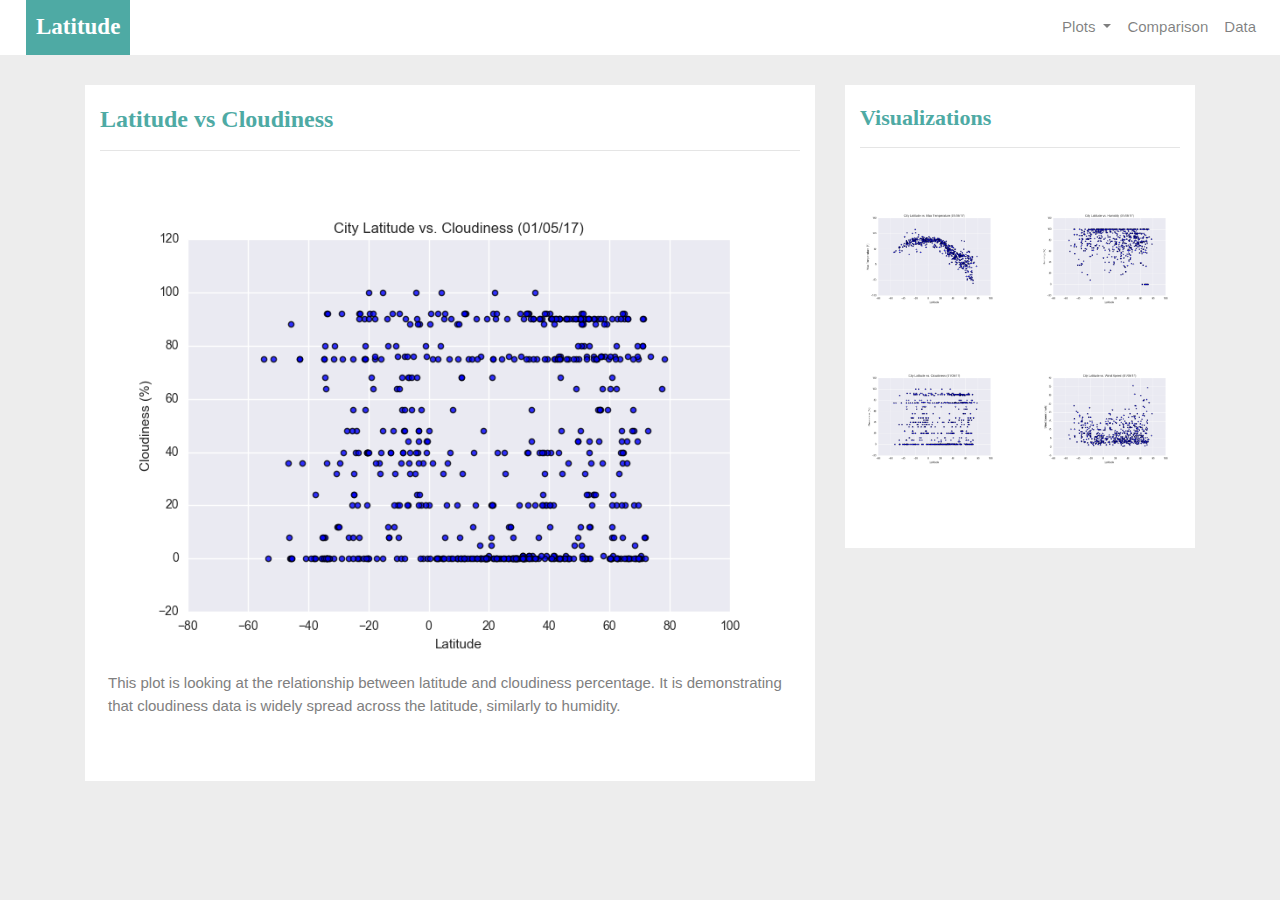
<file: Plots/cloudiness.html>
<!DOCTYPE html>
<html lang="en">

<head>
    <meta charset="UTF-8">
    <meta charset="UTF-8">
    <meta http-equiv="X-UA-Compatible" content="IE=edge">
    <meta name="viewport" content="width=device-width, initial-scale=1.0">
    
    <title>Web-Challenge by Hiam Debsi</title>
    
    <!--Boostrap CSS Link-->
    <link rel="stylesheet" href="https://stackpath.bootstrapcdn.com/bootstrap/4.3.1/css/bootstrap.min.css" integrity="sha384-ggOyR0iXCbMQv3Xipma34MD+dH/1fQ784/j6cY/iJTQUOhcWr7x9JvoRxT2MZw1T" crossorigin="anonymous">
    <!--Style CSS Link-->
    <link rel="stylesheet" href="../Static/style.css">
    
    <!--BS Scripts Used-->
    <script src="https://code.jquery.com/jquery-3.3.1.slim.min.js"
    integrity="sha384-q8i/X+965DzO0rT7abK41JStQIAqVgRVzpbzo5smXKp4YfRvH+8abtTE1Pi6jizo"
    crossorigin="anonymous"></script>
    <script src="https://cdnjs.cloudflare.com/ajax/libs/popper.js/1.14.7/umd/popper.min.js"
    integrity="sha384-UO2eT0CpHqdSJQ6hJty5KVphtPhzWj9WO1clHTMGa3JDZwrnQq4sF86dIHNDz0W1"
    crossorigin="anonymous"></script>
    <script src="https://stackpath.bootstrapcdn.com/bootstrap/4.3.1/js/bootstrap.min.js"
    integrity="sha384-JjSmVgyd0p3pXB1rRibZUAYoIIy6OrQ6VrjIEaFf/nJGzIxFDsf4x0xIM+B07jRM"
    crossorigin="anonymous"></script>
    </head>
<body>
 <!--Navigation Bar Section of the Page-->
 <div class="navigation">    
    <nav class="navbar navbar-expand-lg navbar-light">
        <a class="navbar-brand" href="../index.html">Latitude</a>
        <button class="navbar-toggler" type="button" data-toggle="collapse" data-target="#navbarSupportedContent" aria-controls="navbarSupportedContent" aria-expanded="false" aria-label="Toggle navigation">
            <span class="navbar-toggler-icon"></span>
        </button>

        <div class="collapse navbar-collapse" id="navbarSupportedContent">
            <ul class="navbar-nav ml-auto">
                <li class="nav-item dropdown">
                    <a class="nav-link dropdown-toggle" id="navbarDropdown" role="button" data-toggle="dropdown" aria-haspopup="true" aria-expanded="false">Plots
                    </a>
                        <div class="dropdown-menu dropdown-menu-right" aria-labelledby="navbarDropdown">
                            <a class="dropdown-item" href="temp.html">Max Temperature</a>
                            <a class="dropdown-item" href="humidity.html">Humidity</a>
                            <a class="dropdown-item" href="cloudiness.html">Cloudiness</a>
                            <a class="dropdown-item" href="wind.html">Wind Speed</a>
                        </div>
                </li>
                <li class="nav-item">
                    <a class="nav-link" href="../comparison.html">Comparison</a>
                </li>
                <li class="nav-item">
                    <a class="nav-link" href="../data.html">Data</a>
                </li>
            </ul>
        </div>
    </nav>  
</div>

    <div class="container content">
        <div class ="row">
            <div class="col-md-8">
                <div class="col-md-12">
                    <h1>Latitude vs Cloudiness</h1>
                    <hr>
                    <br>
                        <a href="cloudiness.html">
                            <img src="../Static/images/Fig3.png" alt="Latitude vs. Cloudiness" width="100%" align="left">
                        </a>
                        <br>
                        <p>
                            This plot is looking at the relationship between latitude and cloudiness percentage. It is demonstrating that cloudiness data is widely spread across the latitude, similarly to humidity.
                        </p>
                </div>
            </div>
            
            <div class="col-md-4">
                <div class="col-md-12">
                    <h2>Visualizations</h2>
                    <hr>
                    <br>
                    <div class = 'row'>
                        <div class="col-3 col-md-6">
                            <a href="temp.html"><img src="../Static/images/Fig1.png" class="panel" alt="temperature"></a> 
                        </div>

                        <div class="col-3 col-md-6">
                            <a href="humidity.html"><img src="../Static/images/Fig2.png" class="panel" alt="humidity"></a>
                        </div>
                
                        <div class="col-3 col-md-6">
                            <a href="cloudiness.html"><img src="../Static/images/Fig3.png" class="panel"  alt="cloudiness"></a>
                        </div>

                        <div class="col-3 col-md-6">
                            <a href="wind.html"><img src="../Static/images/Fig4.png" class="panel" alt="wind speed"></a>
                        </div>
                    </div>
                </div>
            </div>    
        </div>
    </div>

</body>
</html>
</file>
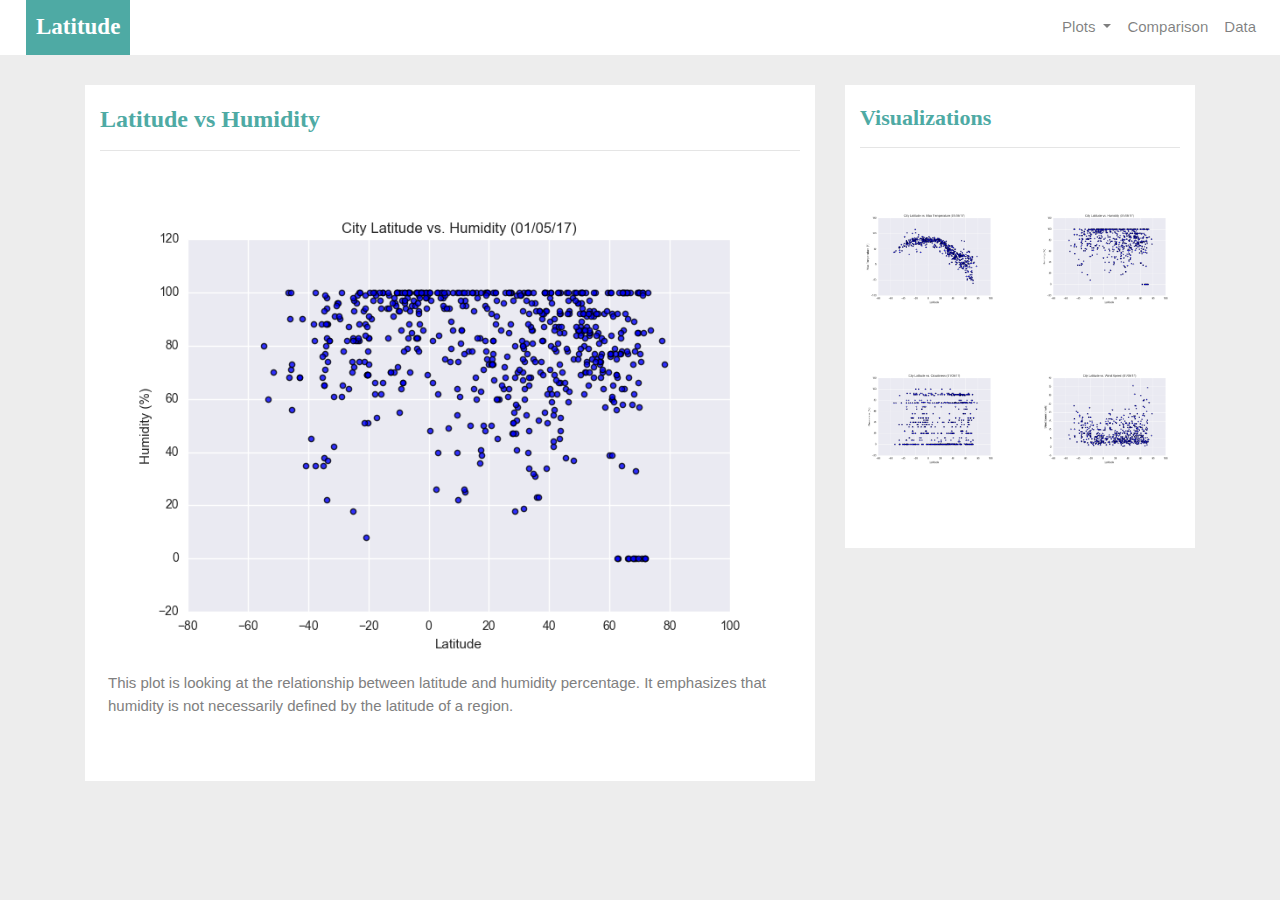
<file: Plots/humidity.html>
<!DOCTYPE html>
<html lang="en">

<head>
    <meta charset="UTF-8">
    <meta http-equiv="X-UA-Compatible" content="IE=edge">
    <meta name="viewport" content="width=device-width, initial-scale=1.0">
    
    <title>Web-Challenge by Hiam Debsi</title>
    
    <!--Boostrap CSS Link-->
    <link rel="stylesheet" href="https://stackpath.bootstrapcdn.com/bootstrap/4.3.1/css/bootstrap.min.css" integrity="sha384-ggOyR0iXCbMQv3Xipma34MD+dH/1fQ784/j6cY/iJTQUOhcWr7x9JvoRxT2MZw1T" crossorigin="anonymous">
    <!--Style CSS Link-->
    <link rel="stylesheet" href="../Static/style.css">
    
    <!--BS Scripts Used-->
    <script src="https://code.jquery.com/jquery-3.3.1.slim.min.js"
    integrity="sha384-q8i/X+965DzO0rT7abK41JStQIAqVgRVzpbzo5smXKp4YfRvH+8abtTE1Pi6jizo"
    crossorigin="anonymous"></script>
    <script src="https://cdnjs.cloudflare.com/ajax/libs/popper.js/1.14.7/umd/popper.min.js"
    integrity="sha384-UO2eT0CpHqdSJQ6hJty5KVphtPhzWj9WO1clHTMGa3JDZwrnQq4sF86dIHNDz0W1"
    crossorigin="anonymous"></script>
    <script src="https://stackpath.bootstrapcdn.com/bootstrap/4.3.1/js/bootstrap.min.js"
    integrity="sha384-JjSmVgyd0p3pXB1rRibZUAYoIIy6OrQ6VrjIEaFf/nJGzIxFDsf4x0xIM+B07jRM"
    crossorigin="anonymous"></script>
</head>

<body>
    <!--Navigation Bar Section of the Page-->
    <div class="navigation">    
       <nav class="navbar navbar-expand-lg navbar-light">
           <a class="navbar-brand" href="../index.html">Latitude</a>
           <button class="navbar-toggler" type="button" data-toggle="collapse" data-target="#navbarSupportedContent" aria-controls="navbarSupportedContent" aria-expanded="false" aria-label="Toggle navigation">
               <span class="navbar-toggler-icon"></span>
           </button>
   
           <div class="collapse navbar-collapse" id="navbarSupportedContent">
               <ul class="navbar-nav ml-auto">
                   <li class="nav-item dropdown">
                       <a class="nav-link dropdown-toggle" id="navbarDropdown" role="button" data-toggle="dropdown" aria-haspopup="true" aria-expanded="false">Plots
                       </a>
                           <div class="dropdown-menu dropdown-menu-right" aria-labelledby="navbarDropdown">
                               <a class="dropdown-item" href="temp.html">Max Temperature</a>
                               <a class="dropdown-item" href="humidity.html">Humidity</a>
                               <a class="dropdown-item" href="cloudiness.html">Cloudiness</a>
                               <a class="dropdown-item" href="wind.html">Wind Speed</a>
                           </div>
                   </li>
                   <li class="nav-item">
                       <a class="nav-link" href="../comparison.html">Comparison</a>
                   </li>
                   <li class="nav-item">
                       <a class="nav-link" href="../data.html">Data</a>
                   </li>
               </ul>
           </div>
       </nav>  
   </div>

    <div class="container content">
        <div class ="row">
            <div class="col-md-8">
                <div class="col-md-12">
                    <h1>Latitude vs Humidity</h1>
                    <hr>
                    <br>
                        <a href="humidity.html">
                            <img src="../Static/images/Fig2.png" alt="Latitude vs. Humidity" width="100%" align="left">
                        </a>
                        <br>
                        <p>
                            This plot is looking at the relationship between latitude and humidity percentage. It emphasizes that humidity is not necessarily defined by the latitude of a region.
                        </p>
                </div>
            </div>
            
            <div class="col-md-4">
                <div class="col-md-12">
                    <h2>Visualizations</h2>
                    <hr>
                    <br>
                    <div class = 'row'>
                        <div class="col-3 col-md-6">
                            <a href="temp.html"><img src="../Static/images/Fig1.png" class="panel"  alt="temperature"></a> 
                        </div>

                        <div class="col-3 col-md-6">
                            <a href="humidity.html"><img src="../Static/images/Fig2.png" class="panel" alt="humidity"></a>
                        </div>
                
                        <div class="col-3 col-md-6">
                            <a href="cloudiness.html"><img src="../Static/images/Fig3.png" class="panel"  alt="cloudiness"></a>
                        </div>

                        <div class="col-3 col-md-6">
                            <a href="wind.html"><img src="../Static/images/Fig4.png" class="panel"  alt="wind speed"></a>
                        </div>
                    </div>
                </div>
            </div>    
        </div>
    </div>

</body>
</html>
</file>
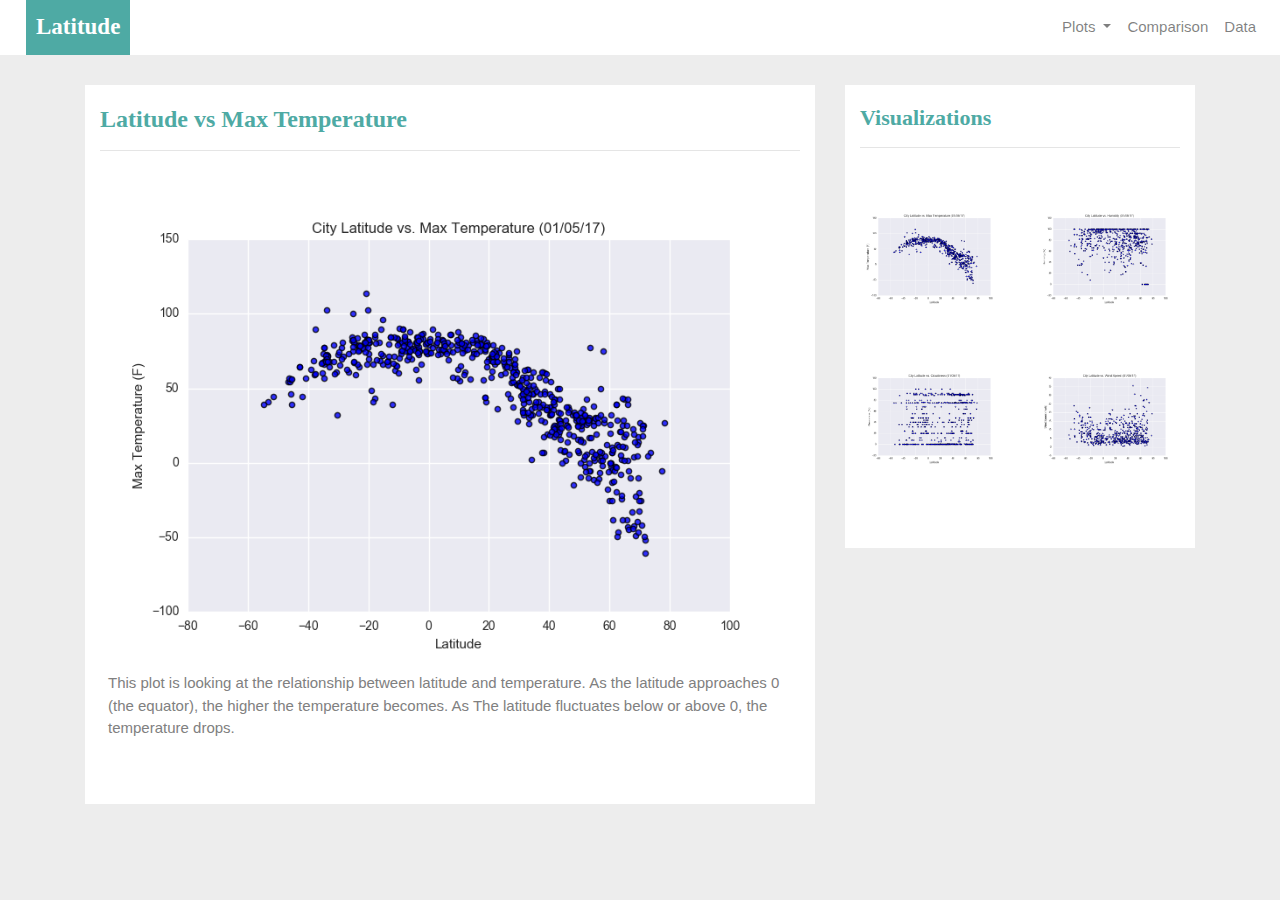
<file: Plots/temp.html>
<!DOCTYPE html>
<html lang="en">

<head>
    <meta charset="UTF-8">
    <meta http-equiv="X-UA-Compatible" content="IE=edge">
    <meta name="viewport" content="width=device-width, initial-scale=1.0">
    
    <title>Web-Challenge by Hiam Debsi</title>
    
    <!--Boostrap CSS Link-->
    <link rel="stylesheet" href="https://stackpath.bootstrapcdn.com/bootstrap/4.3.1/css/bootstrap.min.css" integrity="sha384-ggOyR0iXCbMQv3Xipma34MD+dH/1fQ784/j6cY/iJTQUOhcWr7x9JvoRxT2MZw1T" crossorigin="anonymous">
    <!--Style CSS Link-->
    <link rel="stylesheet" href="../Static/style.css">
    
    <!--BS Scripts Used-->
    <script src="https://code.jquery.com/jquery-3.3.1.slim.min.js"
    integrity="sha384-q8i/X+965DzO0rT7abK41JStQIAqVgRVzpbzo5smXKp4YfRvH+8abtTE1Pi6jizo"
    crossorigin="anonymous"></script>
    <script src="https://cdnjs.cloudflare.com/ajax/libs/popper.js/1.14.7/umd/popper.min.js"
    integrity="sha384-UO2eT0CpHqdSJQ6hJty5KVphtPhzWj9WO1clHTMGa3JDZwrnQq4sF86dIHNDz0W1"
    crossorigin="anonymous"></script>
    <script src="https://stackpath.bootstrapcdn.com/bootstrap/4.3.1/js/bootstrap.min.js"
    integrity="sha384-JjSmVgyd0p3pXB1rRibZUAYoIIy6OrQ6VrjIEaFf/nJGzIxFDsf4x0xIM+B07jRM"
    crossorigin="anonymous"></script>
</head>
<body>
    <!--Navigation Bar Section of the Page-->
    <div class="navigation">    
       <nav class="navbar navbar-expand-lg navbar-light">
           <a class="navbar-brand" href="../index.html">Latitude</a>
           <button class="navbar-toggler" type="button" data-toggle="collapse" data-target="#navbarSupportedContent" aria-controls="navbarSupportedContent" aria-expanded="false" aria-label="Toggle navigation">
               <span class="navbar-toggler-icon"></span>
           </button>
   
           <div class="collapse navbar-collapse" id="navbarSupportedContent">
               <ul class="navbar-nav ml-auto">
                   <li class="nav-item dropdown">
                       <a class="nav-link dropdown-toggle" id="navbarDropdown" role="button" data-toggle="dropdown" aria-haspopup="true" aria-expanded="false">Plots
                       </a>
                           <div class="dropdown-menu dropdown-menu-right" aria-labelledby="navbarDropdown">
                               <a class="dropdown-item" href="temp.html">Max Temperature</a>
                               <a class="dropdown-item" href="humidity.html">Humidity</a>
                               <a class="dropdown-item" href="cloudiness.html">Cloudiness</a>
                               <a class="dropdown-item" href="wind.html">Wind Speed</a>
                           </div>
                   </li>
                   <li class="nav-item">
                       <a class="nav-link" href="../comparison.html">Comparison</a>
                   </li>
                   <li class="nav-item">
                       <a class="nav-link" href="../data.html">Data</a>
                   </li>
               </ul>
           </div>
       </nav>  
   </div>

    <div class="container content">
        <div class ="row">
            <div class="col-md-8">
                <div class="col-md-12">
                    <h1>Latitude vs Max Temperature</h1>
                    <hr>
                    <br>
                        <a href="temp.html">
                            <img src="../Static/images/Fig1.png" alt="Latitude vs. Max Temperature" width="100%" align="left">
                        </a>
                        <br>
                        <p>
                            This plot is looking at the relationship between latitude and temperature. As the latitude approaches 0 (the equator), the higher the temperature becomes. As The latitude fluctuates below or above 0, the temperature drops.
                        </p>
                </div>
            </div>
            
            <div class="col-md-4">
                <div class="col-md-12">
                    <h2>Visualizations</h2>
                    <hr>
                    <br>
                    <div class = 'row'>
                        <div class="col-3 col-md-6">
                            <a href="temp.html"><img src="../Static/images/Fig1.png" class="panel"  alt="temperature"></a> 
                        </div>

                        <div class="col-3 col-md-6">
                            <a href="humidity.html"><img src="../Static/images/Fig2.png" class="panel" alt="humidity"></a>
                        </div>
                
                        <div class="col-3 col-md-6">
                            <a href="cloudiness.html"><img src="../Static/images/Fig3.png" class="panel"  alt="cloudiness"></a>
                        </div>

                        <div class="col-3 col-md-6">
                            <a href="wind.html"><img src="../Static/images/Fig4.png" class="panel"  alt="wind speed"></a>
                        </div>
                    </div>
                </div>
            </div>    
        </div>
    </div>

</body>
</html>
</file>
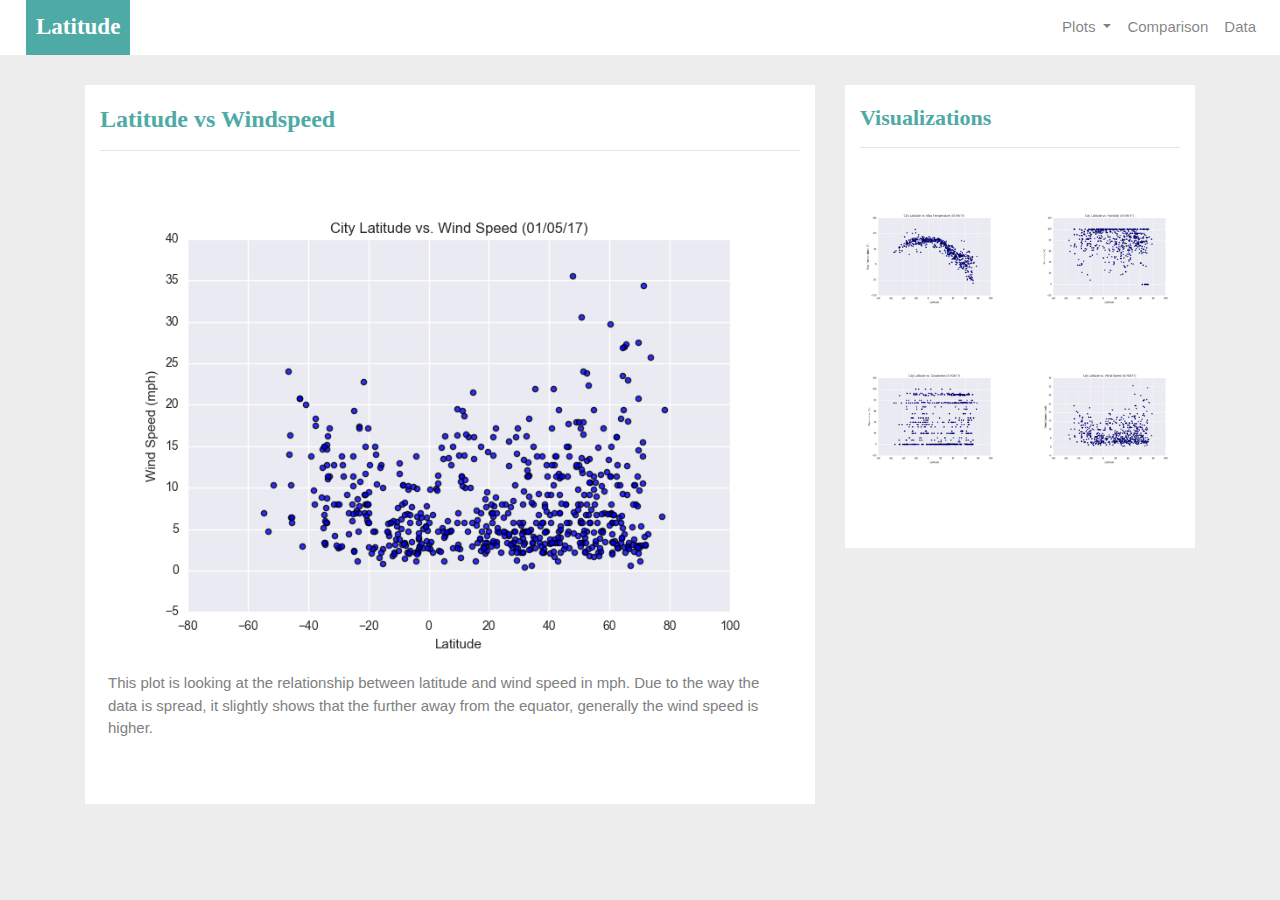
<file: Plots/wind.html>
<!DOCTYPE html>
<html lang="en">

<head>
    <meta charset="UTF-8">
    <meta http-equiv="X-UA-Compatible" content="IE=edge">
    <meta name="viewport" content="width=device-width, initial-scale=1.0">
    
    <title>Web-Challenge by Hiam Debsi</title>
    
    <!--Boostrap CSS Link-->
    <link rel="stylesheet" href="https://stackpath.bootstrapcdn.com/bootstrap/4.3.1/css/bootstrap.min.css" integrity="sha384-ggOyR0iXCbMQv3Xipma34MD+dH/1fQ784/j6cY/iJTQUOhcWr7x9JvoRxT2MZw1T" crossorigin="anonymous">
    <!--Style CSS Link-->
    <link rel="stylesheet" href="../Static/style.css">
    
    <!--BS Scripts Used-->
    <script src="https://code.jquery.com/jquery-3.3.1.slim.min.js"
    integrity="sha384-q8i/X+965DzO0rT7abK41JStQIAqVgRVzpbzo5smXKp4YfRvH+8abtTE1Pi6jizo"
    crossorigin="anonymous"></script>
    <script src="https://cdnjs.cloudflare.com/ajax/libs/popper.js/1.14.7/umd/popper.min.js"
    integrity="sha384-UO2eT0CpHqdSJQ6hJty5KVphtPhzWj9WO1clHTMGa3JDZwrnQq4sF86dIHNDz0W1"
    crossorigin="anonymous"></script>
    <script src="https://stackpath.bootstrapcdn.com/bootstrap/4.3.1/js/bootstrap.min.js"
    integrity="sha384-JjSmVgyd0p3pXB1rRibZUAYoIIy6OrQ6VrjIEaFf/nJGzIxFDsf4x0xIM+B07jRM"
    crossorigin="anonymous"></script>
</head>
<body>
    <!--Navigation Bar Section of the Page-->
    <div class="navigation">    
       <nav class="navbar navbar-expand-lg navbar-light">
           <a class="navbar-brand" href="../index.html">Latitude</a>
           <button class="navbar-toggler" type="button" data-toggle="collapse" data-target="#navbarSupportedContent" aria-controls="navbarSupportedContent" aria-expanded="false" aria-label="Toggle navigation">
               <span class="navbar-toggler-icon"></span>
           </button>
   
           <div class="collapse navbar-collapse" id="navbarSupportedContent">
               <ul class="navbar-nav ml-auto">
                   <li class="nav-item dropdown">
                       <a class="nav-link dropdown-toggle" id="navbarDropdown" role="button" data-toggle="dropdown" aria-haspopup="true" aria-expanded="false">Plots
                       </a>
                           <div class="dropdown-menu dropdown-menu-right" aria-labelledby="navbarDropdown">
                               <a class="dropdown-item" href="temp.html">Max Temperature</a>
                               <a class="dropdown-item" href="humidity.html">Humidity</a>
                               <a class="dropdown-item" href="cloudiness.html">Cloudiness</a>
                               <a class="dropdown-item" href="wind.html">Wind Speed</a>
                           </div>
                   </li>
                   <li class="nav-item">
                       <a class="nav-link" href="../comparison.html">Comparison</a>
                   </li>
                   <li class="nav-item">
                       <a class="nav-link" href="../data.html">Data</a>
                   </li>
               </ul>
           </div>
       </nav>  
   </div>

    <div class="container content">
        <div class ="row">
            <div class="col-md-8">
                <div class="col-md-12">
                    <h1>Latitude vs Windspeed</h1>
                    <hr>
                    <br>
                        <a href="wind.html">
                            <img src="../Static/images/Fig4.png" alt="Latitude vs. Windspeed" width="100%" align="left">
                        </a>
                        <br>
                        <p>
                            This plot is looking at the relationship between latitude and wind speed in mph. Due to the way the data is spread, it slightly shows that the further away from the equator, generally the wind speed is higher.
                        </p>
                </div>
            </div>
            
            <div class="col-md-4">
                <div class="col-md-12">
                    <h2>Visualizations</h2>
                    <hr>
                    <br>
                    <div class = 'row'>
                        <div class="col-3 col-md-6">
                            <a href="temp.html"><img src="../Static/images/Fig1.png" class="panel"  alt="temperature"></a> 
                        </div>

                        <div class="col-3 col-md-6">
                            <a href="humidity.html"><img src="../Static/images/Fig2.png" class="panel" alt="humidity"></a>
                        </div>
                
                        <div class="col-3 col-md-6">
                            <a href="cloudiness.html"><img src="../Static/images/Fig3.png" class="panel"  alt="cloudiness"></a>
                        </div>

                        <div class="col-3 col-md-6">
                            <a href="wind.html"><img src="../Static/images/Fig4.png" class="panel"  alt="wind speed"></a>
                        </div>
                    </div>
                </div>
            </div>    
        </div>
    </div>

</body>
</html>
</file>
<file: Static/style.css>
/*Body Format, Head, Paragraph*/
body{
  background-color: rgb(237, 237, 237);
}

h1{
  font-family: Georgia, 'Times New Roman', Times, serif;
  color:rgb(78, 170, 164);
  font-size: 24px;
  font-weight: bold;
  text-align:left;
}

h2{
  font-family: Georgia, 'Times New Roman', Times, serif;
  color:rgb(78, 170, 164);
  font-size: 22px;
  font-weight: bold;
  text-align:left;
}

h3{
  font-family: Georgia, 'Times New Roman', Times, serif;
  color:rgb(78, 170, 164);
  font-size: 20px;
  font-weight: bold;
  text-align:center;
}

p{
  color: grey;
  font-size: 15px;
  padding:8px;
}

/*Navbar Styling*/
.navigation .navbar-brand{
  margin-left: 10px;
  padding:10px;
  background-color: rgb(78, 170, 164);
  color: white;
  font-family: Georgia, 'Times New Roman', Times, serif;
  font-weight: bold;
  font-size: 23px;
}

.navbar{
  margin-top: 0;
  margin-bottom:30px;
  max-height: 55px;
  background-color: white;
}

.active, .dropdown-menu .dropdown-item:active a:hover{
  background-color:rgb(247, 245, 245)!important; 
}

.dropdown-item{
  color: #000000 !important; 
}

.dropdown .dropdown-menu .dropdown-item:active, .dropdown .dropdown-menu .dropdown-item:hover{
  background-color:rgb(247, 245, 245) !important; 
}

a{
  color: #000000;
  font-size: 15px; 
}

.nav-link:hover{
  background-color:rgb(247, 245, 245) !important;
 }

.navbar-brand:hover{
color: rgb(164, 164, 164) !important;
}

/*Image Styling*/
img{
  width:100% !important;
  height:100% !important;
}

.active, .panel:hover{
  -moz-box-shadow: 0 0 10px #ccc;
  -webkit-box-shadow: 0 0 10px #ccc;
  box-shadow: 0 0 10px #ccc;
}

.img-thumbnail{
  width:50% !important;
  height:50% !important;
  border:none;
}

/*Main Page Content Style*/
.col-md-12{
  background-color: white;
  padding-top: 20px;
  padding-bottom:40px;
}

.col-md-6{
  background-color: white;
  padding-top:20px;
  padding-bottom:40px;
}

/*Table Formatting*/
.table {
  border-collapse: collapse;
  width: 100%;
}

table.center{
  margin-left: auto;
  margin-right: auto;
}

th {
  text-align: left;
  padding:8px;
  background-color:#f2f2f2;
  border-bottom:2px solid rgb(210, 210, 210) ;
}

td {
  text-align: left;
  padding: 8px;
  border-bottom: 1px solid rgb(210, 210, 210);
} 

tr:nth-child(even) {
  background-color: #f2f2f2;
}

tr:hover {
  background-color:rgba(30, 193, 177, 0.283);
}

/* Small Screen Adjustments Media Query*/
@media(max-width:767px){
.navbar.bg-light{
  background-color: rgb(78, 170, 164)!important;    
}

.navbar-expand-lg{
  background-color: rgb(78, 170, 164)!important;    
}

.navbar{
  max-height: none;  
  padding:inherit;
}
}
</file>
